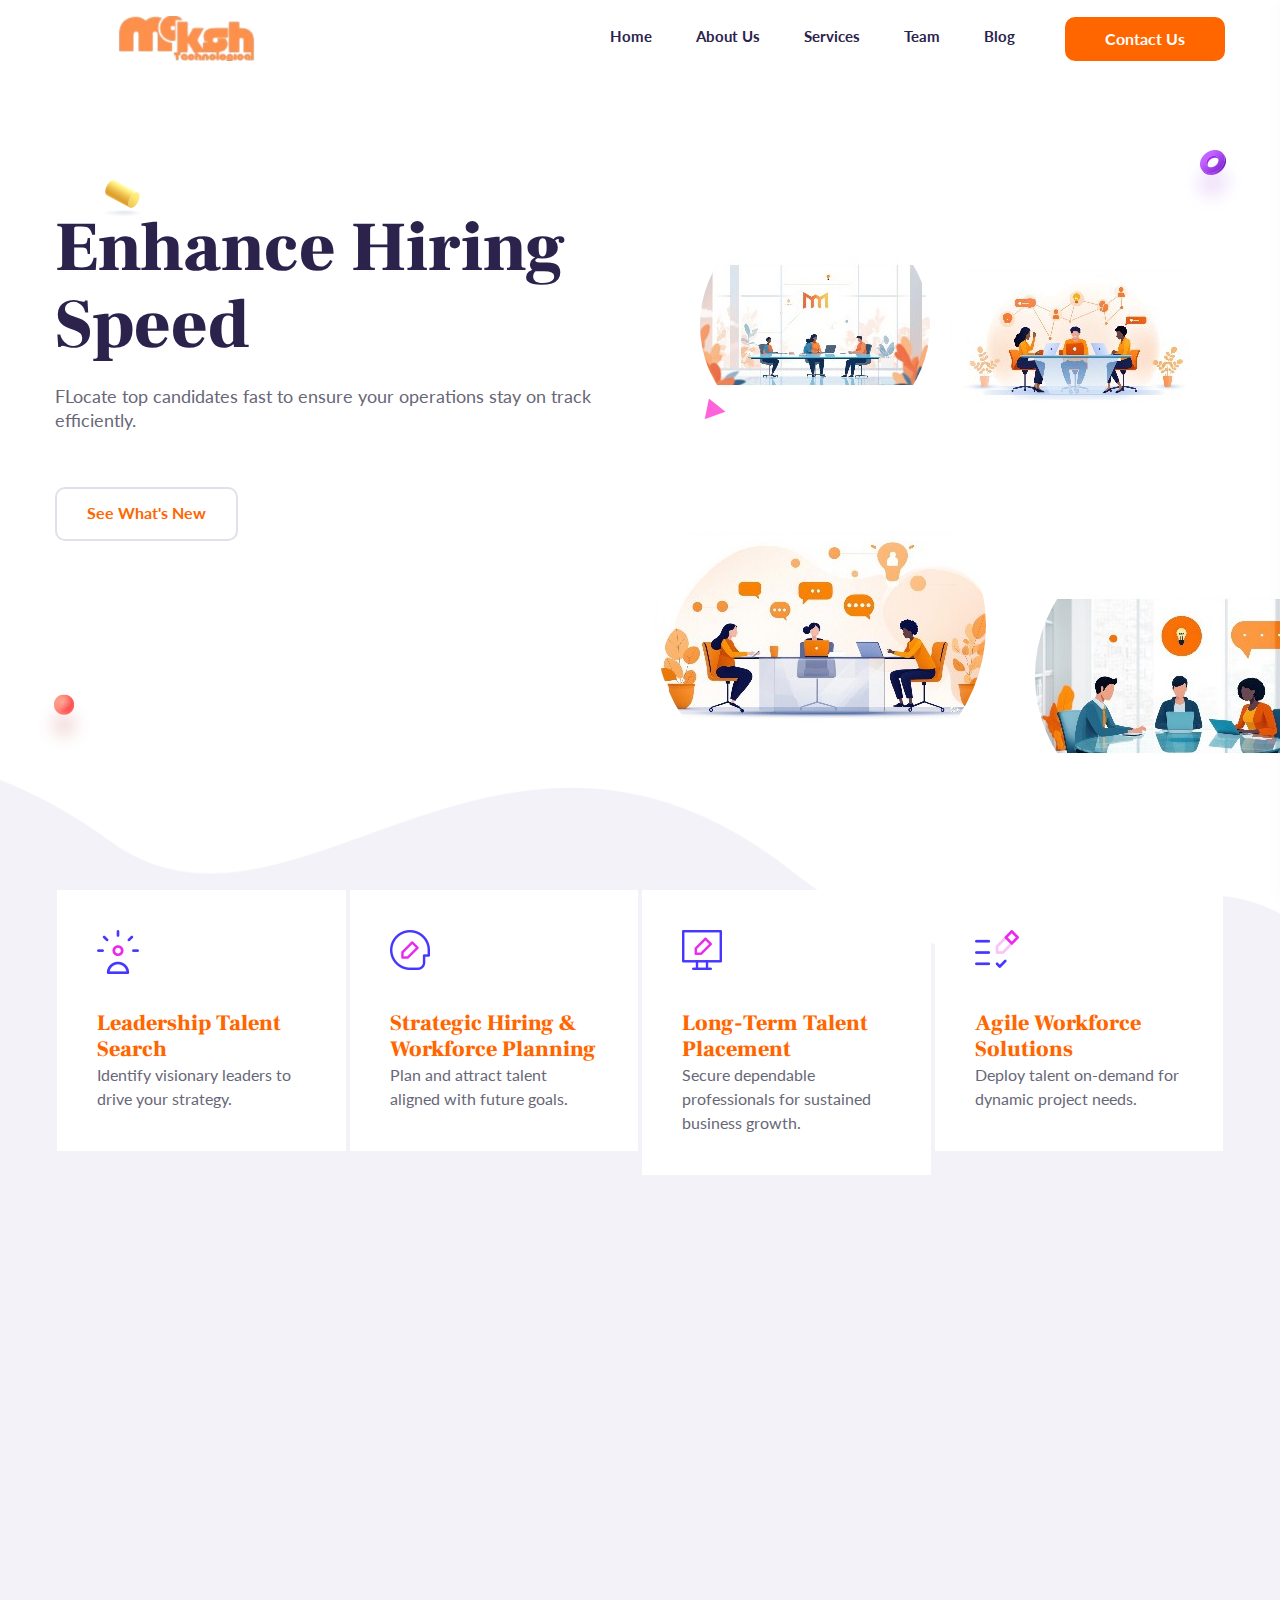
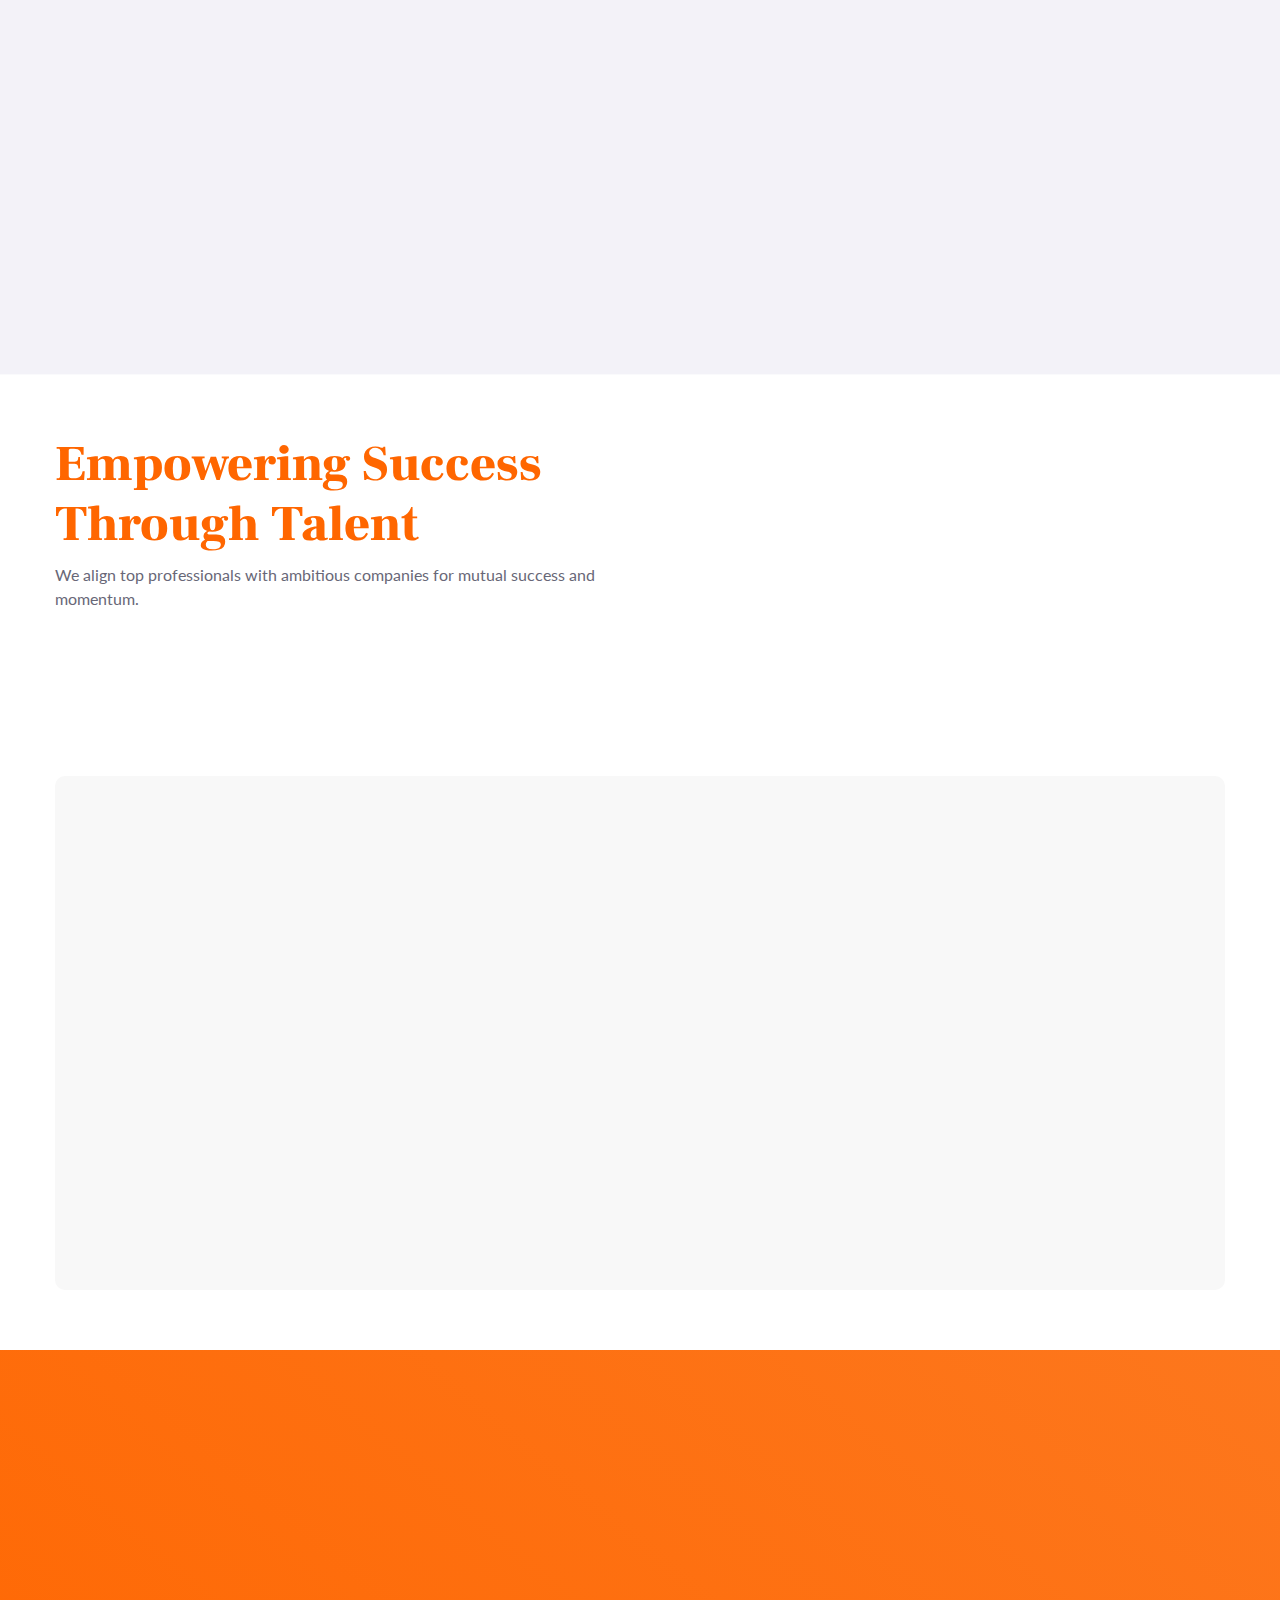
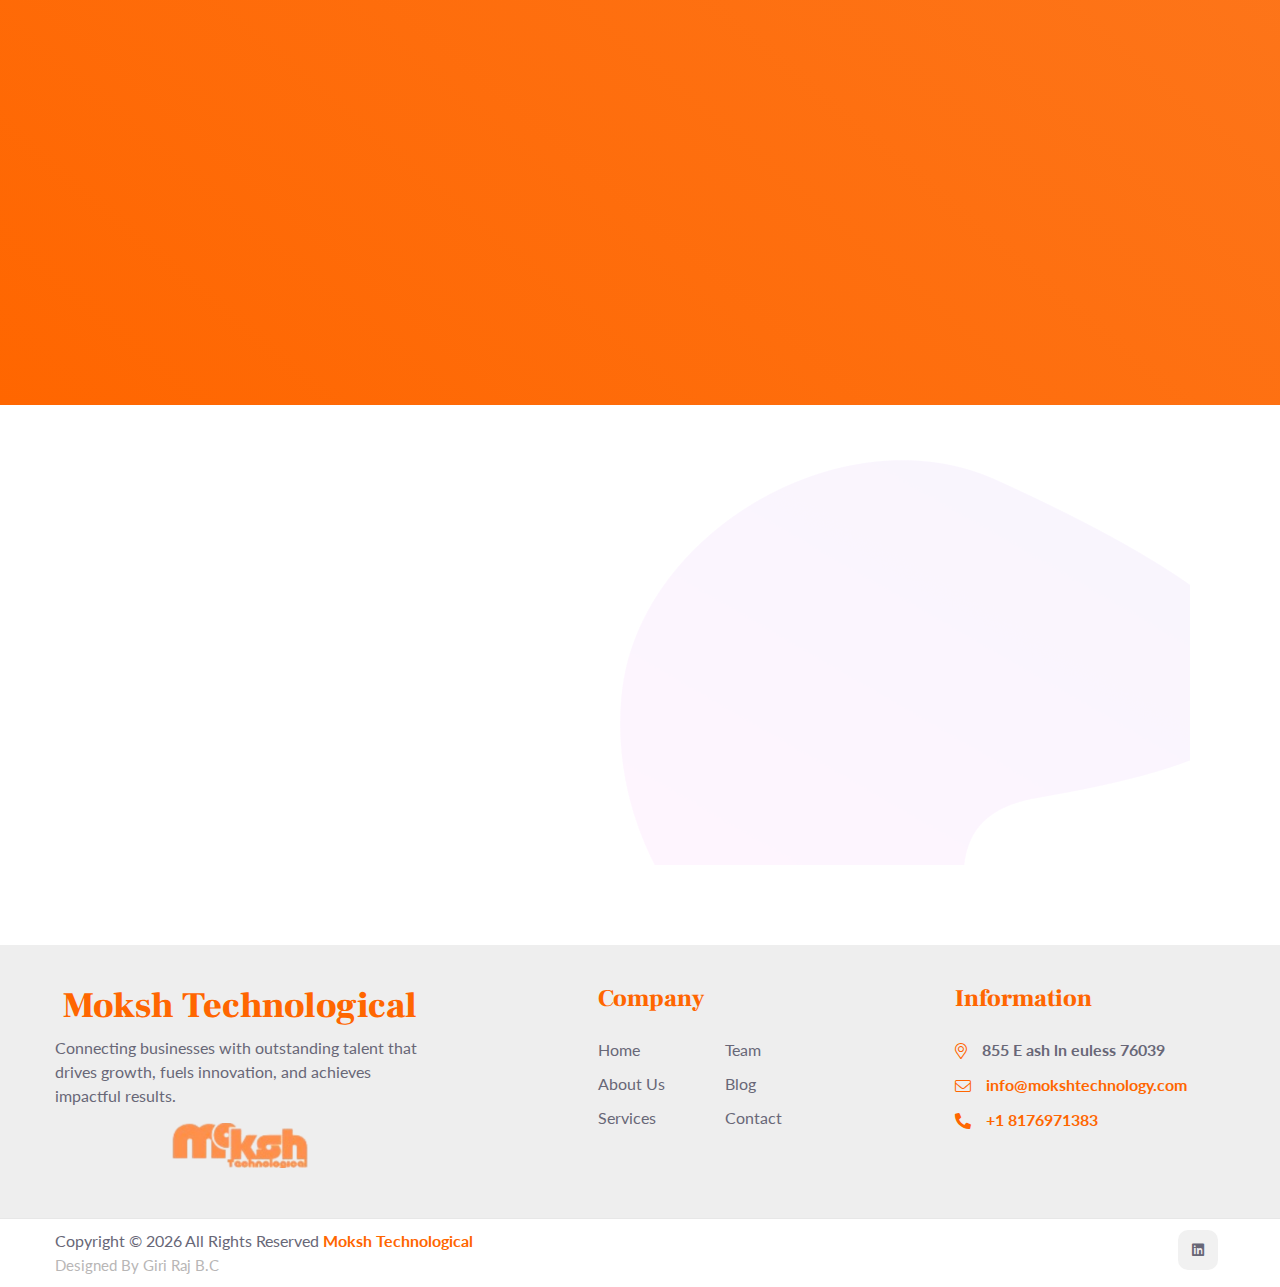
<file: index.html>
<!doctype html>
<html class="no-js" lang="zxx">

<head>
    <meta charset="utf-8">
    <meta http-equiv="x-ua-compatible" content="ie=edge">
    <title>Home - Moksh Technological Inc</title>

    <!-- General Meta Tags -->
    <meta name="description" content="Moksh Technological connects top IT and executive talent with leading companies. Specializing in technical and executive recruitment, we provide tailored staffing solutions to help businesses grow with the right talent.">
    <meta name="viewport" content="width=device-width, initial-scale=1">

    <!-- Open Graph Meta Tags (for LinkedIn, Facebook, WhatsApp, etc.) -->
    <meta property="og:url" content="https://www.mokshtechnology.com/">
    <meta property="og:type" content="website">
    <meta property="og:title" content="Moksh Technological">
    <meta property="og:description" content="Connecting top IT and executive talent with companies. Specialized recruitment to help businesses grow with the right talent.">
    <meta property="og:image" content="#">
    <meta property="og:image:width" content="600">
    <meta property="og:image:height" content="315">
    <meta property="og:site_name" content="Moksh Technological">
    <meta property="og:locale" content="en_US">

    <!-- Twitter Meta Tags -->
    <meta name="twitter:card" content="summary_large_image">
    <meta name="twitter:site" content="@mokshtechnology.com">
    <meta property="twitter:domain" content="mokshtechnology.com">
    <meta property="twitter:url" content="https://www.mokshtechnology.com/">
    <meta name="twitter:title" content="Moksh Technological">
    <meta name="twitter:description" content="Connecting top IT and executive talent with companies. Specialized recruitment to help businesses grow with the right talent.">
    <meta name="twitter:image" content="#">

    <!-- Favicon -->
    <link rel="shortcut icon" type="image/x-icon" href="assets/img/favicon.ico">

    <!-- CSS here -->
    <link rel="stylesheet" href="assets/css/preloader.css">
    <link rel="stylesheet" href="assets/css/bootstrap.min.css">
    <link rel="stylesheet" href="assets/css/slick.css">
    <link rel="stylesheet" href="assets/css/meanmenu.css">
    <link rel="stylesheet" href="assets/css/owl.carousel.min.css">
    <link rel="stylesheet" href="assets/css/animate.min.css">
    <link rel="stylesheet" href="assets/css/jquery.fancybox.min.css">
    <link rel="stylesheet" href="assets/css/fontAwesome5Pro.css">
    <link rel="stylesheet" href="assets/css/elegantFont.css">
    <link rel="stylesheet" href="assets/css/default.css">
    <link rel="stylesheet" href="assets/css/style.css">
</head>




<style>
    .services-grid {
        display: flex;
        flex-wrap: wrap;
        gap: 20px;
        justify-content: center;
    }

    @media (max-width: 576px) {
        .services-grid {
            gap: 5px;
        }

        .services-grid .nav-item {
            flex: 1 1 100%;
            max-width: 100%;
            /* Single column on smaller mobile devices */
        }
    }
</style>

<body>
    <!--[if lte IE 9]>
            <p class="browserupgrade">You are using an <strong>outdated</strong> browser. Please <a href="https://browsehappy.com/">upgrade your browser</a> to improve your experience and security.</p>
        <![endif]-->

    <!-- Add your site or application content here -->

    <!-- preloader area start -->
    <div id="loading">
        <div id="loading-center">
            <div id="loading-center-absolute">
                <div class="object" id="object_one"></div>
                <div class="object" id="object_two"></div>
                <div class="object" id="object_three"></div>
                <div class="object" id="object_four"></div>
                <div class="object" id="object_five"></div>
                <div class="object" id="object_six"></div>
                <div class="object" id="object_seven"></div>
                <div class="object" id="object_eight"></div>
            </div>
        </div>

    </div>
    <!-- preloader area end -->

    <!-- scroll up area start -->
    <div class="scroll-up" id="scroll" style="display: none;">
        <a href="javascript:void(0);"><i class="fas fa-level-up-alt"></i></a>
    </div>
    <!-- scroll up area end -->

    <!-- header section starts -->
    <div id="header"></div>

    <!-- header section starts -->
    <div id="sidebar"></div>



    <main>

        <!-- hero area start -->
        <section class="hero__area p-relative">
            <div class="hero__shape">
                <img class="one" src="assets/img/icon/slider/03/icon-1.png" alt="">
                <img class="two" src="assets/img/icon/slider/03/icon-2.png" alt="">
                <img class="three" src="assets/img/icon/slider/03/icon-3.png" alt="">
                <img class="four" src="assets/img/icon/slider/03/icon-4.png" alt="">
                <img class="five" src="assets/img/icon/slider/03/icon-6.png" alt="">
                <img class="six" src="assets/img/icon/slider/03/icon-7.png" alt="">
            </div>
            <div class="hero__item hero__height d-flex align-items-center ">
                <div class="container">
                    <div class="row">
                        <div class="col-xl-6 col-lg-5 order-last">
                            <div class="hero__thumb-wrapper ml-100 scene ">
                                <div class="hero__thumb one">
                                    <img class="layer" data-depth="0.2" src="assets/img/slider/03/slider-single-3.jpg" alt="">
                                </div>
                                <div class="hero__thumb two d-none d-md-block d-lg-none d-xl-block">
                                    <img class="layer" data-depth="0.3" src="assets/img/slider/03/slider-single-2.jpg" alt="">
                                </div>
                                <div class="hero__thumb three d-none d-sm-block">
                                    <img class="layer" data-depth="0.4" src="assets/img/slider/03/slider-single-1.jpg" alt="">
                                </div>
                                <div class="hero__thumb four d-none d-md-block d-lg-none d-xl-block">
                                    <img class="layer" data-depth="0.5" src="assets/img/slider/03/slider-single-4.jpg" alt="">
                                </div>
                            </div>
                        </div>
                        <div class="col-xl-6 col-lg-7 d-flex align-items-center">
                            <div class="hero__content">
                                <h1 class="wow fadeInUp" data-wow-delay=".4s">Enhance Hiring<br>Speed</h1>
                                <p class="wow fadeInUp" data-wow-delay=".6s">FLocate top candidates fast to ensure your operations stay on track efficiently.
                                </p>
                                <a href="about.html" class="z-btn z-btn-border wow fadeInUp" data-wow-delay=".8s">See
                                    what's New</a>
                            </div>
                        </div>
                    </div>
                </div>
            </div>
        </section>
        <!-- hero area end -->

        <!-- services area start -->
        <section class="services__area-2 mt--130 pt-140 pb-60 " data-background="assets/img/bg/wave-bg-2.png">
            <div class="container">
                <div class="row no-gutters">
                    <div class="col-xl-3 col-lg-3 col-md-6 col-sm-6">
                        <div class="services__item services__item-2 mb-30 transition-3 white-bg wow fadeInUp"
                            data-wow-delay=".2s">
                            <div class="services__icon mb-35">
                                <img src="assets/img/icon/services/services-3.png" alt="services">
                            </div>
                            <div class="services__content services__content-2">
                                <h3><a href="services.html">Leadership Talent Search</a></h3>
                                <p>Identify visionary leaders to drive your strategy.</p>
                            </div>
                        </div>
                    </div>
                    <div class="col-xl-3 col-lg-3 col-md-6 col-sm-6">
                        <div class="services__item services__item-2 mb-30 transition-3 white-bg wow fadeInUp"
                            data-wow-delay=".4s">
                            <div class="services__icon mb-35">
                                <img src="assets/img/icon/services/services-4.png" alt="services">
                            </div>
                            <div class="services__content services__content-2">
                                <h3><a href="services.html">Strategic Hiring & Workforce Planning
                                    </a></h3>
                                <p>Plan and attract talent aligned with future goals.</p>
                            </div>
                        </div>
                    </div>
                    <div class="col-xl-3 col-lg-3 col-md-6 col-sm-6">
                        <div class="services__item services__item-2 mb-30 transition-3 white-bg wow fadeInUp"
                            data-wow-delay=".6s">
                            <div class="services__icon mb-35">
                                <img src="assets/img/icon/services/services-1.png" alt="services">
                            </div>
                            <div class="services__content services__content-2">
                                <h3><a href="services.html">Long-Term Talent Placement
                                    </a></h3>
                                <p>Secure dependable professionals for sustained business growth.</p>
                            </div>
                        </div>
                    </div>
                    <div class="col-xl-3 col-lg-3 col-md-6 col-sm-6">
                        <div class="services__item services__item-2 mb-30 transition-3 white-bg wow fadeInUp"
                            data-wow-delay=".8s">
                            <div class="services__icon mb-35">
                                <img src="assets/img/icon/services/services-2.png" alt="services">
                            </div>
                            <div class="services__content services__content-2">
                                <h3><a href="services.html">Agile Workforce Solutions</a></h3>
                                <p>Deploy talent on-demand for dynamic project needs.</p>
                            </div>
                        </div>
                    </div>
                </div>
                <div class="about__area-2 pt-70">
                    <div class="row">
                        <div class="col-xl-7 col-lg-6">
                            <div class="about__thumb-2 p-relative m-img wow fadeInLeft" data-wow-delay=".2s">
                                <img src="assets/img/about/about-2.png" alt="">
                            </div>
                        </div>
                        <div class="col-xl-5 col-lg-6">
                            <div class="about__content">
                                <div class="section__title section__title-3 mb-25">
                                    <h2 class="wow fadeInUp" data-wow-delay=".4s">Our recruitment life cycle</h2>
                                </div>
                                <p class="wow fadeInUp" data-wow-delay=".6s">A systematic approach to hiring gets the
                                    best results.
                                </p>
                                <div class="about__list wow fadeInUp" data-wow-delay=".8s">
                                    <ul>
                                        <li><span><i class="far fa-check"></i>Preparing the job description</span></li>
                                        <li><span><i class="far fa-check"></i>Marketing the job </span></li>
                                        <li><span><i class="far fa-check"></i>Sourcing the candidate</span></li>
                                        <li><span><i class="far fa-check"></i>Screening and testing</span></li>
                                        <li><span><i class="far fa-check"></i>Interview and selection</span></li>
                                        <li><span><i class="far fa-check"></i>Candidate onboarding</span></li>
                                    </ul>
                                </div>
                                <a href="about.html" class="z-btn wow fadeInUp" data-wow-delay="1s">What we do<i
                                        class="far fa-long-arrow-right"></i></a>
                            </div>
                        </div>
                    </div>
                </div>
            </div>
        </section>
        <!-- services area end -->

        <!-- services area start -->
        <section class="services__area-3 pt-60 pb-60">
            <div class="container">
                <div class="row">
                    <div class="col-xl-6">
                        <div class="section-title section__title-3 mb-40">
                            <h2>Empowering Success <br> Through Talent</h2>
                            <p>We align top professionals with ambitious companies for mutual success and momentum.</p>
                        </div>
                    </div>
                </div>
                <div class="row">
                    <div class="col-xl-12 mb-45">
                        <div class="services__nav wow fadeInUp" data-wow-delay=".4s">
                            <ul class="nav nav-pills services-grid" id="services-tab" role="tablist">
                                <li class="nav-item mb-20">
                                    <a class="nav-link active" id="share-tab" data-toggle="pill" role="tab"
                                        aria-controls="share" aria-selected="true">
                                        <i class="icon_ribbon_alt"></i> Transparency
                                    </a>
                                </li>
                                <li class="nav-item mb-20">
                                    <a class="nav-link" id="customer-tab" data-toggle="pill" role="tab"
                                        aria-controls="customer" aria-selected="true">
                                        <i class="icon_tools"></i> Excellence
                                    </a>
                                </li>
                                <li class="nav-item mb-20">
                                    <a class="nav-link" id="social-tab" data-toggle="pill" role="tab"
                                        aria-controls="social" aria-selected="true">
                                        <i class="icon_heart_alt"></i> Agility
                                    </a>
                                </li>
                                <li class="nav-item mb-20" style="min-width: 250px;">
                                    <a class="nav-link" id="financial-tab" data-toggle="pill" role="tab"
                                        aria-controls="financial" aria-selected="true">
                                        <i class="icon_bag_alt"></i> Client-Centric
                                    </a>
                                </li>
                            </ul>
                        </div>
                    </div>

                    <div class="col-xl-12">
                        <div class="services__tab grey-bg-18">
                            <div class="tab-content wow fadeInUp" data-wow-delay=".6s" id="services-content">
                                <div class="tab-pane fade show active" id="share" role="tabpanel"
                                    aria-labelledby="share-tab">
                                    <div class="services__nav-content pt-90 pb-90">
                                        <div class="row">
                                            <div class="col-xl-5 col-lg-6">
                                                <div class="services__thumb text-lg-right m-img">
                                                    <img src="assets/img/services/services-1.jpg" alt="">
                                                </div>
                                            </div>
                                            <div class="col-xl-7 col-lg-6">
                                                <div class="services__content-3 pl-70 pr-70">
                                                    <h3>Leadership Sourcing</h3>
                                                    <p>We specialize in discovering high-impact executives who align with your 
                                                        vision and lead transformative growth, ensuring your leadership pipeline
                                                        remains strong and future-ready.</p>
                                                    <div class="services__icon-wrapper d-md-flex mb-35">
                                                        <div class="services__icon-item d-flex mr-60 mb-30">
                                                            <div class="icon mr-20">
                                                                <img src="assets/img/icon/services/services-9.png"
                                                                    alt="">
                                                            </div>
                                                            <div class="text">
                                                                <h3>Attract Visionary Leaders</h3>
                                                            </div>
                                                        </div>
                                                        <div class="services__icon-item d-flex mb-30">
                                                            <div class="icon mr-20">
                                                                <img src="assets/img/icon/services/services-10.png"
                                                                    alt="">
                                                            </div>
                                                            <div class="text">
                                                                <h3>Access Strategic Insight</h3>
                                                            </div>
                                                        </div>
                                                    </div>
                                                    <a href="contact.html" class="z-btn">Get Started</a>
                                                </div>
                                            </div>
                                        </div>
                                    </div>
                                </div>
                            </div>
                        </div>
                    </div>
                </div>
            </div>
        </section>
        <!-- services area end -->

        <!-- testimonial area start -->
        <section class="testimoinal__area gradient-bg">
            <div class="container">
                <div class="row">
                    <div class="col-12 text-center">
                        <div class="testimonial__content pt-70 pb-10">
                            <div class="section__title section__title-3 mb-10 d-inline-block">
                                <span class="white-color wow fadeInUp" data-wow-delay=".2s"> Testimonials</span>
                                <h2 class="white-color wow fadeInUp" data-wow-delay=".4s">What Our Partners Are Saying</h2>
                            </div>
                        </div>
                    </div>
                </div>
                <div class="row pt-30">
                    <div class="col-lg-4 col-md-6 mb-4">
                        <div class="testimonial__item wow fadeInUp" data-wow-delay=".3s">
                            <p class="white-color">Partnering with this team transformed our hiring process. 
                                Their attention to detail and deep understanding of the market helped us bring
                                in a leader who is already making a big impact.
                            </p>
                            <div class="testimonial__content d-flex align-items-center">
                                <div class="quote mr-20">
                                    <img src="assets/img/icon/testimonial/quote.png" alt="quote">
                                </div>
                                <div class="testimonial__info d-flex align-items-center">
                                    <div class="client-img mr-3">
                                        <img src="assets/img/testimonial/testimonials-1.jpg" alt="client" class="rounded-circle" width="40" height="40">
                                    </div>
                                    <div>
                                        <h4 class="white-color mb-0">Ananya R.</h4>
                                        <span class="white-color">Director, Elevate Solutions</span>
                                    </div>
                                </div>
                            </div>
                        </div>
                    </div>
                    <div class="col-lg-4 col-md-6 mb-4">
                        <div class="testimonial__item wow fadeInUp" data-wow-delay=".5s">
                            <p class="white-color">We needed someone who could step into a leadership role immediately.
                                This agency delivered beyond expectations—professional, responsive, and truly invested 
                                in our success.
                            </p>
                            <div class="testimonial__content d-flex align-items-center">
                                <div class="quote mr-20">
                                    <img src="assets/img/icon/testimonial/quote.png" alt="quote">
                                </div>
                                <div class="testimonial__info d-flex align-items-center">
                                    <div class="client-img mr-3">
                                        <img src="assets/img/testimonial/testimonials-2.jpg" alt="client" class="rounded-circle" width="40" height="40">
                                    </div>
                                    <div>
                                        <h4 class="white-color mb-0">Rohit B.</h4>
                                        <span class="white-color">COO, NexusEdge Technologies</span>
                                    </div>
                                </div>
                            </div>
                        </div>
                    </div>
                    <div class="col-lg-4 col-md-12 mb-4">
                        <div class="testimonial__item wow fadeInUp" data-wow-delay=".7s">
                            <p class="white-color">Their strategic approach to executive hiring brought us candidates we wouldn't
                                have found otherwise. We've since filled two key roles, and both hires have been excellent fits.
                            </p>
                            <div class="testimonial__content d-flex align-items-center">
                                <div class="quote mr-20">
                                    <img src="assets/img/icon/testimonial/quote.png" alt="quote">
                                </div>
                                <div class="testimonial__info d-flex align-items-center">
                                    <div class="client-img mr-3">
                                        <img src="assets/img/testimonial/testimonials-3.jpg" alt="client" class="rounded-circle" width="40" height="40">
                                    </div>
                                    <div>
                                        <h4 class="white-color mb-0">Simran T.</h4>
                                        <span class="white-color">HR Head, Quantum Core Pvt. Ltd</span>
                                    </div>
                                </div>
                            </div>
                        </div>
                    </div>
                </div>
            </div>
        </section>
        <!-- testimonial area end -->


        <!-- faq area start -->
        <section class="faq__area pb-40 pt-75">
            <div class="container">
                <div class="row">
                    <div class="col-xl-4 col-lg-5 col-md-5">
                        <div class="faq__content">
                            <div class="section-title mb-45">
                                <h2 class="wow fadeInLeft" data-wow-delay=".2s">Got hiring <br>Questions?</h2>
                                <p class="wow fadeInLeft" data-wow-delay=".4s">Let’s clear your doubts and 
                                    streamline your hiring journey with expert answers.</p>
                            </div>
                            <a href="contact.html" class="z-btn z-btn-border wow fadeInLeft" data-wow-delay=".6s">Ask
                                Us Anything</a>
                        </div>
                    </div>
                    <div class="col-xl-6 col-lg-6 col-md-7 offset-xl-2 offset-lg-1">
                        <div class="faq__accordion p-relative">
                            <div id="accordion">
                                <div class="card wow fadeInRight" data-wow-delay=".2s">
                                    <div class="card-header" id="acc_1">
                                        <h5 class="mb-0">
                                            <button class="btn btn-link" data-toggle="collapse"
                                                data-target="#collapse_1" aria-expanded="true"
                                                aria-controls="collapse_1">
                                                How quickly can you fill an open position?
                                            </button>
                                        </h5>
                                    </div>

                                    <div id="collapse_1" class="collapse show" aria-labelledby="acc_1"
                                        data-parent="#accordion">
                                        <div class="card-body">
                                            <p>Depending on the role complexity, we can provide quality candidates
                                                within 3 to 10 business days. Our speed is driven by an established
                                                network and refined sourcing methods.</p>
                                        </div>
                                    </div>
                                </div>
                                <div class="card wow fadeInRight" data-wow-delay=".4s">
                                    <div class="card-header" id="acc_2">
                                        <h5 class="mb-0">
                                            <button class="btn btn-link collapsed" data-toggle="collapse"
                                                data-target="#collapse_2" aria-expanded="true"
                                                aria-controls="collapse_2">
                                                Do you support volume or bulk hiring campaigns?
                                            </button>
                                        </h5>
                                    </div>

                                    <div id="collapse_2" class="collapse" aria-labelledby="acc_2"
                                        data-parent="#accordion">
                                        <div class="card-body">
                                            <p>Yes, we manage high-volume hiring for seasonal needs, expansion phases, or
                                                project-based requirements with tailored processes to ensure consistency and
                                                quality.</p>
                                        </div>
                                    </div>
                                </div>
                                <div class="card wow fadeInRight" data-wow-delay=".6s">
                                    <div class="card-header" id="acc_3">
                                        <h5 class="mb-0">
                                            <button class="btn btn-link collapsed" data-toggle="collapse"
                                                data-target="#collapse_3" aria-expanded="true"
                                                aria-controls="collapse_3">
                                                Can you help with confidential hiring needs?
                                            </button>
                                        </h5>
                                    </div>

                                    <div id="collapse_3" class="collapse" aria-labelledby="acc_3"
                                        data-parent="#accordion">
                                        <div class="card-body">
                                            <p>Absolutely. We specialize in discreet searches for sensitive roles, ensuring confidentiality
                                                while targeting the best-fit leadership and senior professionals.</p>
                                        </div>
                                    </div>
                                </div>
                                <div class="card wow fadeInRight" data-wow-delay=".8s">
                                    <div class="card-header" id="acc_4">
                                        <h5 class="mb-0">
                                            <button class="btn btn-link collapsed" data-toggle="collapse"
                                                data-target="#collapse_4" aria-expanded="true"
                                                aria-controls="collapse_4">
                                                How do you ensure candidates match our company culture?
                                            </button>
                                        </h5>
                                    </div>

                                    <div id="collapse_4" class="collapse" aria-labelledby="acc_4"
                                        data-parent="#accordion">
                                        <div class="card-body">
                                            <p>We go beyond resumes—by understanding your brand values and internal environment, we screen
                                                for personality, adaptability, and cultural alignment to ensure lasting hires.</p>
                                        </div>
                                    </div>
                                </div>
                            </div>
                        </div>
                    </div>
                </div>
            </div>
        </section>
        <!-- faq area end -->


    </main>

    <!-- Include Footer -->
    <div id="footer"></div>



    <script>
        // Function to load the header and footer
        document.addEventListener('DOMContentLoaded', function () {
            fetch('header.html')
                .then(response => response.text())
                .then(data => {
                    document.getElementById('header').innerHTML = data;
                })
                .catch(error => console.error('Error loading header:', error));

            fetch('footer.html')
                .then(response => response.text())
                .then(data => {
                    document.getElementById('footer').innerHTML = data;

                    // Call function to set the year after the footer is loaded
                    setFooterYear();
                })
                .catch(error => console.error('Error loading footer:', error));
        });

        // Function to set the current year in the footer
        function setFooterYear() {
            const currentYear = new Date().getFullYear();
            const yearElement = document.getElementById('currentYear');
            if (yearElement) {
                yearElement.textContent = currentYear;
            } else {
                console.error("Element with ID 'currentYear' not found.");
            }
        }
    </script>

    <!-- JS here -->
    <script src="assets/js/vendor/jquery-3.5.1.min.js"></script>
    <script src="assets/js/vendor/waypoints.min.js"></script>
    <script src="assets/js/bootstrap.bundle.min.js"></script>
    <script src="assets/js/jquery.meanmenu.js"></script>
    <script src="assets/js/slick.min.js"></script>
    <script src="assets/js/jquery.fancybox.min.js"></script>
    <script src="assets/js/jquery.counterup.min.js"></script>
    <script src="assets/js/isotope.pkgd.min.js"></script>
    <script src="assets/js/owl.carousel.min.js"></script>
    <script src="assets/js/parallax.min.js"></script>
    <script src="assets/js/ajax-form.js"></script>
    <script src="assets/js/wow.min.js"></script>
    <script src="assets/js/imagesloaded.pkgd.min.js"></script>
    <script src="assets/js/main.js"></script>




</body>

</html>
</file>
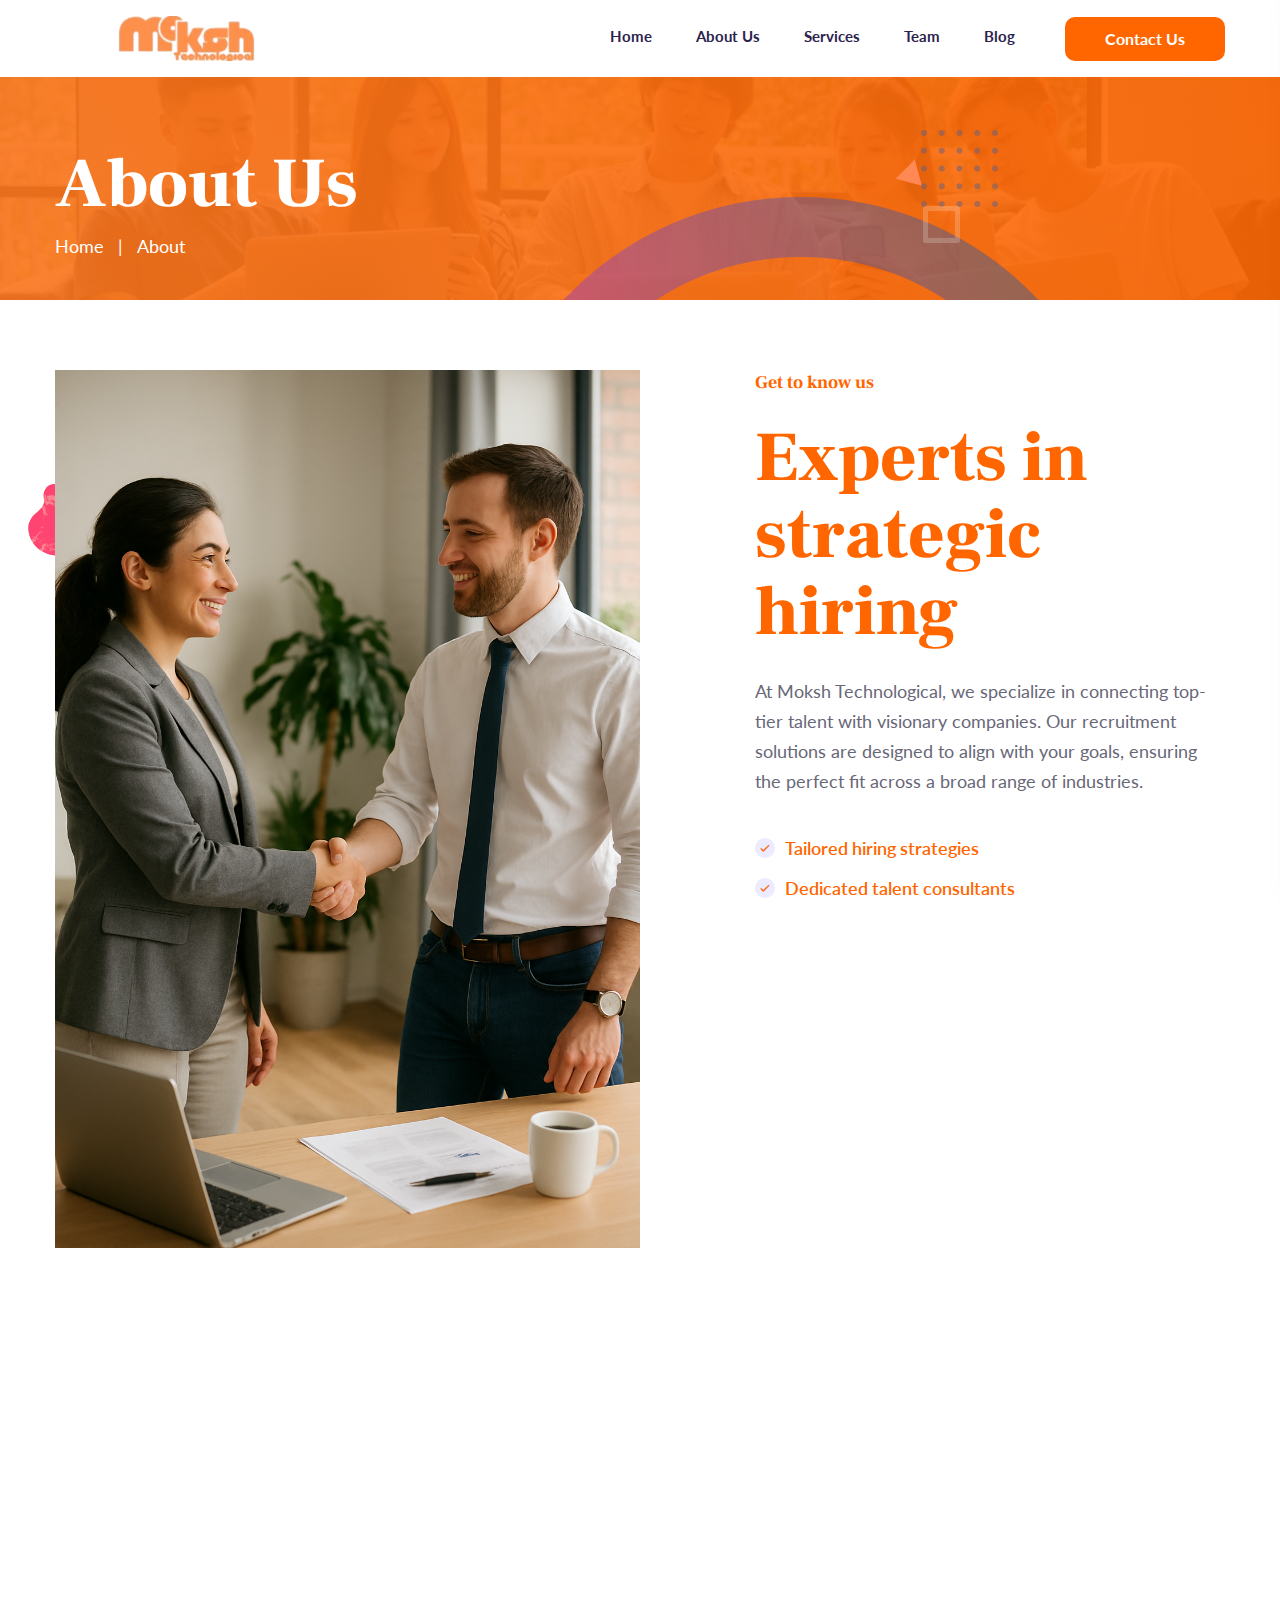
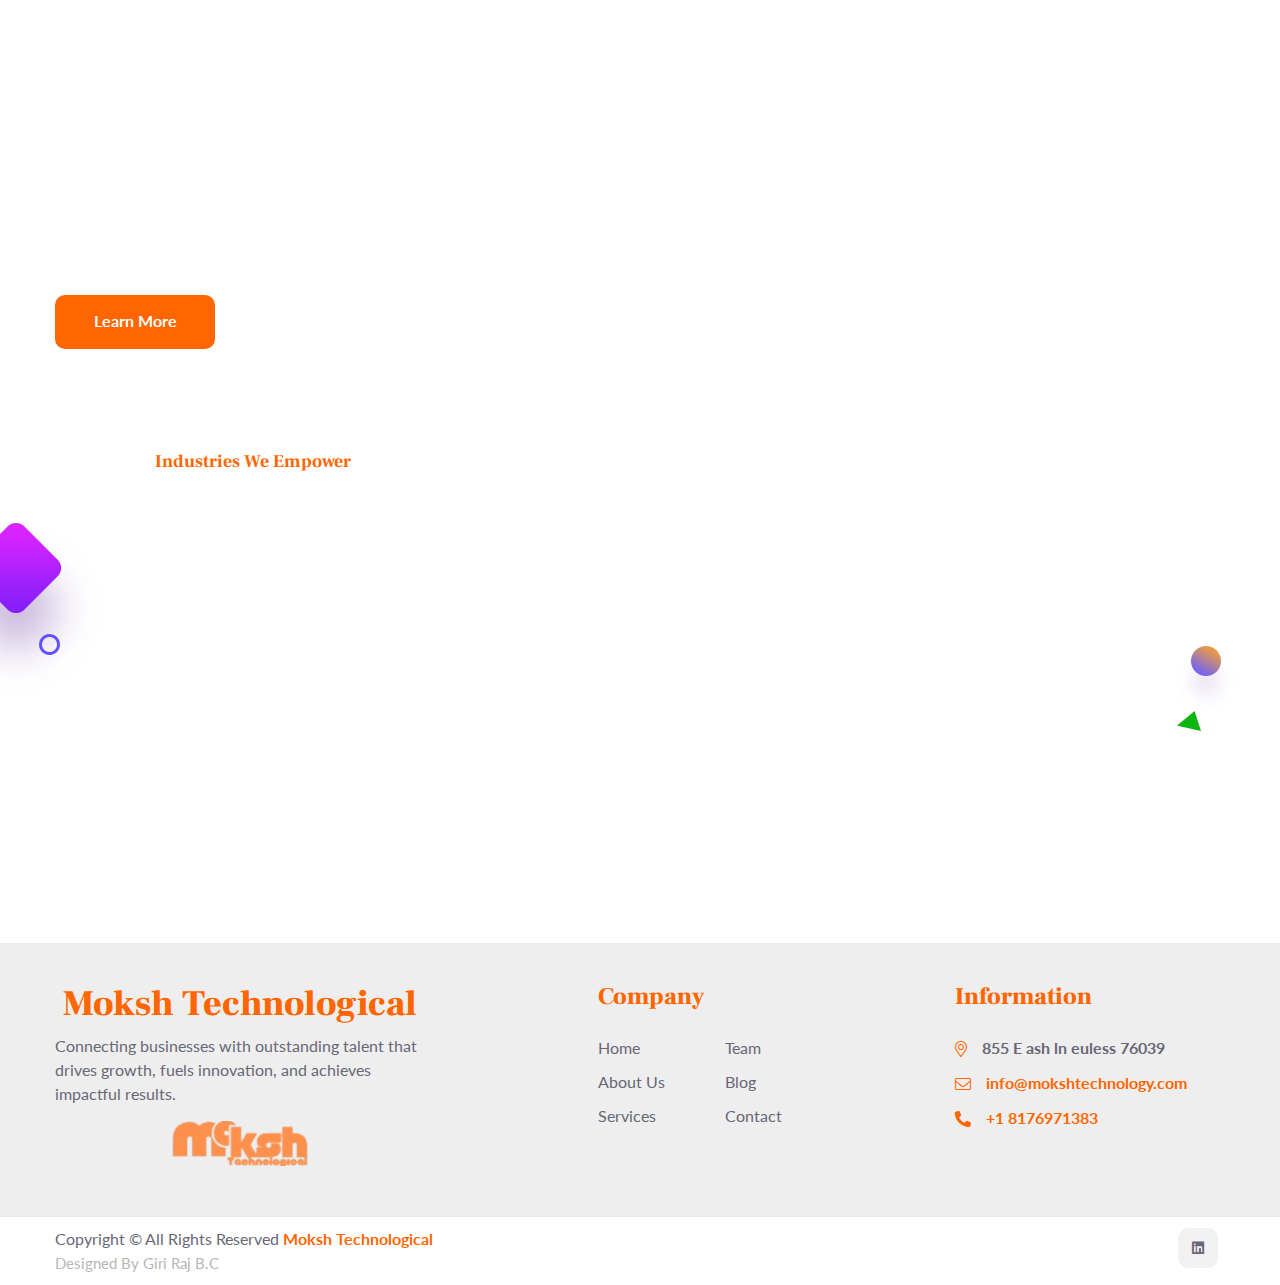
<file: about.html>
<!doctype html>
<html class="no-js" lang="zxx">

<head>
    <meta charset="utf-8">
    <meta http-equiv="x-ua-compatible" content="ie=edge">
    <title>About - Moksh Technological</title>

    <meta name="description" content="Moksh Technological is a premier talent acquisition firm specializing in IT and executive recruitment across Nepal, India, and beyond. Our expert team connects businesses with top talent through high-quality recruitment solutions.">
    <meta name="viewport" content="width=device-width, initial-scale=1">

    <!-- Open Graph Meta Tags (for LinkedIn, Facebook, WhatsApp, etc.) -->
    <meta property="og:url" content="https://www.mokshtechnology.com/">
    <meta property="og:type" content="website">
    <meta property="og:title" content="Moksh Technological">
    <meta property="og:description" content="Moksh Technological specializes in IT and executive recruitment across Nepal, India, and beyond. Our expert team delivers high-quality talent to drive your business forward.">
    <meta property="og:image" content="#">
    <meta property="og:image:width" content="600">
    <meta property="og:image:height" content="315">
    <meta property="og:site_name" content="Moksh Technological">
    <meta property="og:locale" content="en_US">

    <!-- Twitter Meta Tags -->
    <meta name="twitter:card" content="summary_large_image">
    <meta name="twitter:site" content="@mokshtechnology.com">
    <meta property="twitter:domain" content="mokshtechnology.com">
    <meta property="twitter:url" content="https://www.mokshtechnology.com/">
    <meta name="twitter:title" content="Moksh Technological">
    <meta name="twitter:description" content="Moksh Technological specializes in IT and executive recruitment across Nepal, India, and beyond. Our expert team delivers high-quality talent to drive your business forward.">
    <meta name="twitter:image" content="#">

    <!-- Place favicon.ico in the root directory -->
    <link rel="shortcut icon" type="image/x-icon" href="assets/img/favicon.ico">

    <!-- CSS here -->
    <link rel="stylesheet" href="assets/css/preloader.css">
    <link rel="stylesheet" href="assets/css/bootstrap.min.css">
    <link rel="stylesheet" href="assets/css/slick.css">
    <link rel="stylesheet" href="assets/css/meanmenu.css">
    <link rel="stylesheet" href="assets/css/owl.carousel.min.css">
    <link rel="stylesheet" href="assets/css/animate.min.css">
    <link rel="stylesheet" href="assets/css/jquery.fancybox.min.css">
    <link rel="stylesheet" href="assets/css/fontAwesome5Pro.css">
    <link rel="stylesheet" href="assets/css/elegantFont.css">
    <link rel="stylesheet" href="assets/css/default.css">
    <link rel="stylesheet" href="assets/css/style.css">
</head>



<style>
    .page__title {
        min-height: 300px !important;
        /* Adjust this value to decrease the height */
        padding-top: 20px !important;
        /* Adjust these values to reduce space */
        padding-bottom: 20px !important;
    }


    .services-grid {
        display: flex;
        flex-wrap: wrap;
        gap: 20px;
        /* Default gap for larger screens */
        justify-content: center;
        /* Center align the items */
    }


    @media (max-width: 1200px) {
        .indImage {
            height: 80px;
            width: 150px;
        }
    }

    @media (max-width: 992px) {

        .services-grid {
            gap: 10px;
        }

        .indImage {
            height: 35px;
            width: 75px;
        }
    }

    @media (max-width: 768px) {

        .services-grid {
            gap: 20px;
        }

        .indImage {
            height: 35px;
            width: 65px;
        }
    }
</style>



<body>
    <!--[if lte IE 9]>
            <p class="browserupgrade">You are using an <strong>outdated</strong> browser. Please <a href="https://browsehappy.com/">upgrade your browser</a> to improve your experience and security.</p>
        <![endif]-->

    <!-- Add your site or application content here -->

    <!-- preloader area start -->
    <div id="loading">
        <div id="loading-center">
            <div id="loading-center-absolute">
                <div class="object" id="object_one"></div>
                <div class="object" id="object_two"></div>
                <div class="object" id="object_three"></div>
                <div class="object" id="object_four"></div>
                <div class="object" id="object_five"></div>
                <div class="object" id="object_six"></div>
                <div class="object" id="object_seven"></div>
                <div class="object" id="object_eight"></div>
            </div>
        </div>

    </div>
    <!-- preloader area end -->

    <!-- scroll up area start -->
    <div class="scroll-up" id="scroll" style="display: none;">
        <a href="javascript:void(0);"><i class="fas fa-level-up-alt"></i></a>
    </div>
    <!-- scroll up area end -->


    <!-- header section starts -->
    <div id="header"></div>

    <!-- header section starts -->
    <div id="sidebar"></div>

    <main>


        <!-- page title area start -->
        <section class="page__title p-relative d-flex align-items-center fix"
            data-background="assets/img/page-title/page-title-1.jpg">
            <div class="slider__shape">
                <img class="shape triangle" src="assets/img/icon/slider/triangle.png" alt="triangle">
                <img class="shape dotted-square" src="assets/img/icon/slider/dotted-square.png" alt="dotted-square">
                <img class="shape solid-square" src="assets/img/icon/slider/solid-square.png" alt="solid-square">
                <img class="shape circle-2" src="assets/img/icon/slider/circle.png" alt="circle">
            </div>
            <div class="container">
                <div class="row">
                    <div class="col-xl-12">
                        <div class="page__title-content mt-100">
                            <h2>About Us</h2>
                            <nav aria-label="breadcrumb">
                                <ol class="breadcrumb">
                                    <li class="breadcrumb-item"><a href="index.html">Home</a></li>
                                    <li class="breadcrumb-item active" aria-current="page">About</li>
                                </ol>
                            </nav>
                        </div>
                    </div>
                </div>
            </div>
        </section>
        <!-- page title area end -->




        <!-- about area start -->
        <section class="about__area pb-50 pt-70">
            <div class="container">
                <div class="row">
                    <div class="col-xl-6 pr-0 col-lg-6">
                        <div class="about__thumb m-img wow fadeInLeft" data-wow-delay=".2s">
                            <img src="assets/img/about/about-1.png" alt="">
                            <div class="about__shape">
                                <img src="assets/img/about/red-shape.png" alt="">
                            </div>
                        </div>
                    </div>
                    <div class="col-xl-5 offset-xl-1 col-lg-5 offset-lg-1">
                        <div class="about__content wow fadeInRight" data-wow-delay=".4">
                            <div class="section__title mb-25">
                                <span>Get to know us</span>
                                <h2>Experts in strategic hiring</h2>
                            </div>
                            <p>At Moksh Technological, we specialize in connecting top-tier talent with visionary 
                                companies. Our recruitment solutions are designed to align with your goals, 
                                ensuring the perfect fit across a broad range of industries.</p>
                            <div class="about__list">
                                <ul>
                                    <li class="wow fadeInUp" data-wow-delay=".6s"><span><i
                                                class="far fa-check"></i>Tailored hiring strategies</span></li>
                                    <li class="wow fadeInUp" data-wow-delay=".8s"><span><i
                                                class="far fa-check"></i>Dedicated talent consultants</span></li>
                                    <li class="wow fadeInUp" data-wow-delay="1s"><span><i
                                                class="far fa-check"></i>Scalable workforce solutions</span></li>
                                </ul>
                            </div>
                            <a href="services.html" class="z-btn wow fadeInUp" data-wow-delay="1.2s">See How We Hire<i
                                    class="far fa-long-arrow-right"></i></a>
                        </div>
                    </div>
                </div>
            </div>
        </section>
        <!-- about area end -->


        <!-- achievement area start -->
        <section class="achievement__area pt-60 pb-40">
            <div class="container">
                <div class="row">
                    <div class="col-xl-5 col-lg-6 col-md-6">
                        <div class="achievement__content">
                            <div class="section__title section__title-3 mb-20">
                                <span class="wow fadeInUp" data-wow-delay=".2s">What Sets Us Apart</span>
                                <h2 class="wow fadeInUp" data-wow-delay=".4s">Trusted hiring specialists</h2>
                            </div>
                            <p class="wow fadeInUp" data-wow-delay=".6s">Our recruitment team brings proven expertise in 
                                sourcing top-tier talent across the US, India, and Nepal. With localized insights and a 
                                global outlook, we align talent strategies with your business objectives—ensuring every 
                                hire is a perfect match for your culture, mission, and goals.</p>
                            <div class="achievement__wrapper d-flex d-md-block d-lg-flex justify-content-between mb-35 wow fadeInUp"
                                data-wow-delay=".8s">
                                <div class="achievement__item mb-30">
                                    <img src="assets/img/icon/achievement/achievement-1.png" alt="achievement">
                                    <h3>Global hiring specialists </h3>
                                </div>
                                <div class="achievement__item mb-30 wow fadeInUp" data-wow-delay="1s">
                                    <img src="assets/img/icon/achievement/achievement-2.png" alt="achievement">
                                    <h3>Workforce strategy partners</h3>
                                </div>
                            </div>
                            <a href="about.html" class="z-btn">Learn More</a>
                        </div>
                    </div>
                    <div class="col-xl-7 col-lg-6 col-md-6">
                        <div class="row">
                            <div class="col-xl-7 col-sm-6">
                                <div class="achievement__thumb m-img pl-30 text-right wow fadeInRight"
                                    data-wow-delay=".8s">
                                    <img src="assets/img/achievement/achievement-1.png" alt="achievement-1">
                                </div>
                            </div>
                            <div class="col-xl-5 col-sm-6 d-md-none d-lg-none d-xl-block wow fadeInRight"
                                data-wow-delay="1s">
                                <div class="achievement__thumb w-img">
                                    <img src="assets/img/achievement/achievement-2.png" alt="">
                                </div>
                            </div>
                        </div>
                    </div>
                </div>
            </div>
        </section>
        <!-- achievement area end -->

        <!-- brand area start -->
        <section class="brand__area p-relative pt-60 pb-10">
            <div class="brand__shape">
                <img class="square" src="assets/img/icon/brand/square.png" alt="">
                <img class="circle" src="assets/img/icon/brand/circle.png" alt="">
                <img class="circle-2" src="assets/img/icon/brand/circle-2.png" alt="">
                <img class="triangle" src="assets/img/icon/brand/trianlge.png" alt="">
            </div>
            <div class="container">
                <div class="row">
                    <div class="col-xl-4 offset-xl-1 col-lg-4 offset-lg-1">
                        <div class="section__title mb-30">
                            <span>Industries We Empower</span>
                        </div>
                    </div>
                    <div class="col-xl-6 col-lg-7">
                        <div class="section__title section__title-3 wow fadeInUp" data-wow-delay=".2s">
                            <h2>Delivering Talent Across Diverse Sectors</h2>
                        </div>
                        <div class="brand__subtitle mb-90 wow fadeInUp" data-wow-delay=".4s">
                            <p>We start by deeply understanding your goals, values, and workforce needs to deliver 
                                tailored recruitment solutions.</p>
                        </div>
                    </div>
                </div>
                <div class="row">
                    <div class="col-xl-12">
                        <div class="services__nav wow fadeInUp" data-wow-delay=".4s">
                            <ul class="nav nav-pills services-grid" id="services-tab" role="tablist">
                                <div>
                                    <li class="nav-item mb-45">
                                        <a class="nav-link active" id="share-tab" data-toggle="pill" role="tab"
                                            aria-controls="share" aria-selected="true">
                                            <img class="indImage" src="assets/img/brand/brand-2.png" alt="Integrity">
                                        </a>
                                    </li>
                                    <li class="nav-item mb-45">
                                        <a class="nav-link active" id="share-tab" data-toggle="pill" role="tab"
                                            aria-controls="share" aria-selected="true">
                                            <img class="indImage" src="assets/img/brand/brand-8.png" alt="Integrity">
                                        </a>
                                    </li>
                                </div>
                                <div>
                                    <li class="nav-item mb-45">
                                        <a class="nav-link active" id="share-tab" data-toggle="pill" role="tab"
                                            aria-controls="share" aria-selected="true">
                                            <img class="indImage" src="assets/img/brand/brand-3.png" alt="Integrity">
                                        </a>
                                    </li>
                                    <li class="nav-item mb-45">
                                        <a class="nav-link active" id="share-tab" data-toggle="pill" role="tab"
                                            aria-controls="share" aria-selected="true">
                                            <img class="indImage" src="assets/img/brand/brand-5.png" alt="Integrity">
                                        </a>
                                    </li>
                                </div>
                                <div>
                                    <li class="nav-item mb-45">
                                        <a class="nav-link active" id="share-tab" data-toggle="pill" role="tab"
                                            aria-controls="share" aria-selected="true">
                                            <img class="indImage" src="assets/img/brand/brand-6.png" alt="Integrity">
                                        </a>
                                    </li>
                                    <li class="nav-item mb-45">
                                        <a class="nav-link active" id="share-tab" data-toggle="pill" role="tab"
                                            aria-controls="share" aria-selected="true">
                                            <img class="indImage" src="assets/img/brand/brand-7.png" alt="Integrity">
                                        </a>
                                    </li>
                                </div>
                                <div>
                                    <li class="nav-item mb-45">
                                        <a class="nav-link active" id="share-tab" data-toggle="pill" role="tab"
                                            aria-controls="share" aria-selected="true">
                                            <img class="indImage" src="assets/img/brand/brand-4.png" alt="Integrity">
                                        </a>
                                    </li>
                                    <li class="nav-item mb-45">
                                        <a class="nav-link active" id="share-tab" data-toggle="pill" role="tab"
                                            aria-controls="share" aria-selected="true">
                                            <img class="indImage" src="assets/img/brand/brand-1.png" alt="Integrity">
                                        </a>
                                    </li>
                                </div>


                            </ul>
                        </div>
                    </div>


                </div>
            </div>
        </section>
        <!-- brand area end -->

    </main>

    <!-- Include Footer -->
    <div id="footer"></div>



    <script>
        // Function to load the header and footer
        document.addEventListener('DOMContentLoaded', function () {
            fetch('header.html')
                .then(response => response.text())
                .then(data => {
                    document.getElementById('header').innerHTML = data;
                })
                .catch(error => console.error('Error loading header:', error));

            fetch('footer.html')
                .then(response => response.text())
                .then(data => {
                    document.getElementById('footer').innerHTML = data;
                })
                .catch(error => console.error('Error loading footer:', error));
        });
    </script>


    <!-- JS here -->
    <script src="assets/js/vendor/jquery-3.5.1.min.js"></script>
    <script src="assets/js/vendor/waypoints.min.js"></script>
    <script src="assets/js/bootstrap.bundle.min.js"></script>
    <script src="assets/js/jquery.meanmenu.js"></script>
    <script src="assets/js/slick.min.js"></script>
    <script src="assets/js/jquery.fancybox.min.js"></script>
    <script src="assets/js/jquery.counterup.min.js"></script>
    <script src="assets/js/isotope.pkgd.min.js"></script>
    <script src="assets/js/owl.carousel.min.js"></script>
    <script src="assets/js/ajax-form.js"></script>
    <script src="assets/js/wow.min.js"></script>
    <script src="assets/js/imagesloaded.pkgd.min.js"></script>
    <script src="assets/js/main.js"></script>
</body>

</html>
</file>
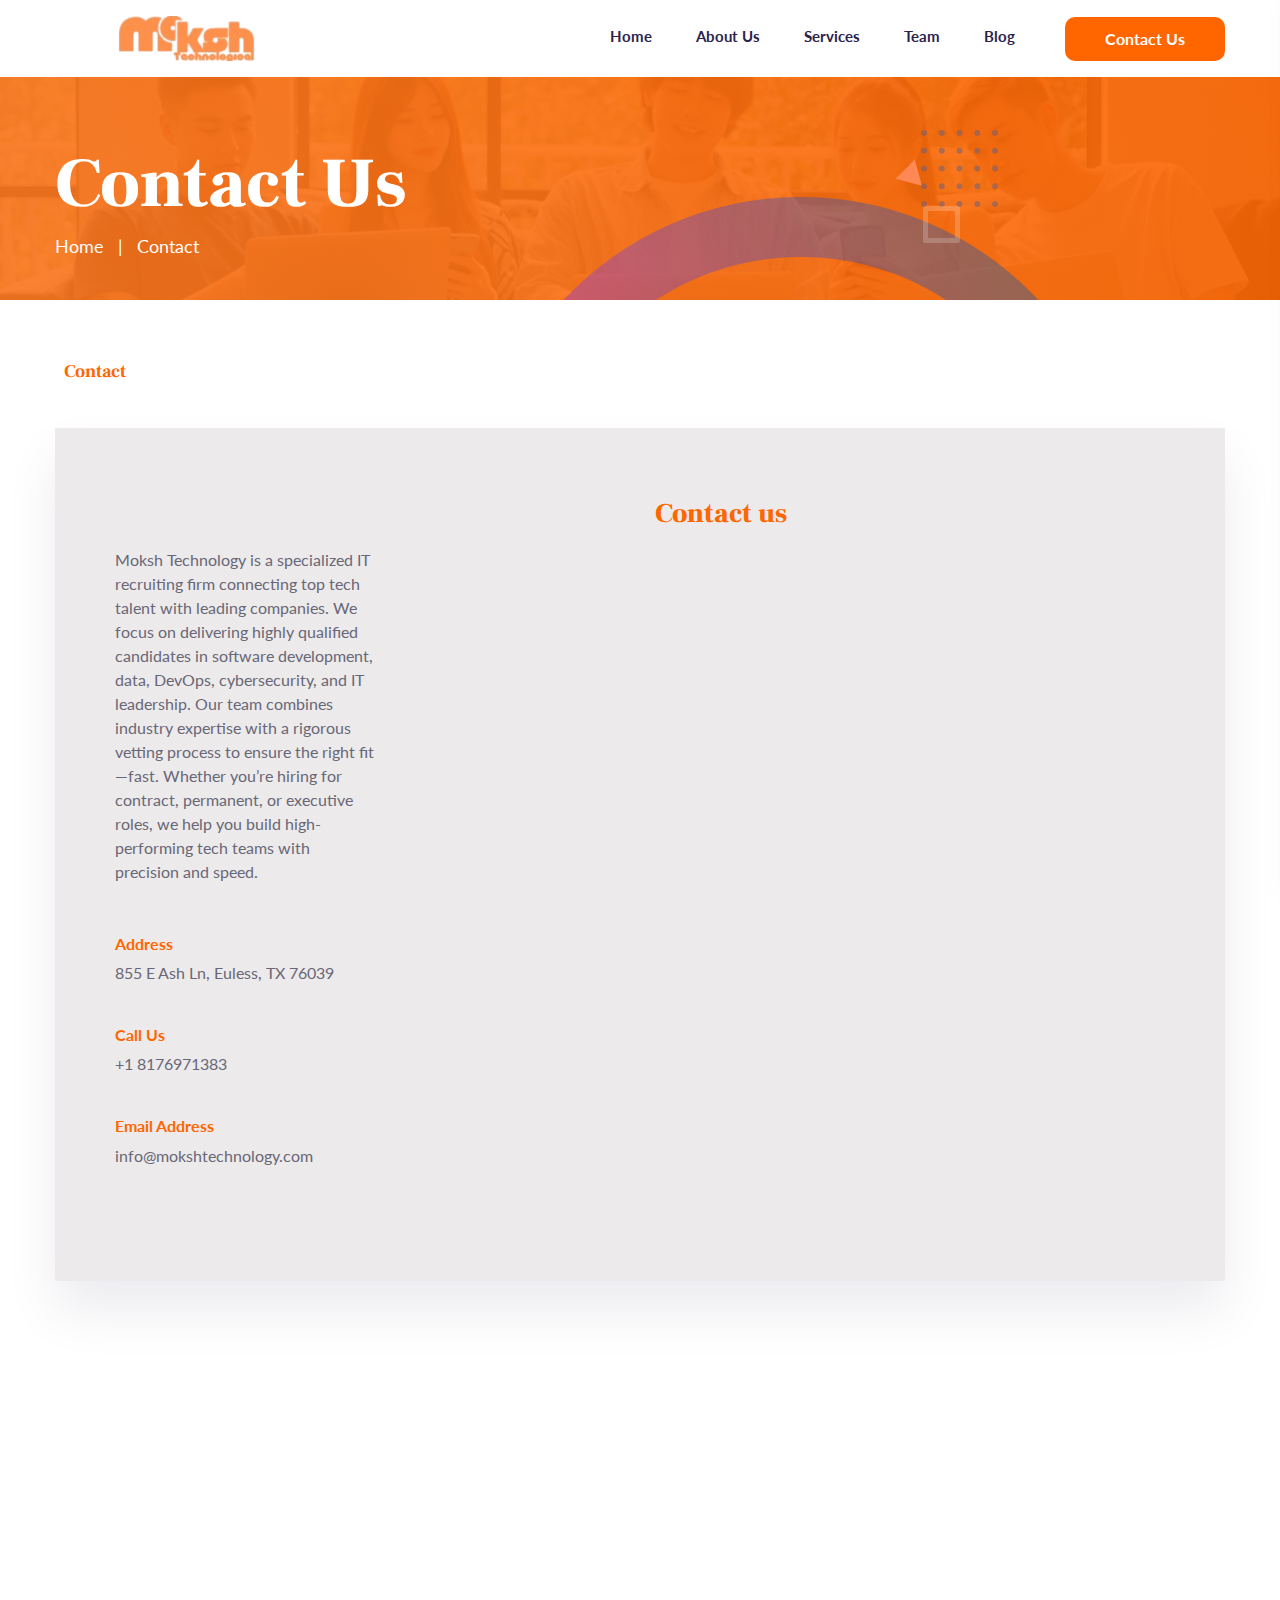
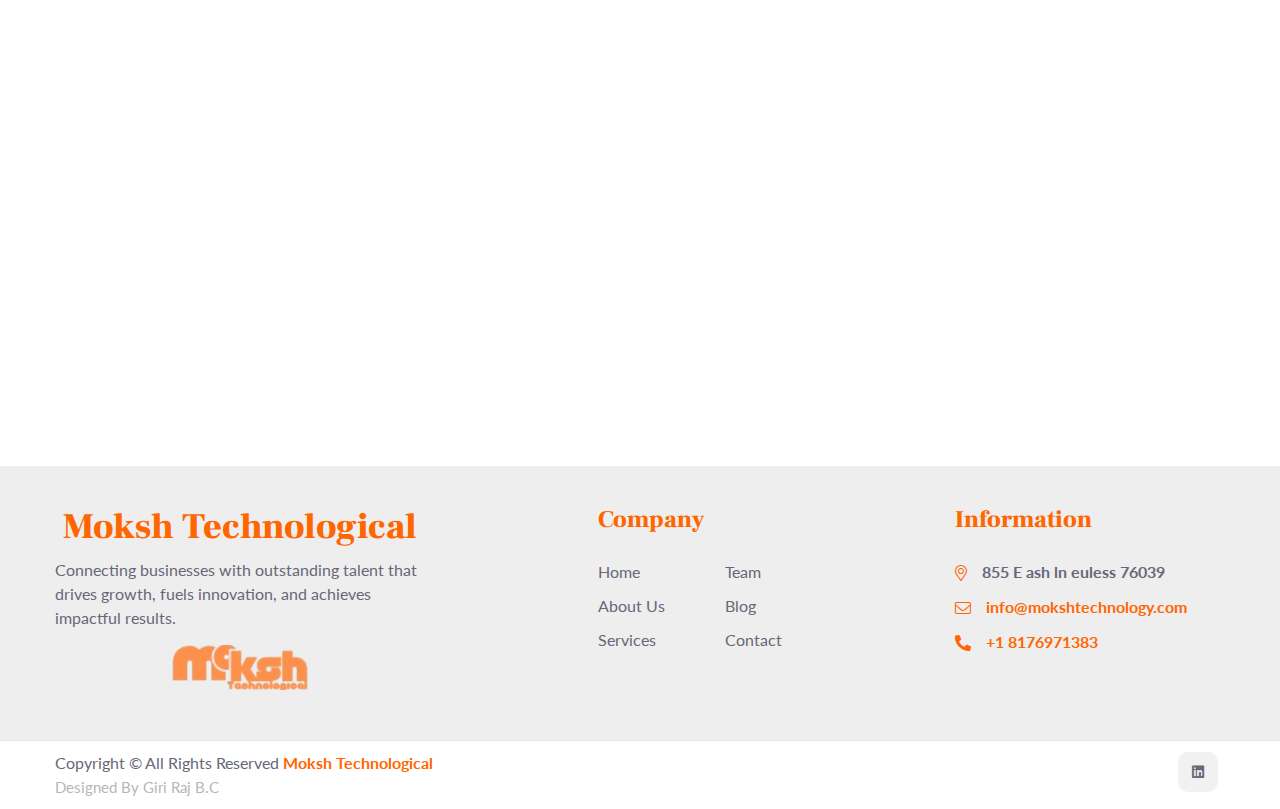
<file: contact.html>
<!doctype html>
<html class="no-js" lang="zxx">

<head>
    <meta charset="utf-8">
    <meta http-equiv="x-ua-compatible" content="ie=edge">
    <title>Contact - Moksh Technological</title>

    <meta name="description" content="Contact Moksh Technological to connect with top IT talent and executive recruitment services. Our team is ready to assist you with staffing solutions .">

    <meta name="viewport" content="width=device-width, initial-scale=1">

   <!-- Open Graph Meta Tags (for LinkedIn, Facebook, WhatsApp, etc.) -->
   <meta property="og:url" content="https://www.mokshtechnology.com/">
   <meta property="og:type" content="website">
   <meta property="og:title" content="Moksh Technological">
   <meta property="og:description" content="Reach out to Moksh Technological for IT talent and executive recruitment solutions. We’re here to assist with staffing needs .">
   <meta property="og:image" content="#">
   <meta property="og:image:width" content="600">
   <meta property="og:image:height" content="315">
   <meta property="og:site_name" content="Moksh Technological">
   <meta property="og:locale" content="en_US">

   <!-- Twitter Meta Tags -->
   <meta name="twitter:card" content="summary_large_image">
   <meta name="twitter:site" content="@mokshtechnology.com">
   <meta property="twitter:domain" content="mokshtechnology.com">
   <meta property="twitter:url" content="https://www.mokshtechnology.com/">
   <meta name="twitter:title" content="Moksh Technological">
   <meta name="twitter:description" content="Reach out to Moksh Technological for IT talent and executive recruitment solutions. We’re here to assist with staffing needs .">
   <meta name="twitter:image" content="#">

    <!-- Place favicon.ico in the root directory -->
    <link rel="shortcut icon" type="image/x-icon" href="assets/img/favicon.ico">

    <!-- CSS here -->
    <link rel="stylesheet" href="assets/css/preloader.css">
    <link rel="stylesheet" href="assets/css/bootstrap.min.css">
    <link rel="stylesheet" href="assets/css/slick.css">
    <link rel="stylesheet" href="assets/css/meanmenu.css">
    <link rel="stylesheet" href="assets/css/owl.carousel.min.css">
    <link rel="stylesheet" href="assets/css/animate.min.css">
    <link rel="stylesheet" href="assets/css/jquery.fancybox.min.css">
    <link rel="stylesheet" href="assets/css/fontAwesome5Pro.css">
    <link rel="stylesheet" href="assets/css/elegantFont.css">
    <link rel="stylesheet" href="assets/css/default.css">
    <link rel="stylesheet" href="assets/css/style.css">

    <!-- Google reCAPTCHA -->
    <script src="https://www.google.com/recaptcha/api.js" async defer></script>
</head>


<style>
    .page__title {
        min-height: 300px !important;
        padding-top: 20px !important;
        padding-bottom: 20px !important;
    }

    .error {
        color: red;
        font-size: 12px;
        padding: 5px 0;
    }

    .toast {
        visibility: hidden;
        max-width: 300px;
        background: linear-gradient(135deg, #3498db, #FF6600);
        color: #ffffff;
        text-align: center;
        border: none;
        border-radius: 8px;
        position: fixed;
        z-index: 1000;
        top: 20px;
        right: 20px;
        font-size: 14px;
        padding: 16px;
        box-shadow: 0 4px 8px rgba(0, 0, 0, 0.3);
        opacity: 0;
        transform: translateY(-20px);
        transition: opacity 0.4s ease, transform 0.4s ease;
    }

    .toast.show {
        visibility: visible;
        opacity: 1;
        transform: translateY(0);
    }

    .contacttext {
        margin-top: 30px;
        margin-bottom: 50px;
    }

    @media (max-width: 500px) {
        .contactDiv {
            display: flex;
            justify-content: center;
        }

        .addressdiv {
            display: flex;
            justify-content: center;
        }

        .contacttext {
            margin-top: 0px;
            padding-bottom: 20px;
        }
    }
</style>

<body>
    <!--[if lte IE 9]>
        <p class="browserupgrade">You are using an <strong>outdated</strong> browser. Please <a href="https://browsehappy.com/">upgrade your browser</a> to improve your experience and security.</p>
    <![endif]-->

    <!-- preloader area start -->
    <div id="loading">
        <div id="loading-center">
            <div id="loading-center-absolute">
                <div class="object" id="object_one"></div>
                <div class="object" id="object_two"></div>
                <div class="object" id="object_three"></div>
                <div class="object" id="object_four"></div>
                <div class="object" id="object_five"></div>
                <div class="object" id="object_six"></div>
                <div class="object" id="object_seven"></div>
                <div class="object" id="object_eight"></div>
            </div>
        </div>
    </div>
    <!-- preloader area end -->

    <!-- scroll up area start -->
    <div class="scroll-up" id="scroll" style="display: none;">
        <a href="javascript:void(0);"><i class="fas fa-level-up-alt"></i></a>
    </div>
    <!-- scroll up area end -->

    <!-- header section starts -->
    <div id="header"></div>
    <!-- header section starts -->
    <div id="sidebar"></div>

    <main>
        <!-- page title area start -->
        <section class="page__title p-relative d-flex align-items-center fix"
            data-background="assets/img/page-title/page-title-1.jpg">
            <div class="slider__shape">
                <img class="shape triangle" src="assets/img/icon/slider/triangle.png" alt="triangle">
                <img class="shape dotted-square" src="assets/img/icon/slider/dotted-square.png" alt="dotted-square">
                <img class="shape solid-square" src="assets/img/icon/slider/solid-square.png" alt="solid-square">
                <img class="shape circle-2" src="assets/img/icon/slider/circle.png" alt="circle">
            </div>
            <div class="container">
                <div class="row">
                    <div class="col-xl-12">
                        <div class="page__title-content mt-100">
                            <h2>Contact Us</h2>
                            <nav aria-label="breadcrumb">
                                <ol class="breadcrumb">
                                    <li class="breadcrumb-item"><a href="index.html">Home</a></li>
                                    <li class="breadcrumb-item active" aria-current="page">Contact</li>
                                </ol>
                            </nav>
                        </div>
                    </div>
                </div>
            </div>
        </section>
        <!-- page title area end -->

        <!-- contact info area start -->
        <section class="contact__help p-relative pt-35 pb-35">
            <div class="container">
                <div class="row">
                    <div class="col-xl-5 offset-xl-0 p-4">
                        <div class="section__title section__title-3 mb-5">
                            <span class="fadeInUp wow" data-wow-delay=".2s">Contact</span>
                        </div>
                    </div>
                </div>

                <div class="contact__wrapper d-md-flex justify-content-between wow fadeInUp" data-wow-delay=".3s">
                    <div class="contact__info" style="margin-top: 25px;">
                        <div class="contactDiv" style="display: flex;">
                            <p class="contacttext col-xl-6" style="padding: 0px;">
                                Moksh Technology is a specialized IT recruiting firm connecting top tech talent with leading
                                companies. We focus on delivering highly qualified candidates in software development, data, 
                                DevOps, cybersecurity, and IT leadership. Our team combines industry expertise with a rigorous 
                                vetting process to ensure the right fit—fast. Whether you’re hiring for contract, permanent, or 
                                executive roles, we help you build high-performing tech teams with precision and speed.
                            </p>
                        </div>

                        <ul>
                            <li>
                                <div class="addressdiv">
                                    <h4>Address</h4>
                                </div>
                                <div class="addressdiv">
                                    <p>855 E Ash Ln, Euless, TX 76039</p>
                                </div>
                            </li>
                            <li>
                                <div class="addressdiv">
                                    <h4>call us</h4>
                                </div>
                                <div class="addressdiv">
                                    <p><a href="tel:(404)-888-123-456">+1 8176971383
                                        </a></p>
                                </div>
                            </li>
                            <li>
                                <div class="addressdiv">
                                    <h4>Email Address</h4>
                                </div>
                                <div class="addressdiv">
                                    <p><a href="mailto:Info@example.com">info@mokshtechnology.com</a></p>
                                </div>
                            </li>
                        </ul>
                    </div>
                    <!-- Right: Google Form Embed -->
                    <div class="contact__form col-md-6">
                        <h3 class="fadeInUp wow" data-wow-delay=".4s" style="margin-bottom:30px;">Contact us</h3>
                        <iframe 
                            src="https://docs.google.com/forms/d/e/1FAIpQLSfcMdD7MpZ7VsedxTIc_rSkLJ_TC1BSVpee8aPLdTuQpRzD4g/viewform?embedded=true" 
                            width="100%" height="650" frameborder="0" marginheight="0" marginwidth="0">
                            Loading…
                        </iframe>
                    </div>
                </div>
            </div>
        </section>
        <!-- contact info area end -->

        <!-- contact area start -->
        <section class="contact__area">
            <div class="container-fluid p-0">
                <div class="row no-gutters">
                    <div class="col-xl-12">
                        <div class="contact__map">
                            <iframe
                                src="https://maps.google.com/maps?hl=en&q=855+E+Ash+Ln,+Euless,+TX+76039&ie=UTF8&t=&z=14&output=embed"
                                width="100%" height="450" style="border:0;" allowfullscreen="" loading="lazy">
                            </iframe>
                        </div>
                    </div>
                </div>
            </div>
        </section>
        <!-- contact area end -->
    </main>

    <!-- footer -->
    <div id="footer"></div>

    <script>
        // Function to load the header and footer
        document.addEventListener('DOMContentLoaded', function () {
            fetch('header.html')
                .then(response => response.text())
                .then(data => {
                    document.getElementById('header').innerHTML = data;
                })
                .catch(error => console.error('Error loading header:', error));

            fetch('footer.html')
                .then(response => response.text())
                .then(data => {
                    document.getElementById('footer').innerHTML = data;
                })
                .catch(error => console.error('Error loading footer:', error));
        });
    </script>    

    <!-- JS here -->
    <script src="assets/js/vendor/jquery-3.5.1.min.js"></script>
    <script src="assets/js/vendor/waypoints.min.js"></script>
    <script src="assets/js/bootstrap.bundle.min.js"></script>
    <script src="assets/js/jquery.meanmenu.js"></script>
    <script src="assets/js/slick.min.js"></script>
    <script src="assets/js/jquery.fancybox.min.js"></script>
    <script src="assets/js/jquery.counterup.min.js"></script>
    <script src="assets/js/isotope.pkgd.min.js"></script>
    <script src="assets/js/owl.carousel.min.js"></script>
    <script src="assets/js/ajax-form.js"></script>
    <script src="assets/js/wow.min.js"></script>
    <script src="assets/js/imagesloaded.pkgd.min.js"></script>
    <script src="assets/js/main.js"></script>
</body>

</html>
</file>
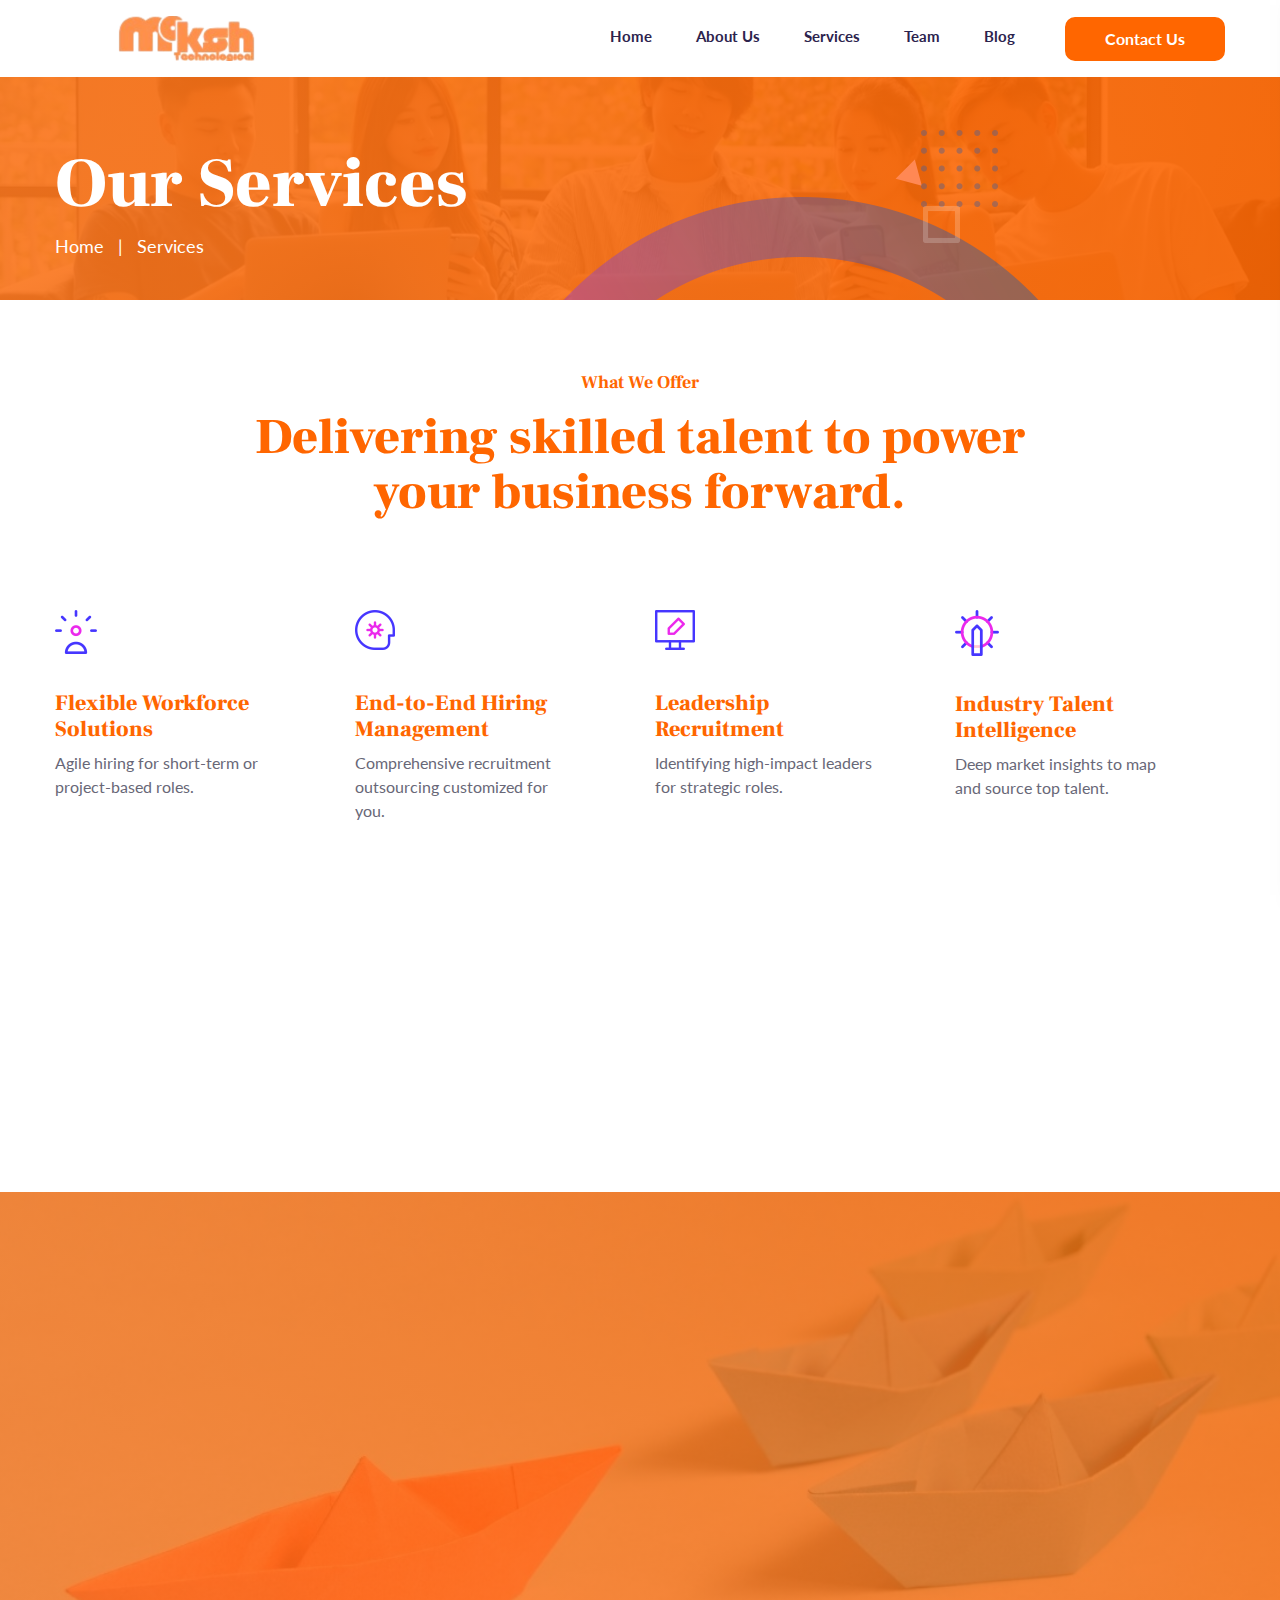
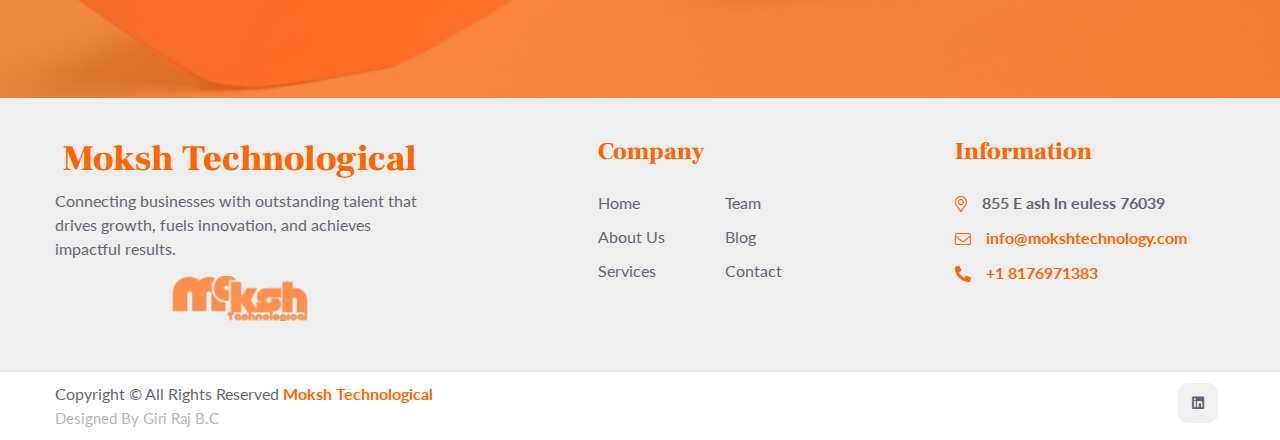
<file: services.html>
<!doctype html>
<html class="no-js" lang="zxx">

<head>
    <meta charset="utf-8">
    <meta http-equiv="x-ua-compatible" content="ie=edge">
    <title>Services - Moksh Technological</title>

    <meta name="description" content="Explore Moksh Technological's recruitment services: executive search, staffing, recruitment process outsourcing, and diversity hiring .">

    <meta name="viewport" content="width=device-width, initial-scale=1">

    <!-- Open Graph Meta Tags (for LinkedIn, Facebook, WhatsApp, etc.) -->
    <meta property="og:url" content="https://www.mokshtechnology.com/">
    <meta property="og:type" content="website">
    <meta property="og:title" content="Moksh Technological">
    <meta property="og:description" content="Moksh Technological offers executive search, contract staffing, RPO, and diversity hiring. Connect with top talent across South Asia with our tailored recruitment solutions.">
    <meta property="og:image" content="#">
    <meta property="og:image:width" content="600">
    <meta property="og:image:height" content="315">
    <meta property="og:site_name" content="Moksh Technological">
    <meta property="og:locale" content="en_US">

    <!-- Twitter Meta Tags -->
    <meta name="twitter:card" content="summary_large_image">
    <meta name="twitter:site" content="@mokshtechnology.com">
    <meta property="twitter:domain" content="mokshtechnology.com">
    <meta property="twitter:url" content="https://www.mokshtechnology.com/">
    <meta name="twitter:title" content="Moksh Technological">
    <meta name="twitter:description" content="Moksh Technological offers executive search, contract staffing, RPO, and diversity hiring. Connect with top talent across South Asia with our tailored recruitment solutions.">
    <meta name="twitter:image" content="#">
    <!-- Place favicon.ico in the root directory -->
    <link rel="shortcut icon" type="image/x-icon" href="assets/img/favicon.ico">

    <!-- CSS here -->
    <link rel="stylesheet" href="assets/css/preloader.css">
    <link rel="stylesheet" href="assets/css/bootstrap.min.css">
    <link rel="stylesheet" href="assets/css/slick.css">
    <link rel="stylesheet" href="assets/css/meanmenu.css">
    <link rel="stylesheet" href="assets/css/owl.carousel.min.css">
    <link rel="stylesheet" href="assets/css/animate.min.css">
    <link rel="stylesheet" href="assets/css/jquery.fancybox.min.css">
    <link rel="stylesheet" href="assets/css/fontAwesome5Pro.css">
    <link rel="stylesheet" href="assets/css/elegantFont.css">
    <link rel="stylesheet" href="assets/css/default.css">
    <link rel="stylesheet" href="assets/css/style.css">
</head>



<style>
    .page__title {
        min-height: 300px !important;
        /* Adjust this value to decrease the height */
        padding-top: 20px !important;
        /* Adjust these values to reduce space */
        padding-bottom: 20px !important;
    }
</style>

<body>
    <!--[if lte IE 9]>
            <p class="browserupgrade">You are using an <strong>outdated</strong> browser. Please <a href="https://browsehappy.com/">upgrade your browser</a> to improve your experience and security.</p>
        <![endif]-->

    <!-- Add your site or application content here -->

    <!-- preloader area start -->
    <div id="loading">
        <div id="loading-center">
            <div id="loading-center-absolute">
                <div class="object" id="object_one"></div>
                <div class="object" id="object_two"></div>
                <div class="object" id="object_three"></div>
                <div class="object" id="object_four"></div>
                <div class="object" id="object_five"></div>
                <div class="object" id="object_six"></div>
                <div class="object" id="object_seven"></div>
                <div class="object" id="object_eight"></div>
            </div>
        </div>

    </div>
    <!-- preloader area end -->

    <!-- scroll up area start -->
    <div class="scroll-up" id="scroll" style="display: none;">
        <a href="javascript:void(0);"><i class="fas fa-level-up-alt"></i></a>
    </div>
    <!-- scroll up area end -->

    <!-- header section starts -->
    <div id="header"></div>

    <!-- header section starts -->
    <div id="sidebar"></div>


    <main>



        <!-- page title area start -->
        <section class="page__title p-relative d-flex align-items-center fix"
            data-background="assets/img/page-title/page-title-1.jpg">
            <div class="slider__shape">
                <img class="shape triangle" src="assets/img/icon/slider/triangle.png" alt="triangle">
                <img class="shape dotted-square" src="assets/img/icon/slider/dotted-square.png" alt="dotted-square">
                <img class="shape solid-square" src="assets/img/icon/slider/solid-square.png" alt="solid-square">
                <img class="shape circle-2" src="assets/img/icon/slider/circle.png" alt="circle">
            </div>
            <div class="container">
                <div class="row">
                    <div class="col-xl-12">
                        <div class="page__title-content mt-100">
                            <h2>Our Services</h2>
                            <nav aria-label="breadcrumb">
                                <ol class="breadcrumb">
                                    <li class="breadcrumb-item"><a href="index.html">Home</a></li>
                                    <li class="breadcrumb-item active" aria-current="page">Services</li>
                                </ol>
                            </nav>
                        </div>
                    </div>
                </div>
            </div>
        </section>
        <!-- page title area end -->

        <!-- services area start -->
        <section class="services__area pt-70 pb-10ss0">
            <div class="container">
                <div class="row">
                    <div class="col-xl-8 offset-xl-2 col-lg-10 offset-lg-1">
                        <div class="section__title section__title-3 text-center mb-90">
                            <span>What We Offer</span>
                            <h2>Delivering skilled talent to power your business forward.</h2>
                        </div>
                    </div>
                </div>
                <div class="row">
                    <div class="col-xl-3 col-lg-3 col-md-6 col-sm-6">
                        <div class="services__item mb-90 wow fadeInUp" data-wow-delay=".2s">
                            <div class="services__icon mb-35">
                                <img src="assets/img/icon/services/services-3.png" alt="services">
                            </div>
                            <div class="services__content">
                                <h3><a href="#">Flexible Workforce Solutions </a></h3>
                                <p>Agile hiring for short-term or project-based roles.</p>
                            </div>
                        </div>
                    </div>
                    <div class="col-xl-3 col-lg-3 col-md-6 col-sm-6">
                        <div class="services__item mb-90 wow fadeInUp" data-wow-delay=".4s">
                            <div class="services__icon mb-35">
                                <img src="assets/img/icon/services/services-5.png" alt="services">
                            </div>
                            <div class="services__content">
                                <h3><a href="#">End-to-End Hiring Management</h3>
                                <p>Comprehensive recruitment outsourcing customized for you.</p>
                            </div>
                        </div>
                    </div>
                    <div class="col-xl-3 col-lg-3 col-md-6 col-sm-6">
                        <div class="services__item mb-90 wow fadeInUp" data-wow-delay=".6s">
                            <div class="services__icon mb-35">
                                <img src="assets/img/icon/services/services-1.png" alt="services">
                            </div>
                            <div class="services__content">
                                <h3><a href="#">Leadership Recruitment</a></h3>
                                <p>Identifying high-impact leaders for strategic roles.</p>
                            </div>
                        </div>
                    </div>
                    <div class="col-xl-3 col-lg-3 col-md-6 col-sm-6">
                        <div class="services__item mb-90 wow fadeInUp" data-wow-delay=".8s">
                            <div class="services__icon mb-35">
                                <img src="assets/img/icon/services/services-6.png" alt="services">
                            </div>
                            <div class="services__content">
                                <h3><a href="#">Industry Talent Intelligence</a></h3>
                                <p>Deep market insights to map and source top talent.</p>
                            </div>
                        </div>
                    </div>
                    <div class="col-xl-3 col-lg-3 col-md-6 col-sm-6">
                        <div class="services__item mb-90 wow fadeInUp" data-wow-delay="1s">
                            <div class="services__icon mb-35">
                                <img src="assets/img/icon/services/services-2.png" alt="services">
                            </div>
                            <div class="services__content">
                                <h3><a href="#">Full-Time Talent Placement </a></h3>
                                <p>Reliable full-time hiring to build lasting teams.</p>
                            </div>
                        </div>
                    </div>
                    <div class="col-xl-3 col-lg-3 col-md-6 col-sm-6">
                        <div class="services__item mb-90 wow fadeInUp" data-wow-delay="1.2s">
                            <div class="services__icon mb-35">
                                <img src="assets/img/icon/services/services-4.png" alt="services">
                            </div>
                            <div class="services__content">
                                <h3><a href="#">Talent Screening & Evaluation
                                    </a></h3>
                                <p>In-depth assessments to ensure top-quality candidates.</p>
                            </div>
                        </div>
                    </div>
                    <div class="col-xl-3 col-lg-3 col-md-6 col-sm-6">
                        <div class="services__item mb-90 wow fadeInUp" data-wow-delay="1.4s">
                            <div class="services__icon mb-35">
                                <img src="assets/img/icon/services/services-8.png" alt="services">
                            </div>
                            <div class="services__content">
                                <h3><a href="#">Inclusive Hiring Programs</a></h3>
                                <p>Strategic sourcing to build diverse, equitable teams.</p>
                            </div>
                        </div>
                    </div>
                    <div class="col-xl-3 col-lg-3 col-md-6 col-sm-6">
                        <div class="services__item mb-90 wow fadeInUp" data-wow-delay="1.6s">
                            <div class="services__icon mb-35">
                                <img src="assets/img/icon/services/services-7.png" alt="services">
                            </div>
                            <div class="services__content">
                                <h3><a href="#">Seamless Onboarding Services</a></h3>
                                <p>Helping new hires integrate and thrive from day one.</p>
                            </div>
                        </div>
                    </div>
                </div>
            </div>
        </section>
        <!-- services area end -->

        <!-- cta area start -->
        <section class="cta__area pt-60 pb-60" data-background="assets/img/cta/cta-bg.jpeg">
            <div class="container">
                <div class="row">
                    <div class="col-xl-10 offset-xl-1">
                        <div class="cta__content text-center">
                            <h1 class="wow fadeInUp" data-wow-delay=".4s">Need assistance? Our team is ready to support you—get in touch today.</h1>
                            <div class="cta__btn wow fadeInUp" data-wow-delay=".6s">
                                <a href="contact.html" class="z-btn z-btn-white mb-30">Contact Us</a>
                                <a href="contact.html" class="z-btn z-btn-transparent mb-30">Start With Us</a>
                            </div>
                        </div>
                    </div>
                </div>
            </div>
        </section>
        <!-- cta area end -->

    </main>

    <!-- Include Footer -->
    <div id="footer"></div>



    <script>
        // Function to load the header and footer
        document.addEventListener('DOMContentLoaded', function () {
            fetch('header.html')
                .then(response => response.text())
                .then(data => {
                    document.getElementById('header').innerHTML = data;
                })
                .catch(error => console.error('Error loading header:', error));

            fetch('footer.html')
                .then(response => response.text())
                .then(data => {
                    document.getElementById('footer').innerHTML = data;
                })
                .catch(error => console.error('Error loading footer:', error));
        });
    </script>

    <!-- JS here -->
    <script src="assets/js/vendor/jquery-3.5.1.min.js"></script>
    <script src="assets/js/vendor/waypoints.min.js"></script>
    <script src="assets/js/bootstrap.bundle.min.js"></script>
    <script src="assets/js/jquery.meanmenu.js"></script>
    <script src="assets/js/slick.min.js"></script>
    <script src="assets/js/jquery.fancybox.min.js"></script>
    <script src="assets/js/jquery.counterup.min.js"></script>
    <script src="assets/js/isotope.pkgd.min.js"></script>
    <script src="assets/js/owl.carousel.min.js"></script>
    <script src="assets/js/ajax-form.js"></script>
    <script src="assets/js/wow.min.js"></script>
    <script src="assets/js/imagesloaded.pkgd.min.js"></script>
    <script src="assets/js/main.js"></script>
</body>

</html>
</file>
<file: assets/css/preloader.css>
#loading{
	background-color: #fff;
	height: 100%;
	width: 100%;
	position: fixed;
	z-index: 999999999;
	margin-top: 0px;
	top: 0px;
}
#loading-center{
	width: 100%;
	height: 100%;
	position: relative;
	}
#loading-center-absolute {
	position: absolute;
	left: 50%;
	top: 50%;
	height: 150px;
	width: 150px;
	margin-top: -75px;
	margin-left: -75px;
    -moz-border-radius: 50% 50% 50% 50%;
	-webkit-border-radius: 50% 50% 50% 50%;
	border-radius: 50% 50% 50% 50%;

}
.object{
	width: 20px;
	height: 20px;
	background-color: #DA7B3C;
	position: absolute;
	-moz-border-radius: 50% 50% 50% 50%;
	-webkit-border-radius: 50% 50% 50% 50%;
	border-radius: 50% 50% 50% 50%;
	-webkit-animation: animate 0.8s infinite;
	animation: animate 0.8s infinite;
	}


#object_one {
	top: 19px;
	left: 19px;	

	}
#object_two {
	top: 0px;
	left: 65px; 
	-webkit-animation-delay: 0.1s; 
    animation-delay: 0.1s;

	}
#object_three {
	top: 19px;
	left: 111px; 	
	-webkit-animation-delay: 0.2s; 
    animation-delay: 0.2s; 

	}
#object_four {
	top: 65px;
	left: 130px; 
	-webkit-animation-delay: 0.3s; 
    animation-delay: 0.3s; 
}
#object_five {
	top: 111px;
	left: 111px; 
	-webkit-animation-delay: 0.4s; 
    animation-delay: 0.4s; 
}
#object_six {
	top: 130px;
	left: 65px;
	-webkit-animation-delay: 0.5s; 
    animation-delay: 0.5s; 
}
#object_seven {
	top: 111px;
	left: 19px;
	-webkit-animation-delay: 0.6s; 
    animation-delay: 0.6s; 
}
#object_eight {
	top: 65px;
	left: 0px;
	 -webkit-animation-delay: 0.7s; 
    animation-delay: 0.7s; 
}




@-webkit-keyframes animate {
 
  25% {
	-ms-transform: scale(1.5); 
   	-webkit-transform: scale(1.5);   
    transform: scale(1.5);  
	  }


  75% {
	-ms-transform: scale(0); 
   	-webkit-transform: scale(0);  
    transform: scale(0);  
	  }


}

@keyframes animate {
  50% {
	-ms-transform: scale(1.5,1.5); 
   	-webkit-transform: scale(1.5,1.5); 
    transform: scale(1.5,1.5); 
	  }
 
  100% {
	-ms-transform: scale(1,1); 
   	-webkit-transform: scale(1,1); 
    transform: scale(1,1); 
	  }
  
}
</file>
<file: assets/css/elegantFont.css>
@font-face {
	font-family: 'ElegantIcons';
	src:url('../fonts/ElegantIcons.eot');
	src:url('../fonts/ElegantIcons.eot?#iefix') format('embedded-opentype'),
		url('../fonts/ElegantIcons.woff') format('woff'),
		url('../fonts/ElegantIcons.ttf') format('truetype'),
		url('../fonts/ElegantIcons.svg#ElegantIcons') format('svg');
	font-weight: normal;
	font-style: normal;
}

/* Use the following CSS code if you want to use data attributes for inserting your icons */
[data-icon]:before {
	font-family: 'ElegantIcons';
	content: attr(data-icon);
	speak: none;
	font-weight: normal;
	font-variant: normal;
	text-transform: none;
	line-height: 1;
	-webkit-font-smoothing: antialiased;
	-moz-osx-font-smoothing: grayscale;
}

/* Use the following CSS code if you want to have a class per icon */
/*
Instead of a list of all class selectors,
you can use the generic selector below, but it's slower:
[class*="your-class-prefix"] {
*/
.arrow_up, .arrow_down, .arrow_left, .arrow_right, .arrow_left-up, .arrow_right-up, .arrow_right-down, .arrow_left-down, .arrow-up-down, .arrow_up-down_alt, .arrow_left-right_alt, .arrow_left-right, .arrow_expand_alt2, .arrow_expand_alt, .arrow_condense, .arrow_expand, .arrow_move, .arrow_carrot-up, .arrow_carrot-down, .arrow_carrot-left, .arrow_carrot-right, .arrow_carrot-2up, .arrow_carrot-2down, .arrow_carrot-2left, .arrow_carrot-2right, .arrow_carrot-up_alt2, .arrow_carrot-down_alt2, .arrow_carrot-left_alt2, .arrow_carrot-right_alt2, .arrow_carrot-2up_alt2, .arrow_carrot-2down_alt2, .arrow_carrot-2left_alt2, .arrow_carrot-2right_alt2, .arrow_triangle-up, .arrow_triangle-down, .arrow_triangle-left, .arrow_triangle-right, .arrow_triangle-up_alt2, .arrow_triangle-down_alt2, .arrow_triangle-left_alt2, .arrow_triangle-right_alt2, .arrow_back, .icon_minus-06, .icon_plus, .icon_close, .icon_check, .icon_minus_alt2, .icon_plus_alt2, .icon_close_alt2, .icon_check_alt2, .icon_zoom-out_alt, .icon_zoom-in_alt, .icon_search, .icon_box-empty, .icon_box-selected, .icon_minus-box, .icon_plus-box, .icon_box-checked, .icon_circle-empty, .icon_circle-slelected, .icon_stop_alt2, .icon_stop, .icon_pause_alt2, .icon_pause, .icon_menu, .icon_menu-square_alt2, .icon_menu-circle_alt2, .icon_ul, .icon_ol, .icon_adjust-horiz, .icon_adjust-vert, .icon_document_alt, .icon_documents_alt, .icon_pencil, .icon_pencil-edit_alt, .icon_pencil-edit, .icon_folder-alt, .icon_folder-open_alt, .icon_folder-add_alt, .icon_info_alt, .icon_error-oct_alt, .icon_error-circle_alt, .icon_error-triangle_alt, .icon_question_alt2, .icon_question, .icon_comment_alt, .icon_chat_alt, .icon_vol-mute_alt, .icon_volume-low_alt, .icon_volume-high_alt, .icon_quotations, .icon_quotations_alt2, .icon_clock_alt, .icon_lock_alt, .icon_lock-open_alt, .icon_key_alt, .icon_cloud_alt, .icon_cloud-upload_alt, .icon_cloud-download_alt, .icon_image, .icon_images, .icon_lightbulb_alt, .icon_gift_alt, .icon_house_alt, .icon_genius, .icon_mobile, .icon_tablet, .icon_laptop, .icon_desktop, .icon_camera_alt, .icon_mail_alt, .icon_cone_alt, .icon_ribbon_alt, .icon_bag_alt, .icon_creditcard, .icon_cart_alt, .icon_paperclip, .icon_tag_alt, .icon_tags_alt, .icon_trash_alt, .icon_cursor_alt, .icon_mic_alt, .icon_compass_alt, .icon_pin_alt, .icon_pushpin_alt, .icon_map_alt, .icon_drawer_alt, .icon_toolbox_alt, .icon_book_alt, .icon_calendar, .icon_film, .icon_table, .icon_contacts_alt, .icon_headphones, .icon_lifesaver, .icon_piechart, .icon_refresh, .icon_link_alt, .icon_link, .icon_loading, .icon_blocked, .icon_archive_alt, .icon_heart_alt, .icon_star_alt, .icon_star-half_alt, .icon_star, .icon_star-half, .icon_tools, .icon_tool, .icon_cog, .icon_cogs, .arrow_up_alt, .arrow_down_alt, .arrow_left_alt, .arrow_right_alt, .arrow_left-up_alt, .arrow_right-up_alt, .arrow_right-down_alt, .arrow_left-down_alt, .arrow_condense_alt, .arrow_expand_alt3, .arrow_carrot_up_alt, .arrow_carrot-down_alt, .arrow_carrot-left_alt, .arrow_carrot-right_alt, .arrow_carrot-2up_alt, .arrow_carrot-2dwnn_alt, .arrow_carrot-2left_alt, .arrow_carrot-2right_alt, .arrow_triangle-up_alt, .arrow_triangle-down_alt, .arrow_triangle-left_alt, .arrow_triangle-right_alt, .icon_minus_alt, .icon_plus_alt, .icon_close_alt, .icon_check_alt, .icon_zoom-out, .icon_zoom-in, .icon_stop_alt, .icon_menu-square_alt, .icon_menu-circle_alt, .icon_document, .icon_documents, .icon_pencil_alt, .icon_folder, .icon_folder-open, .icon_folder-add, .icon_folder_upload, .icon_folder_download, .icon_info, .icon_error-circle, .icon_error-oct, .icon_error-triangle, .icon_question_alt, .icon_comment, .icon_chat, .icon_vol-mute, .icon_volume-low, .icon_volume-high, .icon_quotations_alt, .icon_clock, .icon_lock, .icon_lock-open, .icon_key, .icon_cloud, .icon_cloud-upload, .icon_cloud-download, .icon_lightbulb, .icon_gift, .icon_house, .icon_camera, .icon_mail, .icon_cone, .icon_ribbon, .icon_bag, .icon_cart, .icon_tag, .icon_tags, .icon_trash, .icon_cursor, .icon_mic, .icon_compass, .icon_pin, .icon_pushpin, .icon_map, .icon_drawer, .icon_toolbox, .icon_book, .icon_contacts, .icon_archive, .icon_heart, .icon_profile, .icon_group, .icon_grid-2x2, .icon_grid-3x3, .icon_music, .icon_pause_alt, .icon_phone, .icon_upload, .icon_download, .social_facebook, .social_twitter, .social_pinterest, .social_googleplus, .social_tumblr, .social_tumbleupon, .social_wordpress, .social_instagram, .social_dribbble, .social_vimeo, .social_linkedin, .social_rss, .social_deviantart, .social_share, .social_myspace, .social_skype, .social_youtube, .social_picassa, .social_googledrive, .social_flickr, .social_blogger, .social_spotify, .social_delicious, .social_facebook_circle, .social_twitter_circle, .social_pinterest_circle, .social_googleplus_circle, .social_tumblr_circle, .social_stumbleupon_circle, .social_wordpress_circle, .social_instagram_circle, .social_dribbble_circle, .social_vimeo_circle, .social_linkedin_circle, .social_rss_circle, .social_deviantart_circle, .social_share_circle, .social_myspace_circle, .social_skype_circle, .social_youtube_circle, .social_picassa_circle, .social_googledrive_alt2, .social_flickr_circle, .social_blogger_circle, .social_spotify_circle, .social_delicious_circle, .social_facebook_square, .social_twitter_square, .social_pinterest_square, .social_googleplus_square, .social_tumblr_square, .social_stumbleupon_square, .social_wordpress_square, .social_instagram_square, .social_dribbble_square, .social_vimeo_square, .social_linkedin_square, .social_rss_square, .social_deviantart_square, .social_share_square, .social_myspace_square, .social_skype_square, .social_youtube_square, .social_picassa_square, .social_googledrive_square, .social_flickr_square, .social_blogger_square, .social_spotify_square, .social_delicious_square, .icon_printer, .icon_calulator, .icon_building, .icon_floppy, .icon_drive, .icon_search-2, .icon_id, .icon_id-2, .icon_puzzle, .icon_like, .icon_dislike, .icon_mug, .icon_currency, .icon_wallet, .icon_pens, .icon_easel, .icon_flowchart, .icon_datareport, .icon_briefcase, .icon_shield, .icon_percent, .icon_globe, .icon_globe-2, .icon_target, .icon_hourglass, .icon_balance, .icon_rook, .icon_printer-alt, .icon_calculator_alt, .icon_building_alt, .icon_floppy_alt, .icon_drive_alt, .icon_search_alt, .icon_id_alt, .icon_id-2_alt, .icon_puzzle_alt, .icon_like_alt, .icon_dislike_alt, .icon_mug_alt, .icon_currency_alt, .icon_wallet_alt, .icon_pens_alt, .icon_easel_alt, .icon_flowchart_alt, .icon_datareport_alt, .icon_briefcase_alt, .icon_shield_alt, .icon_percent_alt, .icon_globe_alt, .icon_clipboard {
	font-family: 'ElegantIcons';
	speak: none;
	font-style: normal;
	font-weight: normal;
	font-variant: normal;
	text-transform: none;
	line-height: 1;
	-webkit-font-smoothing: antialiased;
}
.arrow_up:before {
	content: "\21";
}
.arrow_down:before {
	content: "\22";
}
.arrow_left:before {
	content: "\23";
}
.arrow_right:before {
	content: "\24";
}
.arrow_left-up:before {
	content: "\25";
}
.arrow_right-up:before {
	content: "\26";
}
.arrow_right-down:before {
	content: "\27";
}
.arrow_left-down:before {
	content: "\28";
}
.arrow-up-down:before {
	content: "\29";
}
.arrow_up-down_alt:before {
	content: "\2a";
}
.arrow_left-right_alt:before {
	content: "\2b";
}
.arrow_left-right:before {
	content: "\2c";
}
.arrow_expand_alt2:before {
	content: "\2d";
}
.arrow_expand_alt:before {
	content: "\2e";
}
.arrow_condense:before {
	content: "\2f";
}
.arrow_expand:before {
	content: "\30";
}
.arrow_move:before {
	content: "\31";
}
.arrow_carrot-up:before {
	content: "\32";
}
.arrow_carrot-down:before {
	content: "\33";
}
.arrow_carrot-left:before {
	content: "\34";
}
.arrow_carrot-right:before {
	content: "\35";
}
.arrow_carrot-2up:before {
	content: "\36";
}
.arrow_carrot-2down:before {
	content: "\37";
}
.arrow_carrot-2left:before {
	content: "\38";
}
.arrow_carrot-2right:before {
	content: "\39";
}
.arrow_carrot-up_alt2:before {
	content: "\3a";
}
.arrow_carrot-down_alt2:before {
	content: "\3b";
}
.arrow_carrot-left_alt2:before {
	content: "\3c";
}
.arrow_carrot-right_alt2:before {
	content: "\3d";
}
.arrow_carrot-2up_alt2:before {
	content: "\3e";
}
.arrow_carrot-2down_alt2:before {
	content: "\3f";
}
.arrow_carrot-2left_alt2:before {
	content: "\40";
}
.arrow_carrot-2right_alt2:before {
	content: "\41";
}
.arrow_triangle-up:before {
	content: "\42";
}
.arrow_triangle-down:before {
	content: "\43";
}
.arrow_triangle-left:before {
	content: "\44";
}
.arrow_triangle-right:before {
	content: "\45";
}
.arrow_triangle-up_alt2:before {
	content: "\46";
}
.arrow_triangle-down_alt2:before {
	content: "\47";
}
.arrow_triangle-left_alt2:before {
	content: "\48";
}
.arrow_triangle-right_alt2:before {
	content: "\49";
}
.arrow_back:before {
	content: "\4a";
}
.icon_minus-06:before {
	content: "\4b";
}
.icon_plus:before {
	content: "\4c";
}
.icon_close:before {
	content: "\4d";
}
.icon_check:before {
	content: "\4e";
}
.icon_minus_alt2:before {
	content: "\4f";
}
.icon_plus_alt2:before {
	content: "\50";
}
.icon_close_alt2:before {
	content: "\51";
}
.icon_check_alt2:before {
	content: "\52";
}
.icon_zoom-out_alt:before {
	content: "\53";
}
.icon_zoom-in_alt:before {
	content: "\54";
}
.icon_search:before {
	content: "\55";
}
.icon_box-empty:before {
	content: "\56";
}
.icon_box-selected:before {
	content: "\57";
}
.icon_minus-box:before {
	content: "\58";
}
.icon_plus-box:before {
	content: "\59";
}
.icon_box-checked:before {
	content: "\5a";
}
.icon_circle-empty:before {
	content: "\5b";
}
.icon_circle-slelected:before {
	content: "\5c";
}
.icon_stop_alt2:before {
	content: "\5d";
}
.icon_stop:before {
	content: "\5e";
}
.icon_pause_alt2:before {
	content: "\5f";
}
.icon_pause:before {
	content: "\60";
}
.icon_menu:before {
	content: "\61";
}
.icon_menu-square_alt2:before {
	content: "\62";
}
.icon_menu-circle_alt2:before {
	content: "\63";
}
.icon_ul:before {
	content: "\64";
}
.icon_ol:before {
	content: "\65";
}
.icon_adjust-horiz:before {
	content: "\66";
}
.icon_adjust-vert:before {
	content: "\67";
}
.icon_document_alt:before {
	content: "\68";
}
.icon_documents_alt:before {
	content: "\69";
}
.icon_pencil:before {
	content: "\6a";
}
.icon_pencil-edit_alt:before {
	content: "\6b";
}
.icon_pencil-edit:before {
	content: "\6c";
}
.icon_folder-alt:before {
	content: "\6d";
}
.icon_folder-open_alt:before {
	content: "\6e";
}
.icon_folder-add_alt:before {
	content: "\6f";
}
.icon_info_alt:before {
	content: "\70";
}
.icon_error-oct_alt:before {
	content: "\71";
}
.icon_error-circle_alt:before {
	content: "\72";
}
.icon_error-triangle_alt:before {
	content: "\73";
}
.icon_question_alt2:before {
	content: "\74";
}
.icon_question:before {
	content: "\75";
}
.icon_comment_alt:before {
	content: "\76";
}
.icon_chat_alt:before {
	content: "\77";
}
.icon_vol-mute_alt:before {
	content: "\78";
}
.icon_volume-low_alt:before {
	content: "\79";
}
.icon_volume-high_alt:before {
	content: "\7a";
}
.icon_quotations:before {
	content: "\7b";
}
.icon_quotations_alt2:before {
	content: "\7c";
}
.icon_clock_alt:before {
	content: "\7d";
}
.icon_lock_alt:before {
	content: "\7e";
}
.icon_lock-open_alt:before {
	content: "\e000";
}
.icon_key_alt:before {
	content: "\e001";
}
.icon_cloud_alt:before {
	content: "\e002";
}
.icon_cloud-upload_alt:before {
	content: "\e003";
}
.icon_cloud-download_alt:before {
	content: "\e004";
}
.icon_image:before {
	content: "\e005";
}
.icon_images:before {
	content: "\e006";
}
.icon_lightbulb_alt:before {
	content: "\e007";
}
.icon_gift_alt:before {
	content: "\e008";
}
.icon_house_alt:before {
	content: "\e009";
}
.icon_genius:before {
	content: "\e00a";
}
.icon_mobile:before {
	content: "\e00b";
}
.icon_tablet:before {
	content: "\e00c";
}
.icon_laptop:before {
	content: "\e00d";
}
.icon_desktop:before {
	content: "\e00e";
}
.icon_camera_alt:before {
	content: "\e00f";
}
.icon_mail_alt:before {
	content: "\e010";
}
.icon_cone_alt:before {
	content: "\e011";
}
.icon_ribbon_alt:before {
	content: "\e012";
}
.icon_bag_alt:before {
	content: "\e013";
}
.icon_creditcard:before {
	content: "\e014";
}
.icon_cart_alt:before {
	content: "\e015";
}
.icon_paperclip:before {
	content: "\e016";
}
.icon_tag_alt:before {
	content: "\e017";
}
.icon_tags_alt:before {
	content: "\e018";
}
.icon_trash_alt:before {
	content: "\e019";
}
.icon_cursor_alt:before {
	content: "\e01a";
}
.icon_mic_alt:before {
	content: "\e01b";
}
.icon_compass_alt:before {
	content: "\e01c";
}
.icon_pin_alt:before {
	content: "\e01d";
}
.icon_pushpin_alt:before {
	content: "\e01e";
}
.icon_map_alt:before {
	content: "\e01f";
}
.icon_drawer_alt:before {
	content: "\e020";
}
.icon_toolbox_alt:before {
	content: "\e021";
}
.icon_book_alt:before {
	content: "\e022";
}
.icon_calendar:before {
	content: "\e023";
}
.icon_film:before {
	content: "\e024";
}
.icon_table:before {
	content: "\e025";
}
.icon_contacts_alt:before {
	content: "\e026";
}
.icon_headphones:before {
	content: "\e027";
}
.icon_lifesaver:before {
	content: "\e028";
}
.icon_piechart:before {
	content: "\e029";
}
.icon_refresh:before {
	content: "\e02a";
}
.icon_link_alt:before {
	content: "\e02b";
}
.icon_link:before {
	content: "\e02c";
}
.icon_loading:before {
	content: "\e02d";
}
.icon_blocked:before {
	content: "\e02e";
}
.icon_archive_alt:before {
	content: "\e02f";
}
.icon_heart_alt:before {
	content: "\e030";
}
.icon_star_alt:before {
	content: "\e031";
}
.icon_star-half_alt:before {
	content: "\e032";
}
.icon_star:before {
	content: "\e033";
}
.icon_star-half:before {
	content: "\e034";
}
.icon_tools:before {
	content: "\e035";
}
.icon_tool:before {
	content: "\e036";
}
.icon_cog:before {
	content: "\e037";
}
.icon_cogs:before {
	content: "\e038";
}
.arrow_up_alt:before {
	content: "\e039";
}
.arrow_down_alt:before {
	content: "\e03a";
}
.arrow_left_alt:before {
	content: "\e03b";
}
.arrow_right_alt:before {
	content: "\e03c";
}
.arrow_left-up_alt:before {
	content: "\e03d";
}
.arrow_right-up_alt:before {
	content: "\e03e";
}
.arrow_right-down_alt:before {
	content: "\e03f";
}
.arrow_left-down_alt:before {
	content: "\e040";
}
.arrow_condense_alt:before {
	content: "\e041";
}
.arrow_expand_alt3:before {
	content: "\e042";
}
.arrow_carrot_up_alt:before {
	content: "\e043";
}
.arrow_carrot-down_alt:before {
	content: "\e044";
}
.arrow_carrot-left_alt:before {
	content: "\e045";
}
.arrow_carrot-right_alt:before {
	content: "\e046";
}
.arrow_carrot-2up_alt:before {
	content: "\e047";
}
.arrow_carrot-2dwnn_alt:before {
	content: "\e048";
}
.arrow_carrot-2left_alt:before {
	content: "\e049";
}
.arrow_carrot-2right_alt:before {
	content: "\e04a";
}
.arrow_triangle-up_alt:before {
	content: "\e04b";
}
.arrow_triangle-down_alt:before {
	content: "\e04c";
}
.arrow_triangle-left_alt:before {
	content: "\e04d";
}
.arrow_triangle-right_alt:before {
	content: "\e04e";
}
.icon_minus_alt:before {
	content: "\e04f";
}
.icon_plus_alt:before {
	content: "\e050";
}
.icon_close_alt:before {
	content: "\e051";
}
.icon_check_alt:before {
	content: "\e052";
}
.icon_zoom-out:before {
	content: "\e053";
}
.icon_zoom-in:before {
	content: "\e054";
}
.icon_stop_alt:before {
	content: "\e055";
}
.icon_menu-square_alt:before {
	content: "\e056";
}
.icon_menu-circle_alt:before {
	content: "\e057";
}
.icon_document:before {
	content: "\e058";
}
.icon_documents:before {
	content: "\e059";
}
.icon_pencil_alt:before {
	content: "\e05a";
}
.icon_folder:before {
	content: "\e05b";
}
.icon_folder-open:before {
	content: "\e05c";
}
.icon_folder-add:before {
	content: "\e05d";
}
.icon_folder_upload:before {
	content: "\e05e";
}
.icon_folder_download:before {
	content: "\e05f";
}
.icon_info:before {
	content: "\e060";
}
.icon_error-circle:before {
	content: "\e061";
}
.icon_error-oct:before {
	content: "\e062";
}
.icon_error-triangle:before {
	content: "\e063";
}
.icon_question_alt:before {
	content: "\e064";
}
.icon_comment:before {
	content: "\e065";
}
.icon_chat:before {
	content: "\e066";
}
.icon_vol-mute:before {
	content: "\e067";
}
.icon_volume-low:before {
	content: "\e068";
}
.icon_volume-high:before {
	content: "\e069";
}
.icon_quotations_alt:before {
	content: "\e06a";
}
.icon_clock:before {
	content: "\e06b";
}
.icon_lock:before {
	content: "\e06c";
}
.icon_lock-open:before {
	content: "\e06d";
}
.icon_key:before {
	content: "\e06e";
}
.icon_cloud:before {
	content: "\e06f";
}
.icon_cloud-upload:before {
	content: "\e070";
}
.icon_cloud-download:before {
	content: "\e071";
}
.icon_lightbulb:before {
	content: "\e072";
}
.icon_gift:before {
	content: "\e073";
}
.icon_house:before {
	content: "\e074";
}
.icon_camera:before {
	content: "\e075";
}
.icon_mail:before {
	content: "\e076";
}
.icon_cone:before {
	content: "\e077";
}
.icon_ribbon:before {
	content: "\e078";
}
.icon_bag:before {
	content: "\e079";
}
.icon_cart:before {
	content: "\e07a";
}
.icon_tag:before {
	content: "\e07b";
}
.icon_tags:before {
	content: "\e07c";
}
.icon_trash:before {
	content: "\e07d";
}
.icon_cursor:before {
	content: "\e07e";
}
.icon_mic:before {
	content: "\e07f";
}
.icon_compass:before {
	content: "\e080";
}
.icon_pin:before {
	content: "\e081";
}
.icon_pushpin:before {
	content: "\e082";
}
.icon_map:before {
	content: "\e083";
}
.icon_drawer:before {
	content: "\e084";
}
.icon_toolbox:before {
	content: "\e085";
}
.icon_book:before {
	content: "\e086";
}
.icon_contacts:before {
	content: "\e087";
}
.icon_archive:before {
	content: "\e088";
}
.icon_heart:before {
	content: "\e089";
}
.icon_profile:before {
	content: "\e08a";
}
.icon_group:before {
	content: "\e08b";
}
.icon_grid-2x2:before {
	content: "\e08c";
}
.icon_grid-3x3:before {
	content: "\e08d";
}
.icon_music:before {
	content: "\e08e";
}
.icon_pause_alt:before {
	content: "\e08f";
}
.icon_phone:before {
	content: "\e090";
}
.icon_upload:before {
	content: "\e091";
}
.icon_download:before {
	content: "\e092";
}
.social_facebook:before {
	content: "\e093";
}
.social_twitter:before {
	content: "\e094";
}
.social_pinterest:before {
	content: "\e095";
}
.social_googleplus:before {
	content: "\e096";
}
.social_tumblr:before {
	content: "\e097";
}
.social_tumbleupon:before {
	content: "\e098";
}
.social_wordpress:before {
	content: "\e099";
}
.social_instagram:before {
	content: "\e09a";
}
.social_dribbble:before {
	content: "\e09b";
}
.social_vimeo:before {
	content: "\e09c";
}
.social_linkedin:before {
	content: "\e09d";
}
.social_rss:before {
	content: "\e09e";
}
.social_deviantart:before {
	content: "\e09f";
}
.social_share:before {
	content: "\e0a0";
}
.social_myspace:before {
	content: "\e0a1";
}
.social_skype:before {
	content: "\e0a2";
}
.social_youtube:before {
	content: "\e0a3";
}
.social_picassa:before {
	content: "\e0a4";
}
.social_googledrive:before {
	content: "\e0a5";
}
.social_flickr:before {
	content: "\e0a6";
}
.social_blogger:before {
	content: "\e0a7";
}
.social_spotify:before {
	content: "\e0a8";
}
.social_delicious:before {
	content: "\e0a9";
}
.social_facebook_circle:before {
	content: "\e0aa";
}
.social_twitter_circle:before {
	content: "\e0ab";
}
.social_pinterest_circle:before {
	content: "\e0ac";
}
.social_googleplus_circle:before {
	content: "\e0ad";
}
.social_tumblr_circle:before {
	content: "\e0ae";
}
.social_stumbleupon_circle:before {
	content: "\e0af";
}
.social_wordpress_circle:before {
	content: "\e0b0";
}
.social_instagram_circle:before {
	content: "\e0b1";
}
.social_dribbble_circle:before {
	content: "\e0b2";
}
.social_vimeo_circle:before {
	content: "\e0b3";
}
.social_linkedin_circle:before {
	content: "\e0b4";
}
.social_rss_circle:before {
	content: "\e0b5";
}
.social_deviantart_circle:before {
	content: "\e0b6";
}
.social_share_circle:before {
	content: "\e0b7";
}
.social_myspace_circle:before {
	content: "\e0b8";
}
.social_skype_circle:before {
	content: "\e0b9";
}
.social_youtube_circle:before {
	content: "\e0ba";
}
.social_picassa_circle:before {
	content: "\e0bb";
}
.social_googledrive_alt2:before {
	content: "\e0bc";
}
.social_flickr_circle:before {
	content: "\e0bd";
}
.social_blogger_circle:before {
	content: "\e0be";
}
.social_spotify_circle:before {
	content: "\e0bf";
}
.social_delicious_circle:before {
	content: "\e0c0";
}
.social_facebook_square:before {
	content: "\e0c1";
}
.social_twitter_square:before {
	content: "\e0c2";
}
.social_pinterest_square:before {
	content: "\e0c3";
}
.social_googleplus_square:before {
	content: "\e0c4";
}
.social_tumblr_square:before {
	content: "\e0c5";
}
.social_stumbleupon_square:before {
	content: "\e0c6";
}
.social_wordpress_square:before {
	content: "\e0c7";
}
.social_instagram_square:before {
	content: "\e0c8";
}
.social_dribbble_square:before {
	content: "\e0c9";
}
.social_vimeo_square:before {
	content: "\e0ca";
}
.social_linkedin_square:before {
	content: "\e0cb";
}
.social_rss_square:before {
	content: "\e0cc";
}
.social_deviantart_square:before {
	content: "\e0cd";
}
.social_share_square:before {
	content: "\e0ce";
}
.social_myspace_square:before {
	content: "\e0cf";
}
.social_skype_square:before {
	content: "\e0d0";
}
.social_youtube_square:before {
	content: "\e0d1";
}
.social_picassa_square:before {
	content: "\e0d2";
}
.social_googledrive_square:before {
	content: "\e0d3";
}
.social_flickr_square:before {
	content: "\e0d4";
}
.social_blogger_square:before {
	content: "\e0d5";
}
.social_spotify_square:before {
	content: "\e0d6";
}
.social_delicious_square:before {
	content: "\e0d7";
}
.icon_printer:before {
	content: "\e103";
}
.icon_calulator:before {
	content: "\e0ee";
}
.icon_building:before {
	content: "\e0ef";
}
.icon_floppy:before {
	content: "\e0e8";
}
.icon_drive:before {
	content: "\e0ea";
}
.icon_search-2:before {
	content: "\e101";
}
.icon_id:before {
	content: "\e107";
}
.icon_id-2:before {
	content: "\e108";
}
.icon_puzzle:before {
	content: "\e102";
}
.icon_like:before {
	content: "\e106";
}
.icon_dislike:before {
	content: "\e0eb";
}
.icon_mug:before {
	content: "\e105";
}
.icon_currency:before {
	content: "\e0ed";
}
.icon_wallet:before {
	content: "\e100";
}
.icon_pens:before {
	content: "\e104";
}
.icon_easel:before {
	content: "\e0e9";
}
.icon_flowchart:before {
	content: "\e109";
}
.icon_datareport:before {
	content: "\e0ec";
}
.icon_briefcase:before {
	content: "\e0fe";
}
.icon_shield:before {
	content: "\e0f6";
}
.icon_percent:before {
	content: "\e0fb";
}
.icon_globe:before {
	content: "\e0e2";
}
.icon_globe-2:before {
	content: "\e0e3";
}
.icon_target:before {
	content: "\e0f5";
}
.icon_hourglass:before {
	content: "\e0e1";
}
.icon_balance:before {
	content: "\e0ff";
}
.icon_rook:before {
	content: "\e0f8";
}
.icon_printer-alt:before {
	content: "\e0fa";
}
.icon_calculator_alt:before {
	content: "\e0e7";
}
.icon_building_alt:before {
	content: "\e0fd";
}
.icon_floppy_alt:before {
	content: "\e0e4";
}
.icon_drive_alt:before {
	content: "\e0e5";
}
.icon_search_alt:before {
	content: "\e0f7";
}
.icon_id_alt:before {
	content: "\e0e0";
}
.icon_id-2_alt:before {
	content: "\e0fc";
}
.icon_puzzle_alt:before {
	content: "\e0f9";
}
.icon_like_alt:before {
	content: "\e0dd";
}
.icon_dislike_alt:before {
	content: "\e0f1";
}
.icon_mug_alt:before {
	content: "\e0dc";
}
.icon_currency_alt:before {
	content: "\e0f3";
}
.icon_wallet_alt:before {
	content: "\e0d8";
}
.icon_pens_alt:before {
	content: "\e0db";
}
.icon_easel_alt:before {
	content: "\e0f0";
}
.icon_flowchart_alt:before {
	content: "\e0df";
}
.icon_datareport_alt:before {
	content: "\e0f2";
}
.icon_briefcase_alt:before {
	content: "\e0f4";
}
.icon_shield_alt:before {
	content: "\e0d9";
}
.icon_percent_alt:before {
	content: "\e0da";
}
.icon_globe_alt:before {
	content: "\e0de";
}
.icon_clipboard:before {
	content: "\e0e6";
}


	.glyph {
		float: left;
		text-align: center;
		padding: .75em;
		margin: .4em 1.5em .75em 0;
		width: 6em;
text-shadow: none;
	}
        .glyph_big {
        font-size: 128px;
        color: #59c5dc;
        float: left;
        margin-right: 20px;
        }

        .glyph div { padding-bottom: 10px;}

	.glyph input {
		font-family: consolas, monospace;
		font-size: 12px;
		width: 100%;
		text-align: center;
		border: 0;
		box-shadow: 0 0 0 1px #ccc;
		padding: .2em;
                -moz-border-radius: 5px;
                -webkit-border-radius: 5px;
	}
	.centered {
		margin-left: auto;
		margin-right: auto;
	}
	.glyph .fs1 {
		font-size: 2em;
	}
</file>
<file: assets/css/default.css>
.mt-5{margin-top:5px !important}.mt-10{margin-top:10px}.mt-15{margin-top:15px}.mt-20{margin-top:20px}.mt-25{margin-top:25px}.mt-30{margin-top:30px}.mt-35{margin-top:35px}.mt-40{margin-top:40px}.mt-45{margin-top:45px}.mt-50{margin-top:50px}.mt-55{margin-top:55px}.mt-60{margin-top:60px}.mt-65{margin-top:65px}.mt-70{margin-top:70px}.mt-75{margin-top:75px}.mt-80{margin-top:80px}.mt-85{margin-top:85px}.mt-90{margin-top:90px}.mt-95{margin-top:95px}.mt-100{margin-top:100px}.mt-105{margin-top:105px}.mt-110{margin-top:110px}.mt-115{margin-top:115px}.mt-120{margin-top:120px}.mt-125{margin-top:125px}.mt-130{margin-top:130px}.mt-135{margin-top:135px}.mt-140{margin-top:140px}.mt-145{margin-top:145px}.mt-150{margin-top:150px}.mt-155{margin-top:155px}.mt-160{margin-top:160px}.mt-165{margin-top:165px}.mt-170{margin-top:170px}.mt-175{margin-top:175px}.mt-180{margin-top:180px}.mt-185{margin-top:185px}.mt-190{margin-top:190px}.mt-195{margin-top:195px}.mt-200{margin-top:200px}.mb-5{margin-bottom:5px !important}.mb-10{margin-bottom:10px}.mb-15{margin-bottom:15px}.mb-20{margin-bottom:20px}.mb-25{margin-bottom:25px}.mb-30{margin-bottom:30px}.mb-35{margin-bottom:35px}.mb-40{margin-bottom:40px}.mb-45{margin-bottom:45px}.mb-50{margin-bottom:50px}.mb-55{margin-bottom:55px}.mb-60{margin-bottom:60px}.mb-65{margin-bottom:65px}.mb-70{margin-bottom:70px}.mb-75{margin-bottom:75px}.mb-80{margin-bottom:80px}.mb-85{margin-bottom:85px}.mb-90{margin-bottom:90px}.mb-95{margin-bottom:95px}.mb-100{margin-bottom:100px}.mb-105{margin-bottom:105px}.mb-110{margin-bottom:110px}.mb-115{margin-bottom:115px}.mb-120{margin-bottom:120px}.mb-125{margin-bottom:125px}.mb-130{margin-bottom:130px}.mb-135{margin-bottom:135px}.mb-140{margin-bottom:140px}.mb-145{margin-bottom:145px}.mb-150{margin-bottom:150px}.mb-155{margin-bottom:155px}.mb-160{margin-bottom:160px}.mb-165{margin-bottom:165px}.mb-170{margin-bottom:170px}.mb-175{margin-bottom:175px}.mb-180{margin-bottom:180px}.mb-185{margin-bottom:185px}.mb-190{margin-bottom:190px}.mb-195{margin-bottom:195px}.mb-200{margin-bottom:200px}.ml-5{margin-left:5px}.ml-10{margin-left:10px}.ml-15{margin-left:15px}.ml-20{margin-left:20px}.ml-25{margin-left:25px}.ml-30{margin-left:30px}.ml-35{margin-left:35px}.ml-40{margin-left:40px}.ml-45{margin-left:45px}.ml-50{margin-left:50px}.ml-55{margin-left:55px}.ml-60{margin-left:60px}.ml-65{margin-left:65px}.ml-70{margin-left:70px}.ml-75{margin-left:75px}.ml-80{margin-left:80px}.ml-85{margin-left:85px}.ml-90{margin-left:90px}.ml-95{margin-left:95px}.ml-100{margin-left:100px}.ml-105{margin-left:105px}.ml-110{margin-left:110px}.ml-115{margin-left:115px}.ml-120{margin-left:120px}.ml-125{margin-left:125px}.ml-130{margin-left:130px}.ml-135{margin-left:135px}.ml-140{margin-left:140px}.ml-145{margin-left:145px}.ml-150{margin-left:150px}.ml-155{margin-left:155px}.ml-160{margin-left:160px}.ml-165{margin-left:165px}.ml-170{margin-left:170px}.ml-175{margin-left:175px}.ml-180{margin-left:180px}.ml-185{margin-left:185px}.ml-190{margin-left:190px}.ml-195{margin-left:195px}.ml-200{margin-left:200px}.mr-5{margin-right:5px}.mr-10{margin-right:10px}.mr-15{margin-right:15px}.mr-20{margin-right:20px}.mr-25{margin-right:25px}.mr-30{margin-right:30px}.mr-35{margin-right:35px}.mr-40{margin-right:40px}.mr-45{margin-right:45px}.mr-50{margin-right:50px}.mr-55{margin-right:55px}.mr-60{margin-right:60px}.mr-65{margin-right:65px}.mr-70{margin-right:70px}.mr-75{margin-right:75px}.mr-80{margin-right:80px}.mr-85{margin-right:85px}.mr-90{margin-right:90px}.mr-95{margin-right:95px}.mr-100{margin-right:100px}.mr-105{margin-right:105px}.mr-110{margin-right:110px}.mr-115{margin-right:115px}.mr-120{margin-right:120px}.mr-125{margin-right:125px}.mr-130{margin-right:130px}.mr-135{margin-right:135px}.mr-140{margin-right:140px}.mr-145{margin-right:145px}.mr-150{margin-right:150px}.mr-155{margin-right:155px}.mr-160{margin-right:160px}.mr-165{margin-right:165px}.mr-170{margin-right:170px}.mr-175{margin-right:175px}.mr-180{margin-right:180px}.mr-185{margin-right:185px}.mr-190{margin-right:190px}.mr-195{margin-right:195px}.mr-200{margin-right:200px}.pt-5{padding-top:5px}.pt-10{padding-top:10px}.pt-15{padding-top:15px}.pt-20{padding-top:20px}.pt-25{padding-top:25px}.pt-30{padding-top:30px}.pt-35{padding-top:35px}.pt-40{padding-top:40px}.pt-45{padding-top:45px}.pt-50{padding-top:50px}.pt-55{padding-top:55px}.pt-60{padding-top:60px}.pt-65{padding-top:65px}.pt-70{padding-top:70px}.pt-75{padding-top:75px}.pt-80{padding-top:80px}.pt-85{padding-top:85px}.pt-90{padding-top:90px}.pt-95{padding-top:95px}.pt-100{padding-top:100px}.pt-105{padding-top:105px}.pt-110{padding-top:110px}.pt-115{padding-top:115px}.pt-120{padding-top:120px}.pt-125{padding-top:125px}.pt-130{padding-top:130px}.pt-135{padding-top:135px}.pt-140{padding-top:140px}.pt-145{padding-top:145px}.pt-150{padding-top:150px}.pt-155{padding-top:155px}.pt-160{padding-top:160px}.pt-165{padding-top:165px}.pt-170{padding-top:170px}.pt-175{padding-top:175px}.pt-180{padding-top:180px}.pt-185{padding-top:185px}.pt-190{padding-top:190px}.pt-195{padding-top:195px}.pt-200{padding-top:200px}.pb-5{padding-bottom:5px}.pb-10{padding-bottom:10px}.pb-15{padding-bottom:15px}.pb-20{padding-bottom:20px}.pb-25{padding-bottom:25px}.pb-30{padding-bottom:30px}.pb-35{padding-bottom:35px}.pb-40{padding-bottom:40px}.pb-45{padding-bottom:45px}.pb-50{padding-bottom:50px}.pb-55{padding-bottom:55px}.pb-60{padding-bottom:60px}.pb-65{padding-bottom:65px}.pb-70{padding-bottom:70px}.pb-75{padding-bottom:75px}.pb-80{padding-bottom:80px}.pb-85{padding-bottom:85px}.pb-90{padding-bottom:90px}.pb-95{padding-bottom:95px}.pb-100{padding-bottom:100px}.pb-105{padding-bottom:105px}.pb-110{padding-bottom:110px}.pb-115{padding-bottom:115px}.pb-120{padding-bottom:120px}.pb-125{padding-bottom:125px}.pb-130{padding-bottom:130px}.pb-135{padding-bottom:135px}.pb-140{padding-bottom:140px}.pb-145{padding-bottom:145px}.pb-150{padding-bottom:150px}.pb-155{padding-bottom:155px}.pb-160{padding-bottom:160px}.pb-165{padding-bottom:165px}.pb-170{padding-bottom:170px}.pb-175{padding-bottom:175px}.pb-180{padding-bottom:180px}.pb-185{padding-bottom:185px}.pb-190{padding-bottom:190px}.pb-195{padding-bottom:195px}.pb-200{padding-bottom:200px}.pl-5{padding-left:5px}.pl-10{padding-left:10px}.pl-15{padding-left:15px}.pl-20{padding-left:20px}.pl-25{padding-left:25px}.pl-30{padding-left:30px}.pl-35{padding-left:35px}.pl-40{padding-left:40px}.pl-45{padding-left:45px}.pl-50{padding-left:50px}.pl-55{padding-left:55px}.pl-60{padding-left:60px}.pl-65{padding-left:65px}.pl-70{padding-left:70px}.pl-75{padding-left:75px}.pl-80{padding-left:80px}.pl-85{padding-left:85px}.pl-90{padding-left:90px}.pl-95{padding-left:95px}.pl-100{padding-left:100px}.pl-105{padding-left:105px}.pl-110{padding-left:110px}.pl-115{padding-left:115px}.pl-120{padding-left:120px}.pl-125{padding-left:125px}.pl-130{padding-left:130px}.pl-135{padding-left:135px}.pl-140{padding-left:140px}.pl-145{padding-left:145px}.pl-150{padding-left:150px}.pl-155{padding-left:155px}.pl-160{padding-left:160px}.pl-165{padding-left:165px}.pl-170{padding-left:170px}.pl-175{padding-left:175px}.pl-180{padding-left:180px}.pl-185{padding-left:185px}.pl-190{padding-left:190px}.pl-195{padding-left:195px}.pl-200{padding-left:200px}.pr-5{padding-right:5px}.pr-10{padding-right:10px}.pr-15{padding-right:15px}.pr-20{padding-right:20px}.pr-25{padding-right:25px}.pr-30{padding-right:30px}.pr-35{padding-right:35px}.pr-40{padding-right:40px}.pr-45{padding-right:45px}.pr-50{padding-right:50px}.pr-55{padding-right:55px}.pr-60{padding-right:60px}.pr-65{padding-right:65px}.pr-70{padding-right:70px}.pr-75{padding-right:75px}.pr-80{padding-right:80px}.pr-85{padding-right:85px}.pr-90{padding-right:90px}.pr-95{padding-right:95px}.pr-100{padding-right:100px}.pr-105{padding-right:105px}.pr-110{padding-right:110px}.pr-115{padding-right:115px}.pr-120{padding-right:120px}.pr-125{padding-right:125px}.pr-130{padding-right:130px}.pr-135{padding-right:135px}.pr-140{padding-right:140px}.pr-145{padding-right:145px}.pr-150{padding-right:150px}.pr-155{padding-right:155px}.pr-160{padding-right:160px}.pr-165{padding-right:165px}.pr-170{padding-right:170px}.pr-175{padding-right:175px}.pr-180{padding-right:180px}.pr-185{padding-right:185px}.pr-190{padding-right:190px}.pr-195{padding-right:195px}.pr-200{padding-right:200px}
</file>
<file: assets/css/style.css>
@charset "UTF-8";
/*-----------------------------------------------------------------------------------

    Theme Name: Zibber - Business Consulting HTML5 Template
    Author: Basic Theme
    Support: mdsalim400@gmail.com
    Description:  Zibber is a business multi-Purpose HTML5 Template 
    Version: 1.0

-----------------------------------------------------------------------------------

    CSS INDEX
    ===================

    01. Theme default CSS	
    02. Header CSS	
    03. Slider CSS	
    04. Features CSS	
    05. Services CSS	
    06. Counter CSS	
    07. Team CSS	
    08. Cta CSS	
    09. Price CSS	
    10. Brand CSS	
    11. Contact CSS	
    12. Faq CSS	
    13. Achievement CSS	
    14. Expart CSS	
    15. Testimonial CSS	
    16. Case CSS	
    17. Blog CSS	
    18. Hero CSS	
    19. Project CSS	
    20. Page Title CSS	
    21. Portfolio CSS	
    22. Footer CSS	


-----------------------------------------------------------------------------------*/
/*----------------------------------------*/
/*  01. Theme default CSS
/*----------------------------------------*/
/* 1. Theme default css */
@import url("https://fonts.googleapis.com/css2?family=Frank+Ruhl+Libre:wght@300;400;500;700;900&family=Lato:wght@300;400;700&display=swap");
* {
  margin: 0;
  padding: 0;
  box-sizing: border-box;
}

body {
  font-family: "Lato", sans-serif;
  font-size: 16px;
  font-weight: normal;
  color: #686777;
  line-height: 24px;
}

.w-img img {
  width: 100%;
}

.m-img img {
  max-width: 100%;
}

a,
.btn,
button,
span,
p,
i,
input,
select,
textarea,
li,
img,
*::after,
*::before,
.transition-3,
h1,
h2,
h3,
h4,
h5,
h6 {
  -webkit-transition: all 0.3s ease-out 0s;
  -moz-transition: all 0.3s ease-out 0s;
  -ms-transition: all 0.3s ease-out 0s;
  -o-transition: all 0.3s ease-out 0s;
  transition: all 0.3s ease-out 0s;
}

a:focus,
.button:focus {
  text-decoration: none;
  outline: none;
}

a:focus,
a:hover {
  color: inherit;
  text-decoration: none;
}

a,
button {
  color: inherit;
  outline: none;
  border: none;
}

button:hover {
  cursor: pointer;
}

button:focus {
  outline: 0;
  border: 0;
}

.uppercase {
  text-transform: uppercase;
}

.capitalize {
  text-transform: capitalize;
}

h1,
h2,
h3,
h4,
h5,
h6 {
  font-family: "Frank Ruhl Libre", serif;
  color: #FF6600;
  margin-top: 0px;
  font-weight: 900;
  line-height: 1.2;
  -webkit-transition: all 0.3s ease-out 0s;
  -moz-transition: all 0.3s ease-out 0s;
  -ms-transition: all 0.3s ease-out 0s;
  -o-transition: all 0.3s ease-out 0s;
  transition: all 0.3s ease-out 0s;
}

h1 {
  font-size: 40px;
}

h2 {
  font-size: 36px;
}

h3 {
  font-size: 27px;
}

h4 {
  font-size: 20px;
}

h5 {
  font-size: 16px;
}

h6 {
  font-size: 14px;
}

ul {
  margin: 0px;
  padding: 0px;
}

li {
  list-style: none;
}

p {
  font-family: "Lato", sans-serif;
  font-size: 16px;
  font-weight: normal;
  color: #686777;
  margin-bottom: 15px;
  line-height: 24px;
}

*::-moz-selection {
  background: #FF6600;
  color: #ffffff;
  text-shadow: none;
}

::-moz-selection {
  background: #FF6600;
  color: #ffffff;
  text-shadow: none;
}

::selection {
  background: #FF6600;
  color: #ffffff;
  text-shadow: none;
}

/*--
    - Input Placeholder
-----------------------------------------*/
*::-moz-placeholder {
  color: #FF6600;
  font-size: 14px;
  opacity: 1;
}

*::placeholder {
  color: #FF6600;
  font-size: 14px;
  opacity: 1;
}

/*--
    - Common Classes
-----------------------------------------*/
.fix {
  overflow: hidden;
}

.clear {
  clear: both;
}

.f-left {
  float: left;
}

.f-right {
  float: right;
}

.p-relative {
  position: relative;
}

.p-absolute {
  position: absolute;
}

/*--
    - Background color
-----------------------------------------*/
.grey-bg {
  background: #fafafa;
}

.grey-bg-12 {
  background: #f8f7fd;
}

.grey-bg-15 {
  background: #f3f1fa;
}

.grey-bg-16 {
  background: #f3f2f8;
}

.grey-bg-18 {
  background: #f8f8f8;
}

.grey-bg-19 {
  background: #f9f9f9;
}

.theme-bg {
  background: #FF6600;
}

.white-bg {
  background: #ffffff;
}

.black-bg {
  background: #FF6600;
}

.black-bg-2 {
  background: #FF6600;
}

.gradient-bg {
  background-image: -moz-linear-gradient(40deg, #FF6600 0%, #FD771D 100%);
  background-image: -webkit-linear-gradient(40deg, #FF6600 0%, #FD771D 100%);
  background-image: -ms-linear-gradient(40deg, #FF6600 0%, #FD771D 100%);
  background-image: linear-gradient(40deg, #FF6600 0%, #FD771D 100%);
}

/*--
    - color
-----------------------------------------*/
.text-white h1,
.text-white h2,
.text-white h3,
.text-white h4,
.text-white h5,
.text-white h6,
.text-white p,
.text-white span,
.text-white li,
.text-white a {
  color: #ffffff !important;
}

.theme-color h1,
.theme-color h2,
.theme-color h3,
.theme-color h4,
.theme-color h5,
.theme-color h6,
.theme-color p,
.theme-color span,
.theme-color li,
.theme-color a {
  color: #FF6600 !important;
}

.white-color {
  color: #ffffff !important;
}

.black-color {
  color: #FF6600;
}

.blue-2-color {
  color: #FD771D;
}

.pink-color {
  color: #ff49ec;
}

.green-4-color {
  color: #28ba85;
}

.orange-color {
  color: #fd914f;
}

/* custom col */
.custom-col-2 {
  -ms-flex: 0 0 20%;
  flex: 0 0 20%;
  max-width: 20%;
}

/* spacing */
.mt--100 {
  margin-top: -100px;
}
@media (max-width: 575px) {
  .mt--100 {
    margin-top: 0;
  }
}

.mt--120 {
  margin-top: -120px;
}

.pt-270 {
  padding-top: 270px;
}

/* btn */
.z-btn {
  display: inline-block;
  height: 54px;
  line-height: 48px;
  border: 2px solid #FF6600;
  background: #FF6600;
  color: #ffffff;
  padding: 0 30px;
  -webkit-border-radius: 10px;
  -moz-border-radius: 10px;
  border-radius: 10px;
  font-weight: 700;
  text-transform: capitalize;
  min-width: 160px;
  text-align: center;
}
.z-btn i {
  margin-left: 8px;
}
.z-btn:hover {
  background: #ffffff;
  color: #FF6600;
}
.z-btn-white {
  background: #ffffff;
  border-color: #ffffff;
  color: #FF6600;
}
.z-btn-white:hover {
  background: #FF6600;
  border-color: #FF6600;
  color: #ffffff;
}
.z-btn-white-2 {
  font-size: 15px;
  height: 44px;
  line-height: 40px;
}
.z-btn-white-3:hover {
  background: #FF6600;
  border-color: #FF6600;
}
.z-btn-transparent {
  background: transparent;
  border-color: rgba(255, 255, 255, 0.2);
}
.z-btn-transparent:hover {
  background: #ffffff;
  color: #FF6600;
  border-color: #ffffff;
}
.z-btn-transparent-2 {
  border-color: rgba(255, 255, 255, 0.2);
}
.z-btn-border {
  border-color: #e2e0eb;
  color: #FF6600;
  background: transparent;
}
.z-btn-border:hover {
  background: #FF6600;
  color: #ffffff;
  border-color: #FF6600;
}
.z-btn-3 {
  height: 44px;
  line-height: 40px;
}

/* link btn */
.link-btn {
  position: relative;
  font-size: 30px;
  font-weight: 500;
  color: #FF6600;
  text-transform: uppercase;
  padding-right: 25px;
}
.link-btn i {
  position: absolute;
  top: 50%;
  -webkit-transform: translateY(-50%);
  -moz-transform: translateY(-50%);
  -ms-transform: translateY(-50%);
  transform: translateY(-50%);
  transition: all ease 0.2s;
  -webkit-transition: all ease 0.2s;
  -moz-transition: all ease 0.2s;
  -ms-transition: all ease 0.2s;
  -o-transition: all ease 0.2s;
}
.link-btn i:first-child {
  left: -100%;
  visibility: hidden;
  opacity: 0;
}
.link-btn i:last-child {
  right: 0;
}
.link-btn:hover {
  color: #ffffff;
}
.link-btn:hover i:first-child {
  left: 0;
  visibility: visible;
  opacity: 1;
}
.link-btn:hover i:last-child {
  right: -100%;
  visibility: hidden;
  opacity: 0;
}

.link-btn-2 {
  position: relative;
  font-size: 15px;
  color: #646374;
  font-weight: 700;
  padding-right: 24px;
  display: inline-block;
}
.link-btn-2 i {
  position: absolute;
  top: 55%;
  -webkit-transform: translateY(-50%);
  -moz-transform: translateY(-50%);
  -ms-transform: translateY(-50%);
  transform: translateY(-50%);
  transition: all ease 0.2s;
  -webkit-transition: all ease 0.2s;
  -moz-transition: all ease 0.2s;
  -ms-transition: all ease 0.2s;
  -o-transition: all ease 0.2s;
  font-size: 18px;
}
.link-btn-2 i:first-child {
  right: 10%;
  visibility: hidden;
  opacity: 0;
}
.link-btn-2 i:last-child {
  right: 0;
}
.link-btn-2:hover {
  color: #FF6600;
}
.link-btn-2:hover i:first-child {
  right: 0;
  visibility: visible;
  opacity: 1;
}
.link-btn-2:hover i:last-child {
  right: -10%;
  visibility: hidden;
  opacity: 0;
}
.link-btn-2.link-btn-3 {
  padding-right: 0;
  padding-left: 24px;
  color: #FF6600;
}
.link-btn-2.link-btn-3 i:first-child {
  left: 10%;
  right: auto;
}
.link-btn-2.link-btn-3 i:last-child {
  left: 0;
  right: auto;
}
.link-btn-2.link-btn-3:hover {
  color: #FF6600;
}
.link-btn-2.link-btn-3:hover i:first-child {
  left: 0;
}
.link-btn-2.link-btn-3:hover i:last-child {
  left: -10%;
}

/* section title */
.section__title span {
  font-size: 18px;
  color: #FF6600;
  display: inline-block;
  font-weight: 700;
  font-family: "Frank Ruhl Libre", serif;
  margin-bottom: 25px;
}
.section__title h2 {
  font-size: 70px;
  font-weight: 900;
  line-height: 1.1;
}
@media only screen and (min-width: 576px) and (max-width: 767px) {
  .section__title h2 {
    font-size: 50px;
  }
}
@media (max-width: 575px) {
  .section__title h2 {
    font-size: 50px;
  }
}
.section__title-2 h2 {
  font-size: 60px;
}
@media only screen and (min-width: 576px) and (max-width: 767px) {
  .section__title-2 h2 {
    font-size: 50px;
  }
}
@media (max-width: 575px) {
  .section__title-2 h2 {
    font-size: 50px;
  }
}
.section__title-3 span {
  margin-bottom: 15px;
}
.section__title-3 h2 {
  font-size: 50px;
}
@media only screen and (min-width: 768px) and (max-width: 991px) {
  .section__title-3 h2 {
    font-size: 40px;
  }
}
@media only screen and (min-width: 576px) and (max-width: 767px) {
  .section__title-3 h2 {
    font-size: 40px;
  }
}
@media (max-width: 575px) {
  .section__title-3 h2 {
    font-size: 35px;
  }
}
.section__title-h2 span {
  margin-bottom: 20px;
}

/* scroll to top */
#scroll a {
  position: fixed;
  right: 30px;
  bottom: 30px;
  width: 40px;
  height: 40px;
  line-height: 40px;
  text-align: center;
  font-size: 15px;
  color: #ffffff;
  list-style-type: none;
  background: #FF6600;
  margin-right: 20px;
  border: 1px solid #FF6600;
  z-index: 999;
}

/* theme social */
.theme-social ul li a {
  position: relative;
  overflow: hidden;
}
.theme-social ul li a:hover i:first-child {
  left: -120%;
}
.theme-social ul li a:hover i:last-child {
  left: 50%;
}
.theme-social ul li a i {
  position: absolute;
  top: 50%;
  left: 50%;
  -webkit-transform: translate(-50%, -50%);
  -moz-transform: translate(-50%, -50%);
  -ms-transform: translate(-50%, -50%);
  transform: translate(-50%, -50%);
  -webkit-transition: all 0.2s ease-out 0s;
  -moz-transition: all 0.2s ease-out 0s;
  -ms-transition: all 0.2s ease-out 0s;
  -o-transition: all 0.2s ease-out 0s;
  transition: all 0.2s ease-out 0s;
}
.theme-social ul li a i:last-child {
  left: 120%;
}

/* basic pagination */
.basic-pagination ul li {
  display: inline-block;
  margin-right: 10px;
}
.basic-pagination ul li.active a {
  color: #ffffff;
  background: #FF6600;
}
.basic-pagination ul li a {
  position: relative;
  overflow: hidden;
  background: #f1f1f1;
  color: #FF6600;
  font-size: 20px;
  display: inline-block;
  width: 44px;
  height: 44px;
  line-height: 44px;
  text-align: center;
  -webkit-border-radius: 10px;
  -moz-border-radius: 10px;
  border-radius: 10px;
}
.basic-pagination ul li a:hover {
  background: #FF6600;
  color: #ffffff;
}
.basic-pagination ul li a:hover i:first-child, .basic-pagination ul li a:hover span:first-child {
  left: -130%;
}
.basic-pagination ul li a:hover i:last-child, .basic-pagination ul li a:hover span:last-child {
  left: 50%;
}
.basic-pagination ul li a i, .basic-pagination ul li a span {
  position: absolute;
  top: 50%;
  left: 50%;
  -webkit-transform: translate(-50%, -50%);
  -moz-transform: translate(-50%, -50%);
  -ms-transform: translate(-50%, -50%);
  transform: translate(-50%, -50%);
  -webkit-transition: all 0.2s ease-out 0s;
  -moz-transition: all 0.2s ease-out 0s;
  -ms-transition: all 0.2s ease-out 0s;
  -o-transition: all 0.2s ease-out 0s;
  transition: all 0.2s ease-out 0s;
}
.basic-pagination ul li a i:last-child, .basic-pagination ul li a span:last-child {
  left: 130%;
}

/*----------------------------------------*/
/*  02. HEADER CSS START
/*----------------------------------------*/
.logo-gradient {
  display: none;
}

.header__search-wrapper {
  position: absolute;
  top: 100%;
  left: 0;
  right: auto;
  width: 0%;
  height: 100px;
  background: #FF6600;
  color: #ffffff;
  border: none;
  outline: none;
  padding: 15px;
  -webkit-transition: all 0.3s ease-out 0s;
  -moz-transition: all 0.3s ease-out 0s;
  -ms-transition: all 0.3s ease-out 0s;
  -o-transition: all 0.3s ease-out 0s;
  transition: all 0.3s ease-out 0s;
  visibility: hidden;
  opacity: 0;
  z-index: 11;
}
.header__search-wrapper.opened {
  width: 100%;
  left: auto;
  right: 0;
  visibility: visible;
  opacity: 1;
}
.header__search-wrapper input {
  width: 100%;
  padding: 0px;
  padding-right: 30px;
  border: none;
  height: 70px;
  color: #ffffff;
  font-size: 24px;
  font-weight: 400;
  background-color: transparent;
}
.header__search-wrapper input::placeholder {
  color: #bbb;
  text-transform: capitalize;
  font-size: 20px;
}
.header__search-wrapper input:focus {
  border: none;
  outline: none;
}
.header__search-wrapper input:focus::placeholder {
  opacity: 0;
}
.header__search-wrapper button {
  position: absolute;
  top: 50%;
  right: 0;
  -webkit-transform: translateY(-50%);
  -moz-transform: translateY(-50%);
  -ms-transform: translateY(-50%);
  transform: translateY(-50%);
  background: transparent;
  font-size: 24px;
}
.header__transparent {
  position: absolute;
  top: 0;
  left: 0;
  right: 0;
  width: 100%;
  z-index: 11;
}
.header__top {
  border-bottom: 1px solid #FD771D;
}
.header__top-4 {
  border-bottom: 1px solid #f0f0f1;
}
.header__social ul li {
  display: inline-block;
  border-right: 1px solid #FD771D;
  margin-left: -3px;
}
.header__social ul li:last-child {
  border-right: 0;
}
.header__social ul li a {
  display: inline-block;
  width: 50px;
  height: 40px;
  line-height: 40px;
  text-align: center;
  color: #ffffff;
  font-size: 14px;
}
.header__social ul li a:hover {
  background: rgba(255, 255, 255, 0.4);
}
.header__info ul li {
  display: inline-block;
  margin-left: 30px;
  padding-left: 20px;
  border-left: 1px solid #FD771D;
}
@media only screen and (min-width: 768px) and (max-width: 991px) {
  .header__info ul li {
    margin-left: 15px;
  }
}
.header__info ul li:first-child {
  border-left: 0;
}
.header__info ul li a {
  display: inline-block;
  font-size: 14px;
  color: #ffffff;
  height: 40px;
  line-height: 40px;
}
.header__info ul li a.search-toggle {
  width: 40px;
}
.header__info ul li a i {
  margin-right: 5px;
}
@media only screen and (min-width: 768px) and (max-width: 991px) {
  .header__bottom {
    padding: 20px 0;
  }
}
@media only screen and (min-width: 576px) and (max-width: 767px) {
  .header__bottom {
    padding: 20px 0;
  }
}
@media (max-width: 575px) {
  .header__bottom {
    padding: 20px 0;
  }
}
.header__bottom.sticky {
  left: 0;
  margin: auto;
  position: fixed !important;
  top: 0;
  width: 100%;
  box-shadow: 0 0 60px 0 rgba(0, 0, 0, 0.07);
  z-index: 9999;
  -webkit-animation: 300ms ease-in-out 0s normal none 1 running fadeInDown;
  animation: 300ms ease-in-out 0s normal none 1 running fadeInDown;
  -webkit-box-shadow: 0 10px 15px rgba(25, 25, 25, 0.1);
  background: #ffffff;
}
.header__bottom.sticky .logo-gradient {
  display: block;
}
.header__bottom.sticky .logo {
  display: none;
}
.header__bottom.sticky .main-menu ul li a {
  color: #FF6600;
}
.header__bottom.sticky .main-menu ul li:hover > a {
  color: #FF6600;
}
.header__bottom.sticky .header__btn a {
  background: #FF6600;
  border-color: #FF6600;
  color: #ffffff;
}
.header__bottom.sticky .header__btn a:hover {
  background: #ffffff;
  color: #FF6600;
}
.header__bottom.sticky .sidebar-toggle-btn .line {
  background: #FF6600;
}
.header__bottom-2 {
  padding: 4px 0;
}
@media only screen and (min-width: 768px) and (max-width: 991px) {
  .header__bottom-2 {
    padding: 15px 0;
  }
}
@media only screen and (min-width: 576px) and (max-width: 767px) {
  .header__bottom-2 {
    padding: 15px 0;
  }
}
@media (max-width: 575px) {
  .header__bottom-2 {
    padding: 15px 0;
  }
}
.header__shape {
  top: 0;
  left: 65px;
  z-index: 1;
}
@media only screen and (min-width: 1200px) and (max-width: 1600px) {
  .header__shape {
    left: 12%;
  }
}

/* header style */
.header__style-4 .main-menu ul li a {
  color: #646175;
}
.header__style-4 .header__btn a {
  color: #646175;
}
.header__style-4 .header__btn a:hover {
  color: #ffffff;
}

.header__style-5 .header__btn a {
  color: #ffffff;
}
.header__style-5 .header__btn a:hover {
  color: #FF6600;
}

.header__style-6 .header__top-4 {
  border-bottom: 1px solid #f0f0f1;
}
.header__style-6 .header__social ul li {
  border-right: 1px solid #f0f0f1;
}
.header__style-6 .header__social ul li a {
  color: #686777;
}
.header__style-6 .header__social ul li a:hover {
  background: #FF6600;
  color: #ffffff;
}
.header__style-6 .header__info ul li {
  border-left: 1px solid #f0f0f1;
}
.header__style-6 .header__info ul li a {
  color: #686777;
}
.header__style-6 .header__info ul li a:hover {
  color: #FF6600;
}

/* MAIN MENU CSS START */
.main-menu ul li {
  display: inline-block;
  margin-right: 40px;
  position: relative;
  /* submenu css start */
}
@media only screen and (min-width: 992px) and (max-width: 1199px) {
  .main-menu ul li {
    margin-right: 25px;
  }
}
.main-menu ul li:last-child {
  margin-right: 0;
}
.main-menu ul li a {
  font-size: 15px;
  font-weight: 700;
  text-transform: capitalize;
  color: #ffffff;
  display: inline-block;
  padding: 20px 0;
  padding-bottom: 25px;
}
.main-menu ul li:hover > a {
  color: #ffffff;
}
.main-menu ul li:hover ul.submenu {
  top: 100%;
  visibility: visible;
  opacity: 1;
}
.main-menu ul li ul.submenu {
  position: absolute;
  top: 110%;
  left: 0;
  min-width: 200px;
  padding: 15px 0;
  background: #ffffff;
  border-top: 4px solid #FF6600;
  z-index: 11;
  visibility: hidden;
  opacity: 0;
  -webkit-transition: all 0.3s ease-out 0s;
  -moz-transition: all 0.3s ease-out 0s;
  -ms-transition: all 0.3s ease-out 0s;
  -o-transition: all 0.3s ease-out 0s;
  transition: all 0.3s ease-out 0s;
  box-shadow: 0 0 60px 0 rgba(0, 0, 0, 0.07);
}
.main-menu ul li ul.submenu li {
  display: block;
  margin-right: 0;
  padding: 6px 25px 6px 25px;
}
.main-menu ul li ul.submenu li a {
  font-size: 14px;
  display: inline-block;
  padding: 0;
  color: #FF6600;
  position: relative;
}
.main-menu ul li ul.submenu li a::before {
  content: "";
  width: 0;
  height: 1px;
  bottom: 0;
  position: absolute;
  left: auto;
  right: 0;
  z-index: -1;
  transition: width 0.6s cubic-bezier(0.25, 0.8, 0.25, 1) 0s;
  background: #FF6600;
}
.main-menu ul li ul.submenu li:hover > a {
  color: #FF6600;
}
.main-menu ul li ul.submenu li:hover > a::before {
  width: 100%;
  left: 0;
  right: auto;
}
.main-menu ul li ul.submenu li:hover > ul.submenu {
  top: 0;
  visibility: visible;
  opacity: 1;
}
.main-menu ul li ul.submenu li ul.submenu {
  top: 10%;
  left: 100%;
  visibility: hidden;
  opacity: 0;
}
.main-menu.header__style-1-menu ul li a {
  padding: 23px 0;
  padding-bottom: 28px;
}
.main-menu.header__style-4-menu ul li a {
  color: #686777;
}
.main-menu.header__style-4-menu ul li a:hover {
  color: #FF6600;
}

.main-menu-3 ul li a {
  color: #2c234d;
}
.main-menu-3 ul li:hover > a {
  color: #FF6600;
}

/* sidebar css start */
@media only screen and (min-width: 768px) and (max-width: 991px) {
  .sidebar-toggle-btn {
    margin-left: 50px;
  }
}
@media only screen and (min-width: 576px) and (max-width: 767px) {
  .sidebar-toggle-btn {
    margin-left: 50px;
  }
}
@media (max-width: 575px) {
  .sidebar-toggle-btn {
    margin-left: 50px;
  }
}
.sidebar-toggle-btn .line {
  width: 30px;
  height: 3px;
  background-color: #ffffff;
  display: block;
  margin: 6px auto;
  -webkit-transition: all 0.3s ease-in-out;
  -o-transition: all 0.3s ease-in-out;
  transition: all 0.3s ease-in-out;
}
.sidebar-toggle-btn:hover {
  cursor: pointer;
}
.sidebar-toggle-btn:hover .line {
  -webkit-transform: rotate(-30deg);
  -ms-transform: rotate(-30deg);
  -o-transform: rotate(-30deg);
  -moz-transform: rotate(-30deg);
  transform: rotate(-30deg);
}
.sidebar-toggle-btn:hover .line:nth-child(1) {
  width: 10px;
}
.sidebar-toggle-btn:hover .line:nth-child(2) {
  width: 20px;
}
.sidebar-toggle-btn-3 .line {
  background-color: #FF6600;
}

.sidebar__area {
  position: fixed;
  right: -340px;
  top: 0;
  width: 320px;
  height: 100%;
  background: #FF6600 none repeat scroll 0 0;
  overflow-y: scroll;
  -webkit-box-shadow: -5px 0 20px -5px rgba(0, 0, 0, 0.5);
  -moz-box-shadow: -5px 0 20px -5px rgba(0, 0, 0, 0.5);
  box-shadow: -5px 0 20px -5px rgba(0, 0, 0, 0.5);
  -webkit-transition: all 0.3s cubic-bezier(0.785, 0.135, 0.15, 0.86);
  -moz-transition: all 0.3s cubic-bezier(0.785, 0.135, 0.15, 0.86);
  transition: all 0.3s cubic-bezier(0.785, 0.135, 0.15, 0.86);
  z-index: 9999;
}
.sidebar__area.sidebar-opened {
  right: 0px;
}
.sidebar__wrapper {
  position: relative;
  padding: 30px;
}
.sidebar__tab {
  position: absolute;
  top: 0;
  left: 0;
  width: 100%;
}
.sidebar__tab .nav-tabs {
  background: #FF6600;
  border-bottom: 0;
}
.sidebar__tab .nav-tabs .nav-item {
  text-align: center;
  width: 50%;
}
.sidebar__tab .nav-tabs .nav-item .nav-link {
  color: #ffffff;
  background-color: transparent;
  border: none;
  font-size: 16px;
  font-weight: 700;
  text-transform: uppercase;
  -webkit-border-radius: 0;
  -moz-border-radius: 0;
  border-radius: 0;
  border-bottom: 2px solid transparent;
}
.sidebar__tab .nav-tabs .nav-item .nav-link.active {
  background: #FF6600;
}
.sidebar__tab .nav-tabs .nav-item .nav-link:hover {
  background: #ffffff;
  color: #FF6600;
}
.sidebar__content {
  margin-top: 40px;
}
.sidebar__close {
  position: absolute;
  top: 70px;
  right: 80px;
}
.sidebar__close-btn {
  transition: all 450ms cubic-bezier(0.4, 0.25, 0.3, 1.3);
  width: 40px;
  height: 40px;
  position: absolute;
  text-align: center;
  top: 0;
  left: 50%;
  transform: translateX(-50%);
  display: flex;
  justify-content: center;
  align-items: center;
  color: #ffffff;
  border: 1px solid #FD771D;
  border-radius: 50%;
  cursor: pointer;
  overflow: hidden;
  background: transparent;
  z-index: 99;
}
.sidebar__close-btn:focus {
  border: 1px solid #FD771D;
}
.sidebar__close-btn span {
  transition: all 400ms cubic-bezier(0.4, 0.25, 0.3, 1.3) 100ms;
  position: absolute;
  top: 50%;
  left: 50%;
  font-size: 14px;
  font-weight: 900;
  line-height: 40px;
  vertical-align: middle;
}
.sidebar__close-btn span:first-of-type {
  transform: translate(-50%, -50%);
  -webkit-transform: translate(-50%, -50%);
  -moz-transform: translate(-50%, -50%);
  -ms-transform: translate(-50%, -50%);
  -o-transform: translate(-50%, -50%);
}
.sidebar__close-btn span:last-of-type {
  text-transform: uppercase;
  transform: translate(-50%, 50%);
  -webkit-transform: translate(-50%, 50%);
  -moz-transform: translate(-50%, 50%);
  -ms-transform: translate(-50%, 50%);
  -o-transform: translate(-50%, 50%);
}
.sidebar__close-btn:hover {
  width: 100px;
  border-radius: 0;
}
.sidebar__close-btn:hover span:first-of-type {
  transform: translate(-50%, -150%);
  -webkit-transform: translate(-50%, -150%);
  -moz-transform: translate(-50%, -150%);
  -ms-transform: translate(-50%, -150%);
  -o-transform: translate(-50%, -150%);
}
.sidebar__close-btn:hover span:last-of-type {
  transform: translate(-50%, -50%);
  -webkit-transform: translate(-50%, -50%);
  -moz-transform: translate(-50%, -50%);
  -ms-transform: translate(-50%, -50%);
  -o-transform: translate(-50%, -50%);
}
.sidebar__info p {
  color: #bbb;
  margin-bottom: 30px;
  line-height: 28px;
  font-size: 14px;
}
.sidebar__contact ul li {
  margin-bottom: 8px;
  display: flex;
}
.sidebar__contact ul li .icon i {
  line-height: 27px;
  color: #bbb;
  margin-right: 15px;
}
.sidebar__contact ul li .text span {
  color: #bbb;
  font-weight: 700;
}
.sidebar__contact ul li .text span a {
  color: #bbb;
}
.sidebar__contact ul li:hover i, .sidebar__contact ul li:hover span {
  color: #ffffff;
}
.sidebar__contact ul li:hover i a, .sidebar__contact ul li:hover span a {
  color: #ffffff;
}
.sidebar__search {
  margin-top: 30px;
  position: relative;
}
.sidebar__search input {
  width: 100%;
  height: 50px;
  line-height: 50px;
  -webkit-border-radius: 10px;
  -moz-border-radius: 10px;
  border-radius: 10px;
  border: none;
  outline: none;
  padding: 0 15px;
  background: #FD771D;
  color: #bbb;
}
.sidebar__search input::placeholder {
  color: #bbb;
}
.sidebar__search button {
  position: absolute;
  top: 0;
  right: 0;
  height: 50px;
  width: 50px;
  line-height: 50px;
  color: #bbb;
  background: transparent;
}

.body-overlay {
  background-color: rgba(0, 0, 0, 0.5);
  height: 100%;
  width: 100%;
  position: fixed;
  top: 0;
  z-index: 999;
  left: 0;
  opacity: 0;
  visibility: hidden;
  -webkit-transition: all 0.3s ease-out 0s;
  -moz-transition: all 0.3s ease-out 0s;
  -ms-transition: all 0.3s ease-out 0s;
  -o-transition: all 0.3s ease-out 0s;
  transition: all 0.3s ease-out 0s;
}

.body-overlay-2 {
  background-color: rgba(0, 0, 0, 0.5);
  width: 100%;
  position: fixed;
  bottom: 0;
  height: calc(100% - 115px);
  z-index: 1;
  left: 0;
  opacity: 0;
  visibility: hidden;
  -webkit-transition: all 0.3s ease-out 0s;
  -moz-transition: all 0.3s ease-out 0s;
  -ms-transition: all 0.3s ease-out 0s;
  -o-transition: all 0.3s ease-out 0s;
  transition: all 0.3s ease-out 0s;
}
.body-overlay-2.overlay-none {
  visibility: hidden;
  opacity: 0;
}

.body-overlay.opened,
.body-overlay-2.opened {
  opacity: 1;
  visibility: visible;
}

/* mean menu customize */
.mean-container a.meanmenu-reveal {
  display: none;
}

.mean-container .mean-nav {
  background: none;
  margin-top: 0;
}

.mean-container .mean-bar {
  padding: 0;
  min-height: auto;
  background: none;
}

.mean-container .mean-nav > ul {
  padding: 0;
  margin: 0;
  width: 100%;
  list-style-type: none;
  display: block !important;
}

.mean-container a.meanmenu-reveal {
  display: none !important;
}

.mean-container .mean-nav ul li a {
  width: 100%;
  padding: 10px 0;
  color: #fff;
  border-top: 1px solid #FD771D;
  font-size: 13px;
}

.mean-container .mean-nav ul li a.mean-expand {
  margin-top: 0px;
  height: 15px;
  line-height: 14px;
  border-bottom: none;
  padding: 0;
  display: inline-block;
  width: 40px;
  height: 44px;
  line-height: 44px;
}

.mean-container .mean-nav ul li a.mean-expand:hover {
  background: #ffffff;
  color: #FF6600;
}

.mean-container .mean-nav > ul > li:first-child > a {
  border-top: 0;
}

.mean-container .mean-nav ul li a.mean-expand.mean-clicked {
  background: #ffffff;
  color: #FF6600;
}

.mean-container .mean-nav ul li a.mean-expand.mean-clicked i {
  transform: rotate(45deg);
  -webkit-transform: rotate(45deg);
  -moz-transform: rotate(45deg);
  -ms-transform: rotate(45deg);
  -o-transform: rotate(45deg);
  color: #FF6600;
}

/*----------------------------------------*/
/*  03. SLIDER CSS START
/*----------------------------------------*/
.single-slider {
  position: relative;
  background-position: center;
  background-repeat: no-repeat;
  background-size: cover;
}
.single-slider::before {
  position: absolute;
  content: "";
  top: 0;
  left: 0;
  width: 100%;
  height: 100%;
  background-image: -moz-linear-gradient(60deg, #FD771D 0%, #FF6600 100%);
  background-image: -ms-linear-gradient(60deg, #FD771D 0%, #FF6600 100%);
  background-image: -webkit-linear-gradient(60deg, #FD771D 0%, #FF6600 100%);
  background-image: linear-gradient(60deg, #FD771D 0%, #FF6600 100%);
  opacity: 0.9;
}
.single-slider-2::before {
  display: none;
}
.single-slider-2.slick-active .slider__content-2::before {
  width: 250px;
}
@media (max-width: 575px) {
  .single-slider-2.slick-active .slider__content-2::before {
    width: 200px;
  }
}

.slider__area {
  position: relative;
}
.slider__area .slick-dots {
  display: none;
}
.slider__area-2 .slick-dots {
  display: inline-block !important;
  position: absolute;
  bottom: 30px;
  left: 140px;
}
.slider__area-2 .slick-dots li {
  display: inline-block;
}
.slider__area-2 .slick-dots li.slick-active button {
  background: #ffffff;
}
.slider__area-2 .slick-dots li button {
  font-size: 0;
  width: 14px;
  height: 14px;
  background: transparent;
  border: 2px solid rgba(255, 255, 255, 0.3);
  display: inline-block;
  -webkit-border-radius: 50%;
  -moz-border-radius: 50%;
  border-radius: 50%;
  margin-right: 10px;
}
.slider__height {
  min-height: 950px;
}
@media only screen and (min-width: 576px) and (max-width: 767px) {
  .slider__height {
    min-height: 700px;
  }
}
@media (max-width: 575px) {
  .slider__height {
    min-height: 600px;
  }
}
@media only screen and (min-width: 768px) and (max-width: 991px) {
  .slider__height-2 {
    min-height: 800px;
  }
}
.slider__content {
  position: relative;
  z-index: 1;
}
.slider__content > span {
  color: #d4d3eb;
  font-size: 20px;
  display: inline-block;
  margin-bottom: 17px;
}
.slider__content h1 {
  font-size: 70px;
  color: #ffffff;
  font-weight: 900;
  margin-bottom: 38px;
}
@media only screen and (min-width: 768px) and (max-width: 991px) {
  .slider__content h1 {
    font-size: 50px;
  }
}
@media only screen and (min-width: 576px) and (max-width: 767px) {
  .slider__content h1 {
    font-size: 40px;
  }
}
@media (max-width: 575px) {
  .slider__content h1 {
    font-size: 30px;
  }
}
.slider__content-2 {
  position: relative;
}
.slider__content-2 > span {
  padding: 4px 10px;
  color: #e6e6e6;
  background: rgba(255, 255, 255, 0.1);
  -webkit-border-radius: 6px;
  -moz-border-radius: 6px;
  border-radius: 6px;
  display: inline-block;
  margin-bottom: 10px;
  font-size: 16px;
}
.slider__content-2 h1 {
  margin-bottom: 15px;
}
@media only screen and (min-width: 1200px) and (max-width: 1600px) {
  .slider__content-2 h1 {
    font-size: 60px;
  }
}
@media only screen and (min-width: 992px) and (max-width: 1199px) {
  .slider__content-2 h1 {
    font-size: 60px;
  }
}
.slider__content-2 p {
  color: #e6e6e6;
  margin-bottom: 45px;
}
.slider__content-2::before {
  position: absolute;
  content: "";
  left: -100px;
  top: -115px;
  width: 0;
  height: 600px;
  background-image: -moz-linear-gradient(-120deg, #ff24f7 0%, #FD771D 100%);
  background-image: -webkit-linear-gradient(-120deg, #ff24f7 0%, #FD771D 100%);
  background-image: -ms-linear-gradient(-120deg, #ff24f7 0%, #FD771D 100%);
  background-image: linear-gradient(-120deg, #ff24f7 0%, #FD771D 100%);
  opacity: 0.8;
  z-index: -1;
  border-top-left-radius: 100px;
}
@media only screen and (min-width: 992px) and (max-width: 1199px) {
  .slider__content-2::before {
    top: -90px;
    height: 500px;
  }
}
@media only screen and (min-width: 768px) and (max-width: 991px) {
  .slider__content-2::before {
    top: -90px;
    height: 500px;
  }
}
@media only screen and (min-width: 576px) and (max-width: 767px) {
  .slider__content-2::before {
    top: -55px;
    height: 400px;
  }
}
@media (max-width: 575px) {
  .slider__content-2::before {
    top: -65px;
    height: 400px;
    left: auto;
    right: 0px;
    -webkit-transform: scaleX(-1);
    transform: scaleX(-1);
    -moz-transform: scaleX(-1);
    -ms-transform: scaleX(-1);
    -o-transform: scaleX(-1);
  }
}
.slider__content-3::before {
  display: none;
}
.slider__content-3 p {
  display: inline-block;
  margin-bottom: 40px;
}
.slider__content-4 {
  padding-right: 65px;
}
.slider__content-4 p {
  margin-bottom: 55px;
}
@media (max-width: 575px) {
  .slider__play {
    margin-top: 30px;
  }
}
.slider__play-btn {
  display: inline-block;
  width: 90px;
  height: 90px;
  line-height: 86px;
  text-align: center;
  font-size: 25px;
  color: #ffffff;
  border: 2px solid rgba(255, 255, 255, 0.2);
  -webkit-border-radius: 50%;
  -moz-border-radius: 50%;
  border-radius: 50%;
  animation: pulse 2s infinite;
}
.slider__play-btn:hover {
  background: #ffffff;
  color: #FF6600;
  border-color: #ffffff;
}
.slider__shape img {
  position: absolute;
}
.slider__shape img.triangle {
  right: 28%;
  bottom: 38%;
  animation: triangle 5s linear 0s infinite alternate;
  -webkit-animation: triangle 5s linear 0s infinite alternate;
}
.slider__shape img.dotted-square {
  right: 22%;
  bottom: 31%;
  animation: dottedSquare 8s linear 0s infinite alternate;
  -webkit-animation: dottedSquare 8s linear 0s infinite alternate;
}
.slider__shape img.solid-square {
  bottom: 19%;
  right: 25%;
  z-index: 1;
  animation: solidsquare 5s linear 0s infinite alternate;
  -webkit-animation: solidsquare 5s linear 0s infinite alternate;
}
.slider__shape img.circle {
  right: 10%;
  bottom: -47%;
  animation: sliderCircle 7s linear 0s infinite alternate;
  -webkit-animation: sliderCircle 7s linear 0s infinite alternate;
}
.slider__shape img.circle-2 {
  right: 12%;
  top: 65%;
  animation: sliderCircle 7s linear 0s infinite alternate;
  -webkit-animation: sliderCircle 7s linear 0s infinite alternate;
}
.slider__shape-1 {
  top: -120px;
  left: -100px;
  z-index: -1;
}

/* slider shapw keyframe */
@keyframes triangle {
  0% {
    transform: translateY(-100px);
    -webkit-transform: translateY(-100px);
    -moz-transform: translateY(-100px);
    -ms-transform: translateY(-100px);
    -o-transform: translateY(-100px);
  }
  100% {
    transform: translateY(0px);
    -webkit-transform: translateY(0px);
    -moz-transform: translateY(0px);
    -ms-transform: translateY(0px);
    -o-transform: translateY(0px);
  }
}
@keyframes dottedSquare {
  0% {
    transform: rotate(0deg);
    -webkit-transform: rotate(0deg);
    -moz-transform: rotate(0deg);
    -ms-transform: rotate(0deg);
    -o-transform: rotate(0deg);
  }
  100% {
    transform: rotate(360deg);
    -webkit-transform: rotate(360deg);
    -moz-transform: rotate(360deg);
    -ms-transform: rotate(360deg);
    -o-transform: rotate(360deg);
  }
}
@keyframes solidsquare {
  0% {
    transform: translateY(0px);
    -webkit-transform: translateY(0px);
    -moz-transform: translateY(0px);
    -ms-transform: translateY(0px);
    -o-transform: translateY(0px);
  }
  25% {
    transform: translateX(50px);
    -webkit-transform: translateX(50px);
    -moz-transform: translateX(50px);
    -ms-transform: translateX(50px);
    -o-transform: translateX(50px);
  }
  100% {
    transform: translateY(100px);
    -webkit-transform: translateY(100px);
    -moz-transform: translateY(100px);
    -ms-transform: translateY(100px);
    -o-transform: translateY(100px);
  }
}
@keyframes sliderCircle {
  0% {
    transform: rotate(0);
    -webkit-transform: rotate(0);
    -moz-transform: rotate(0);
    -ms-transform: rotate(0);
    -o-transform: rotate(0);
  }
  100% {
    transform: rotate(360deg);
    -webkit-transform: rotate(360deg);
    -moz-transform: rotate(360deg);
    -ms-transform: rotate(360deg);
    -o-transform: rotate(360deg);
  }
}
/* pulse btn */
@-webkit-keyframes pulse {
  0% {
    -webkit-box-shadow: 0 0 0 0 rgba(255, 255, 255, 0.4);
  }
  70% {
    -webkit-box-shadow: 0 0 0 45px rgba(255, 255, 255, 0);
  }
  100% {
    -webkit-box-shadow: 0 0 0 0 rgba(255, 255, 255, 0);
  }
}
@keyframes pulse {
  0% {
    -moz-box-shadow: 0 0 0 0 rgba(255, 255, 255, 0.4);
    box-shadow: 0 0 0 0 rgba(255, 255, 255, 0.4);
  }
  70% {
    -moz-box-shadow: 0 0 0 45px rgba(255, 255, 255, 0);
    box-shadow: 0 0 0 45px rgba(255, 255, 255, 0);
  }
  100% {
    -moz-box-shadow: 0 0 0 0 rgba(255, 255, 255, 0);
    box-shadow: 0 0 0 0 rgba(255, 255, 255, 0);
  }
}
/*----------------------------------------*/
/*  04. FEATURES CSS START
/*----------------------------------------*/
.features__inner {
  -webkit-box-shadow: 0px 50px 70px 0px rgba(66, 5, 135, 0.3);
  -moz-box-shadow: 0px 50px 70px 0px rgba(66, 5, 135, 0.3);
  box-shadow: 0px 50px 70px 0px rgba(66, 5, 135, 0.3);
  -webkit-border-radius: 10px;
  -moz-border-radius: 10px;
  border-radius: 10px;
}
@media (max-width: 575px) {
  .features__inner {
    margin-top: 100px;
  }
}
.features__item {
  position: relative;
  border-right: 1px solid #DA7B3C;
  z-index: 1;
  min-height: 300px;
}
.features__item:hover .features__content {
  top: 40%;
}
.features__item:hover .features__btn {
  opacity: 0;
  visibility: visible;
  opacity: 1;
}
.features__item:hover .features__thumb::after {
  opacity: 0;
}
.features__item-2 {
  position: relative;
  -webkit-border-radius: 10px;
  -moz-border-radius: 10px;
  border-radius: 10px;
  padding: 45px 40px;
  border-right: none;
  -webkit-box-shadow: 0px 20px 50px 0px rgba(2, 0, 40, 0.1);
  -moz-box-shadow: 0px 20px 50px 0px rgba(2, 0, 40, 0.1);
  box-shadow: 0px 20px 50px 0px rgba(2, 0, 40, 0.1);
}
.features__item-2:hover .features__thumb-2 {
  opacity: 1;
}
.features__item-2:hover .features__content-2 h3 {
  color: #ffffff;
}
.features__item-2:hover .features__content-2 p {
  color: #ffffff;
}
.features__item-2:hover .features__icon i {
  color: #ffffff;
}
.features__item-2:hover .link-btn {
  color: #ffffff;
}
.features__thumb {
  position: absolute;
  top: 0;
  left: 0;
  width: 100%;
  height: 100%;
  background-position: center;
  background-repeat: no-repeat;
  background-size: cover;
}
.features__thumb::after {
  position: absolute;
  content: "";
  top: 0;
  left: 0;
  width: 100%;
  height: 100%;
  background-image: -moz-linear-gradient(-180deg, #dd24ff 0%, #FD771D 100%);
  background-image: -webkit-linear-gradient(-180deg, #dd24ff 0%, #FD771D 100%);
  background-image: -ms-linear-gradient(-180deg, #dd24ff 0%, #FD771D 100%);
  background-image: linear-gradient(-180deg, #dd24ff 0%, #FD771D 100%);
}
.features__thumb::before {
  position: absolute;
  content: "";
  top: 0;
  left: 0;
  width: 100%;
  height: 100%;
  background: #FF6600;
  opacity: 0.8;
}
.features__thumb-2 {
  position: absolute;
  top: 0;
  left: 0;
  width: 100%;
  height: 100%;
  background-position: center;
  background-repeat: no-repeat;
  background-size: cover;
  -webkit-transition: all 0.3s ease-out 0s;
  -moz-transition: all 0.3s ease-out 0s;
  -ms-transition: all 0.3s ease-out 0s;
  -o-transition: all 0.3s ease-out 0s;
  transition: all 0.3s ease-out 0s;
  opacity: 0;
}
.features__thumb-2::after {
  position: absolute;
  content: "";
  top: 0;
  left: 0;
  width: 100%;
  height: 100%;
  background-image: -moz-linear-gradient(60deg, #ff24f7 0%, #FD771D 100%);
  background-image: -webkit-linear-gradient(60deg, #ff24f7 0%, #FD771D 100%);
  background-image: -ms-linear-gradient(60deg, #ff24f7 0%, #FD771D 100%);
  background-image: -linear-gradient(60deg, #ff24f7 0%, #FD771D 100%);
  opacity: 0.8;
}
.features__icon {
  margin-bottom: 20px;
}
.features__icon i {
  font-size: 30px;
  color: #ffffff;
  height: 40px;
  width: 40px;
  line-height: 40px;
  text-align: center;
  display: inline-block;
}
.features__icon-2 {
  margin-bottom: 30px;
}
.features__icon-2 i {
  font-size: 34px;
  color: #FF6600;
}
.features__content {
  position: absolute;
  top: 55%;
  left: 50%;
  -webkit-transform: translate(-50%, -50%);
  -moz-transform: translate(-50%, -50%);
  -ms-transform: translate(-50%, -50%);
  transform: translate(-50%, -50%);
  width: 100%;
  -webkit-transition: all 0.3s ease-out 0s;
  -moz-transition: all 0.3s ease-out 0s;
  -ms-transition: all 0.3s ease-out 0s;
  -o-transition: all 0.3s ease-out 0s;
  transition: all 0.3s ease-out 0s;
  padding: 0 15px;
}
.features__content h3 {
  font-size: 16px;
  color: #ffffff;
  margin-bottom: 15px;
}
.features__content-left p {
  margin-bottom: 65px;
  line-height: 30px;
}
@media only screen and (min-width: 768px) and (max-width: 991px) {
  .features__content-right {
    margin-top: 50px;
  }
}
@media only screen and (min-width: 576px) and (max-width: 767px) {
  .features__content-right {
    margin-top: 50px;
  }
}
@media (max-width: 575px) {
  .features__content-right {
    margin-top: 50px;
  }
}
.features__content-2 {
  position: relative;
  z-index: 1;
}
.features__content-2 h3 {
  font-size: 22px;
  font-weight: 900;
}
.features__content-2 p {
  margin-bottom: 25px;
}
.features__btn {
  visibility: hidden;
  opacity: 0;
  -webkit-transition: all 0.3s ease-out 0s;
  -moz-transition: all 0.3s ease-out 0s;
  -ms-transition: all 0.3s ease-out 0s;
  -o-transition: all 0.3s ease-out 0s;
  transition: all 0.3s ease-out 0s;
}
.features__btn a {
  color: #ffffff;
}

/*----------------------------------------*/
/*  05. ABOUT CSS START
/*----------------------------------------*/
.about__thumb {
  position: relative;
}
.about__thumb::after {
  position: absolute;
  bottom: 20px;
  right: 0;
  content: "";
  width: 100%;
  height: 320px;
  -webkit-border-radius: 20px;
  -moz-border-radius: 20px;
  border-radius: 20px;
  background: #8aa29a;
  z-index: -1;
}
@media only screen and (min-width: 992px) and (max-width: 1199px) {
  .about__thumb::after {
    right: -45px;
  }
}
.about__thumb-2 {
  z-index: 1;
}
.about__thumb-2::before {
  position: absolute;
  content: "";
  left: 0;
  top: 0;
  width: 400px;
  height: 400px;
  -webkit-border-radius: 50%;
  -moz-border-radius: 50%;
  border-radius: 50%;
  background: #f1edf8;
  z-index: -1;
}
@media (max-width: 575px) {
  .about__thumb-2::before {
    width: 280px;
    height: 280px;
  }
}
.about__shape {
  position: absolute;
  top: 100px;
  left: -27px;
  z-index: -1;
}
.about__content {
  position: relative;
  z-index: 1;
}
@media only screen and (min-width: 768px) and (max-width: 991px) {
  .about__content {
    margin-top: 50px;
  }
}
@media only screen and (min-width: 576px) and (max-width: 767px) {
  .about__content {
    margin-top: 50px;
  }
}
@media (max-width: 575px) {
  .about__content {
    margin-top: 50px;
  }
}
.about__content p {
  font-size: 18px;
  line-height: 30px;
  margin-bottom: 40px;
}
.about__list {
  margin-bottom: 55px;
}
.about__list ul li {
  margin-bottom: 15px;
}
.about__list ul li:hover span {
  color: #FF6600;
}
.about__list ul li:hover span i {
  background: #FF6600;
  color: #ffffff;
}
.about__list ul li span {
  font-size: 18px;
  font-weight: 600;
  color: #FF6600;
  position: relative;
  padding-left: 30px;
}
.about__list ul li span i {
  position: absolute;
  top: 50%;
  left: 0;
  -webkit-transform: translateY(-50%);
  -moz-transform: translateY(-50%);
  -ms-transform: translateY(-50%);
  transform: translateY(-50%);
  display: inline-block;
  width: 20px;
  height: 20px;
  font-size: 10px;
  line-height: 20px;
  text-align: center;
  color: #FF6600;
  -webkit-border-radius: 50%;
  -moz-border-radius: 50%;
  border-radius: 50%;
  background: #ecebff;
  margin-right: 8px;
}

/*----------------------------------------*/
/*  06. CAPABILITIES CSS START
/*----------------------------------------*/
.capabilities__thumb {
  right: 0;
  top: 0;
  width: 50%;
  height: 100%;
  background-position: center;
  background-repeat: no-repeat;
  background-size: cover;
}
.capabilities__shape {
  left: 0;
  top: -165px;
}
.capabilities__list ol li {
  list-style: inherit;
  margin-left: 22px;
  margin-bottom: 25px;
  font-size: 22px;
  color: #777689;
  font-family: "Frank Ruhl Libre", serif;
}
.capabilities__list ol li:hover {
  color: #ffffff;
}

/*----------------------------------------*/
/*  05. SERVICES CSS START
/*----------------------------------------*/
.services__area-2 {
  background-size: cover;
  background-repeat: no-repeat;
  background-position: bottom;
}
@media only screen and (min-width: 768px) and (max-width: 991px) {
  .services__area-2 {
    margin-top: 350px;
  }
}
@media only screen and (min-width: 576px) and (max-width: 767px) {
  .services__area-2 {
    margin-top: 350px;
  }
}
@media (max-width: 575px) {
  .services__area-2 {
    margin-top: 350px;
  }
}
.services__item {
  padding-right: 45px;
}
@media only screen and (min-width: 992px) and (max-width: 1199px) {
  .services__item {
    padding-right: 15px;
  }
}
.services__item:hover .services__icon img {
  -webkit-transform: translate3d(0, -10px, 0);
  -moz-transform: translate3d(0, -10px, 0);
  -ms-transform: translate3d(0, -10px, 0);
  -o-transform: translate3d(0, -10px, 0);
  transform: translate3d(0, -10px, 0);
}
.services__item-2 {
  padding: 40px;
  margin-left: 2px;
  margin-right: 2px;
}
@media only screen and (min-width: 992px) and (max-width: 1199px) {
  .services__item-2 {
    padding: 30px;
  }
}
@media only screen and (min-width: 576px) and (max-width: 767px) {
  .services__item-2 {
    padding: 30px;
  }
}
.services__item-2:hover {
  -webkit-box-shadow: 0px 20px 20px 0px rgba(3, 0, 53, 0.06);
  -moz-box-shadow: 0px 20px 20px 0px rgba(3, 0, 53, 0.06);
  box-shadow: 0px 20px 20px 0px rgba(3, 0, 53, 0.06);
}
.services__icon {
  min-height: 45px;
}
.services__icon img {
  backface-visibility: hidden;
  -webkit-transform: translate3d(0, 0, 0);
  -moz-transform: translate3d(0, 0, 0);
  -ms-transform: translate3d(0, 0, 0);
  -o-transform: translate3d(0, 0, 0);
  transform: translate3d(0, 0, 0);
  -webkit-transition: transform 0.3s cubic-bezier(0.21, 0.6, 0.44, 2.18);
  -moz-transition: transform 0.3s cubic-bezier(0.21, 0.6, 0.44, 2.18);
  -ms-transition: transform 0.3s cubic-bezier(0.21, 0.6, 0.44, 2.18);
  -o-transition: transform 0.3s cubic-bezier(0.21, 0.6, 0.44, 2.18);
  transition: transform 0.3s cubic-bezier(0.21, 0.6, 0.44, 2.18);
}
@media only screen and (min-width: 992px) and (max-width: 1199px) {
  .services__icon-item {
    margin-right: 40px;
  }
}
@media (max-width: 575px) {
  .services__icon-item {
    margin-right: 0px;
  }
}
.services__icon-item .text h3 {
  font-size: 18px;
  margin-bottom: 15px;
}
.services__content h3 {
  font-size: 22px;
  font-weight: 900;
}
.services__content h3:hover a {
  color: #FF6600;
}
.services__content-2 h3 {
  margin-bottom: 0;
}
@media only screen and (min-width: 992px) and (max-width: 1199px) {
  .services__content-2 h3 {
    font-size: 20px;
  }
}
.services__content-2 p {
  margin-bottom: 0;
}
@media only screen and (min-width: 992px) and (max-width: 1199px) {
  .services__content-3 {
    padding-left: 15px;
  }
}
@media only screen and (min-width: 768px) and (max-width: 991px) {
  .services__content-3 {
    margin-top: 50px;
  }
}
@media only screen and (min-width: 576px) and (max-width: 767px) {
  .services__content-3 {
    margin-top: 50px;
    padding-left: 30px;
    padding-right: 30px;
  }
}
@media (max-width: 575px) {
  .services__content-3 {
    margin-top: 50px;
    padding-left: 15px;
    padding-right: 15px;
  }
}
.services__content-3 h3 {
  font-size: 30px;
}
.services__content-3 p {
  margin-bottom: 40px;
}
.services__nav .nav-item {
  margin-right: 80px;
}
@media only screen and (min-width: 992px) and (max-width: 1199px) {
  .services__nav .nav-item {
    margin-right: 30px;
  }
}
@media only screen and (min-width: 576px) and (max-width: 767px) {
  .services__nav .nav-item {
    margin-right: 30px;
  }
}
@media (max-width: 575px) {
  .services__nav .nav-item {
    margin-right: 0px;
  }
}
.services__nav .nav-link {
  padding: 0;
  border: 0;
  -webkit-border-radius: 0;
  -moz-border-radius: 0;
  border-radius: 0;
  background: transparent;
  font-size: 18px;
  color: #FF6600;
  font-weight: 500;
}
.services__nav .nav-link i {
  display: inline-block;
  width: 60px;
  height: 60px;
  text-align: center;
  line-height: 60px;
  color: #FF6600;
  margin-right: 18px;
  background: #ffffff;
  -webkit-box-shadow: 0px 10px 30px 0px rgba(8, 2, 46, 0.1);
  -moz-box-shadow: 0px 10px 30px 0px rgba(8, 2, 46, 0.1);
  box-shadow: 0px 10px 30px 0px rgba(8, 2, 46, 0.1);
  -webkit-border-radius: 50%;
  -moz-border-radius: 50%;
  border-radius: 50%;
}
.services__nav .nav-link.active {
  background: transparent;
  color: #DA7B3C;
}
.services__tab {
  -webkit-border-radius: 10px;
  -moz-border-radius: 10px;
  border-radius: 10px;
}
@media only screen and (min-width: 768px) and (max-width: 991px) {
  .services__thumb {
    padding-left: 70px;
  }
}
@media only screen and (min-width: 576px) and (max-width: 767px) {
  .services__thumb {
    padding-left: 30px;
  }
}
@media (max-width: 575px) {
  .services__thumb {
    padding-left: 15px;
  }
}
.services__text h3 {
  font-size: 30px;
  margin-bottom: 15px;
}
.services__text p {
  margin-bottom: 45px;
}
.services__text p span {
  color: #FF6600;
  position: relative;
}
.services__text p span::after {
  position: absolute;
  content: "";
  left: 0;
  bottom: -2px;
  width: 100%;
  height: 2px;
  background: #FF6600;
}
.services__text h4 {
  font-size: 18px;
  font-family: "Lato", sans-serif;
  font-weight: 600;
  margin-bottom: 20px;
  line-height: 1.5;
}
.services__list ul li {
  font-size: 16px;
  position: relative;
  padding-left: 30px;
  margin-bottom: 15px;
}
.services__list ul li::after {
  position: absolute;
  content: "";
  left: 0;
  top: 3px;
  font-family: "Font Awesome 5 Pro";
  font-size: 16px;
  color: #FF6600;
}
.services__widget {
  padding: 43px 40px;
  padding-bottom: 45px;
}
@media only screen and (min-width: 992px) and (max-width: 1199px) {
  .services__widget {
    padding-left: 25px;
    padding-right: 25px;
  }
}
@media (max-width: 575px) {
  .services__widget {
    padding-left: 25px;
    padding-right: 25px;
  }
}
.services__widget-title h4 {
  font-size: 24px;
  margin-bottom: 20px;
}
.services__link ul li {
  margin-bottom: 15px;
}
.services__link ul li:last-child {
  margin-bottom: 0;
}
.services__link ul li a {
  padding-left: 20px;
  position: relative;
}
.services__link ul li a::after {
  position: absolute;
  content: "";
  left: 0;
  top: 0;
  font-family: "Font Awesome 5 Pro";
  font-size: 16px;
  color: #FF6600;
}
.services__link ul li a:hover {
  color: #FF6600;
}
.services__link ul li a:hover::after {
  left: 5px;
}
.services__form input {
  width: 100%;
  height: 50px;
  border: 2px solid transparent;
  background: #ffffff;
  -webkit-border-radius: 10px;
  -moz-border-radius: 10px;
  border-radius: 10px;
  padding: 0 20px;
  margin-bottom: 20px;
}
.services__form input::placeholder {
  color: #9b9aa4;
}
.services__form input:focus {
  border-color: #FF6600;
  outline: none;
}
.services__form input:focus::placeholder {
  opacity: 0;
}
.services__action {
  padding: 15px 30px;
  position: relative;
}
.services__action::after {
  position: absolute;
  content: "";
  top: auto;
  left: 0;
  bottom: 0;
  width: 3px;
  height: 0;
  background: #FF6600;
}
.services__action:hover::after {
  top: 0;
  bottom: auto;
  height: 100%;
}
.services__action a {
  margin-bottom: 0;
  display: block;
}
.services__action a i {
  color: #FF6600;
  padding-right: 15px;
}
.services__action a:hover {
  color: #FF6600;
}
@media (max-width: 575px) {
  .services__sidebar {
    margin-right: 0;
  }
}

/*----------------------------------------*/
/*  06. COUNTER CSS START
/*----------------------------------------*/
.counter__area {
  position: relative;
}
.counter__area-2::before {
  position: absolute;
  content: "";
  left: 0;
  bottom: 0;
  width: 100%;
  height: 330%;
  background: url("../img/bg/wave-bg.png");
  z-index: -1;
}
.counter__inner {
  -webkit-border-radius: 20px;
  -moz-border-radius: 20px;
  border-radius: 20px;
  -webkit-box-shadow: 0px 40px 80px 0px rgba(43, 2, 89, 0.1);
  -moz-box-shadow: 0px 40px 80px 0px rgba(43, 2, 89, 0.1);
  box-shadow: 0px 40px 80px 0px rgba(43, 2, 89, 0.1);
  padding: 90px 0;
  padding-bottom: 65px;
}
.counter__item h2 {
  font-size: 50px;
  margin-bottom: 0;
  font-weight: 900;
  line-height: 1;
}
.counter__item span {
  text-transform: capitalize;
}
.counter__item-2 span {
  color: #626082;
}

/*----------------------------------------*/
/*  07. TEAM CSS START
/*----------------------------------------*/
.team__area {
  position: relative;
}
.team__area::after {
  position: absolute;
  content: "";
  bottom: -25px;
  left: 0;
  width: 100%;
  background: url("../img/bg/wave-bg.png");
  height: 140%;
  z-index: -1;
  background-position: center;
  background-repeat: no-repeat;
  background-size: cover;
}
@media only screen and (min-width: 992px) and (max-width: 1199px) {
  .team__area::after {
    height: 132%;
  }
}
.team__item {
  padding: 30px 35px;
  background: #DA7B3C;
  -webkit-border-radius: 20px;
  -moz-border-radius: 20px;
  border-radius: 20px;
}
.team__item-add {
  background: #ffffff;
}
.team__item-add::after {
  display: none;
}
.team__item::after {
  position: absolute;
  content: "";
  top: 0;
  left: 0;
  width: 100%;
  height: 100%;
  background-image: -moz-linear-gradient(-130deg, #dd24ff 0%, #FD771D 100%);
  background-image: -webkit-linear-gradient(-130deg, #dd24ff 0%, #FD771D 100%);
  background-image: -ms-linear-gradient(-130deg, #dd24ff 0%, #FD771D 100%);
  background-image: linear-gradient(-130deg, #dd24ff 0%, #FD771D 100%);
  opacity: 0;
}
.team__item:hover::after {
  opacity: 1;
}
.team__item:hover .team__info {
  top: 35px;
  visibility: visible;
  opacity: 1;
}
.team__item:hover .team__social {
  bottom: 35px;
  visibility: visible;
  opacity: 1;
}
.team__add {
  padding: 113px 0;
}
.team__add a {
  font-size: 50px;
  color: #9895b4;
}
.team__add a:hover {
  color: #FF6600;
}
.team__thumb img {
  width: 200px;
  height: 200px;
  -webkit-border-radius: 50%;
  -moz-border-radius: 50%;
  border-radius: 50%;
}
.team__content h3 {
  font-size: 22px;
  margin-bottom: 0;
  color: #ffffff;
  text-transform: capitalize;
}
.team__content span {
  font-size: 15px;
  color: #cac9d3;
}
.team__info {
  position: absolute;
  top: 10px;
  left: 30px;
  z-index: 1;
  visibility: hidden;
  opacity: 0;
  -webkit-transition: all 0.3s ease-out 0s;
  -moz-transition: all 0.3s ease-out 0s;
  -ms-transition: all 0.3s ease-out 0s;
  -o-transition: all 0.3s ease-out 0s;
  transition: all 0.3s ease-out 0s;
}
.team__info h3 {
  font-size: 22px;
  margin-bottom: 0;
  color: #ffffff;
  text-transform: capitalize;
}
.team__info span {
  font-size: 15px;
  color: #cac9d3;
}
.team__social {
  position: absolute;
  bottom: 10px;
  left: 30px;
  z-index: 1;
  visibility: hidden;
  opacity: 0;
  -webkit-transition: all 0.3s ease-out 0s;
  -moz-transition: all 0.3s ease-out 0s;
  -ms-transition: all 0.3s ease-out 0s;
  -o-transition: all 0.3s ease-out 0s;
  transition: all 0.3s ease-out 0s;
}
.team__social ul li {
  display: inline-block;
  margin-right: 7px;
}
.team__social ul li a {
  display: inline-block;
  width: 40px;
  height: 40px;
  line-height: 40px;
  text-align: center;
  background: #DA7B3C;
  font-size: 14px;
  color: #ffffff;
  -webkit-border-radius: 10px;
  -moz-border-radius: 10px;
  border-radius: 10px;
}
.team__social ul li a:hover {
  background: #ffffff;
  color: #DA7B3C;
}
.team__details-inner {
  -webkit-box-shadow: 0px 50px 80px 0px rgba(3, 0, 53, 0.1);
  -moz-box-shadow: 0px 50px 80px 0px rgba(3, 0, 53, 0.1);
  box-shadow: 0px 50px 80px 0px rgba(3, 0, 53, 0.1);
  -webkit-border-radius: 30px;
  -moz-border-radius: 30px;
  border-radius: 30px;
}
.team__details-shape {
  right: -11%;
  bottom: -16%;
  z-index: -1;
}
@media only screen and (min-width: 1200px) and (max-width: 1600px) {
  .team__details-shape {
    right: 0;
  }
}
@media only screen and (min-width: 992px) and (max-width: 1199px) {
  .team__details-shape {
    right: 0;
  }
}
@media only screen and (min-width: 768px) and (max-width: 991px) {
  .team__details-shape {
    right: -3%;
    bottom: -7%;
  }
}
@media only screen and (min-width: 576px) and (max-width: 767px) {
  .team__details-shape {
    right: -3%;
    bottom: -7%;
  }
}
@media (max-width: 575px) {
  .team__details-shape {
    right: -3%;
    bottom: -5%;
  }
}
@media only screen and (min-width: 992px) and (max-width: 1199px) {
  .team__details-img {
    margin-right: 30px;
  }
}
@media only screen and (min-width: 768px) and (max-width: 991px) {
  .team__details-img {
    margin-right: 0px;
  }
}
@media only screen and (min-width: 576px) and (max-width: 767px) {
  .team__details-img {
    margin-right: 0px;
  }
}
@media (max-width: 575px) {
  .team__details-img {
    margin-right: 0px;
  }
}
.team__details-img img {
  -webkit-border-radius: 30px 0 0 30px;
  -moz-border-radius: 30px 0 0 30px;
  border-radius: 30px 0 0 30px;
}
@media only screen and (min-width: 992px) and (max-width: 1199px) {
  .team__details-content {
    padding-top: 40px;
  }
}
@media only screen and (min-width: 768px) and (max-width: 991px) {
  .team__details-content {
    padding: 40px;
  }
}
@media only screen and (min-width: 576px) and (max-width: 767px) {
  .team__details-content {
    padding: 40px;
  }
}
@media (max-width: 575px) {
  .team__details-content {
    padding: 40px;
  }
}
.team__details-content > span {
  font-size: 20px;
  display: inline-block;
  margin-bottom: 7px;
}
.team__details-content h3 {
  font-size: 30px;
  margin-bottom: 15px;
}
.team__details-content p {
  margin-bottom: 35px;
  padding-right: 80px;
}
.team__details-contact ul li {
  margin-bottom: 8px;
  display: flex;
}
.team__details-contact ul li .icon i {
  line-height: 27px;
  color: #FF6600;
  margin-right: 15px;
}
.team__details-contact ul li .text span {
  font-weight: 500;
}
.team__details-social ul li {
  display: inline-block;
  margin-right: 7px;
}
.team__details-social ul li a {
  position: relative;
  display: inline-block;
  width: 40px;
  height: 40px;
  line-height: 40px;
  text-align: center;
  background: #f1f1f1;
  font-size: 14px;
  -webkit-border-radius: 10px;
  -moz-border-radius: 10px;
  border-radius: 10px;
}
.team__details-social ul li a:hover {
  background: #FF6600;
  color: #ffffff;
}
.team__details-info h4 {
  font-size: 40px;
  font-weight: 700;
  margin-bottom: 25px;
}
.team__details-info p {
  margin-bottom: 25px;
}

/*----------------------------------------*/
/*  08. CTA CSS START
/*----------------------------------------*/
.cta__area {
  background-position: center;
  background-repeat: no-repeat;
  background-size: cover;
  position: relative;
}
.cta__area::before {
  position: absolute;
  content: "";
  top: 0;
  left: 0;
  width: 100%;
  height: 100%;
  background-image: -moz-linear-gradient(60deg, #FD771D 0%, #FF6600 100%);
  background-image: -ms-linear-gradient(60deg, #FD771D 0%, #FF6600 100%);
  background-image: -webkit-linear-gradient(60deg, #FD771D 0%, #FF6600 100%);
  background-image: linear-gradient(60deg, #FD771D 0%, #FF6600 100%);
  opacity: 0.8;
}
.cta__content span {
  font-family: "Frank Ruhl Libre", serif;
  font-size: 20px;
  color: #d4d3eb;
  display: inline-block;
  margin-bottom: 10px;
}
.cta__content h1 {
  font-size: 70px;
  color: #ffffff;
  font-weight: 900;
  margin-bottom: 50px;
}
@media only screen and (min-width: 768px) and (max-width: 991px) {
  .cta__content h1 {
    font-size: 55px;
  }
}
@media only screen and (min-width: 576px) and (max-width: 767px) {
  .cta__content h1 {
    font-size: 40px;
  }
}
@media (max-width: 575px) {
  .cta__content h1 {
    font-size: 30px;
  }
}
.cta__btn a:first-child {
  margin-right: 30px;
}
@media (max-width: 575px) {
  .cta__btn a:first-child {
    margin-right: 0;
  }
}

/*----------------------------------------*/
/*  09. PRICE CSS START
/*----------------------------------------*/
.price__inner {
  z-index: 1;
}
.price__item {
  padding: 60px;
  padding-bottom: 50px;
  -webkit-border-radius: 10px;
  -moz-border-radius: 10px;
  border-radius: 10px;
  border: 2px solid #FF6600;
}
@media only screen and (min-width: 992px) and (max-width: 1199px) {
  .price__item {
    padding: 60px 20px;
  }
}
.price__item::after {
  position: absolute;
  content: "";
  left: 0;
  top: 0;
  width: 100%;
  height: 100%;
  background-image: -moz-linear-gradient(-120deg, #FD771D 0%, #FF6600 100%);
  background-image: -webkit-linear-gradient(-120deg, #FD771D 0%, #FF6600 100%);
  background-image: -ms-linear-gradient(-120deg, #FD771D 0%, #FF6600 100%);
  background-image: linear-gradient(-120deg, #FD771D 0%, #FF6600 100%);
  z-index: -1;
  opacity: 0;
  visibility: hidden;
}
.price__item p {
  font-size: 30px;
  font-weight: 700;
  margin-bottom: 42px;
  color: #FF6600;
}
.price__item a.price-btn {
  display: inline-block;
  min-height: 50px;
  line-height: 50px;
  text-align: center;
  color: #FF6600;
  background: #ecebff;
  padding: 0 85px;
  min-width: 250px;
  font-size: 15px;
  font-weight: 700;
  -webkit-border-radius: 10px;
  -moz-border-radius: 10px;
  border-radius: 10px;
}
.price__item a.price-btn:hover {
  background: #ffffff;
  color: #FF6600;
}
.price__item:hover::after, .price__item.active::after {
  visibility: visible;
  opacity: 1;
}
.price__item:hover .price-btn, .price__item.active .price-btn {
  background: #ffffff;
  color: #FF6600;
}
.price__item:hover p, .price__item.active p {
  color: #ffffff;
}
.price__item:hover .price__tag h1, .price__item.active .price__tag h1 {
  color: #ffffff;
}
.price__item:hover .price__tag span, .price__item.active .price__tag span {
  color: #ffffff;
}
.price__item:hover .price__features ul li span, .price__item.active .price__features ul li span {
  color: #ffffff;
}
.price__item:hover .price__features ul li span::after, .price__item.active .price__features ul li span::after {
  background: #ffffff;
}
.price__item:hover .price__shape, .price__item.active .price__shape {
  right: -150px;
  visibility: visible;
  opacity: 1;
}
.price__shape {
  top: -75px;
  right: -100%;
  visibility: hidden;
  opacity: 0;
}
.price__tag h1 {
  font-size: 74px;
  font-weight: 900;
  margin-bottom: 0px;
  line-height: 1;
}
.price__features ul li {
  margin-bottom: 15px;
}
.price__features ul li span {
  padding-left: 22px;
  position: relative;
}
.price__features ul li span::after {
  position: absolute;
  content: "";
  left: 0;
  top: 7px;
  width: 7px;
  height: 7px;
  background: #bcbbcb;
  -webkit-border-radius: 50%;
  -moz-border-radius: 50%;
  border-radius: 50%;
}
.price__tab {
  position: relative;
}
.price__tab .nav-tabs {
  position: relative;
  width: 220px;
  -webkit-border-radius: 6px;
  -moz-border-radius: 6px;
  border-radius: 6px;
  background: #f4f5fd;
  padding: 5px;
  border-bottom: 0;
}
.price__tab .nav-tabs .nav-item {
  margin-right: 14px;
}
.price__tab .nav-tabs .nav-item:last-child {
  margin-right: 0;
}
.price__tab .nav-tabs .nav-item .nav-link {
  padding: 0 25px;
  height: 30px;
  line-height: 30px;
  font-size: 14px;
  background: transparent;
  border: 0;
  -webkit-border-radius: 6px;
  -moz-border-radius: 6px;
  border-radius: 6px;
  font-weight: 700;
}
.price__tab .nav-tabs .nav-item .nav-link.active {
  background: #ffffff;
  color: #FF6600;
  -webkit-box-shadow: 0px 2px 6px 0px rgba(11, 0, 65, 0.06);
  -moz-box-shadow: 0px 2px 6px 0px rgba(11, 0, 65, 0.06);
  box-shadow: 0px 2px 6px 0px rgba(11, 0, 65, 0.06);
}
.price__offer {
  position: absolute;
  top: -50px;
  right: 28%;
}
.price__offer span {
  display: inline-block;
  height: 24px;
  line-height: 24px;
  text-align: center;
  font-size: 12px;
  padding: 0 15px;
  color: #25ad0a;
  background: #e9f7e6;
  font-weight: 700;
  -webkit-border-radius: 12px;
  -moz-border-radius: 12px;
  border-radius: 12px;
}
.price__offer img {
  position: absolute;
  top: 0;
  right: 98%;
}

/*----------------------------------------*/
/*  10. BRAND CSS START
/*----------------------------------------*/
.brand__slider_subtitle p {
  font-size: 16px;
  padding-right: 120px;
  margin-top: 30px;
}
.brand__item {
  margin-bottom: 90px;
  text-align: center;
}
.brand__item img {
  width: inherit !important;
  display: inline-block !important;
}
.brand__shape img {
  position: absolute;
}
.brand__shape img.square {
  top: 22%;
  left: 0;
  animation: square 10s linear 0s infinite alternate;
  -webkit-animation: square 10s linear 0s infinite alternate;
}
.brand__shape img.circle {
  top: 44%;
  left: 3%;
  animation: circle 10s linear 0s infinite alternate;
  -webkit-animation: circle 10s linear 0s infinite alternate;
}
.brand__shape img.circle-2 {
  right: 3%;
  top: 46%;
  animation: circle2 10s linear 0s infinite alternate;
  -webkit-animation: circle2 10s linear 0s infinite alternate;
}
.brand__shape img.triangle {
  right: 6%;
  bottom: 38%;
  animation: trinlge 5s linear 0s infinite alternate;
  -webkit-animation: trinlge 5s linear 0s infinite alternate;
}

@keyframes square {
  0% {
    transform: translateY(-100px);
    -webkit-transform: translateY(-100px);
    -moz-transform: translateY(-100px);
    -ms-transform: translateY(-100px);
    -o-transform: translateY(-100px);
  }
  100% {
    transform: translateY(0px);
    -webkit-transform: translateY(0px);
    -moz-transform: translateY(0px);
    -ms-transform: translateY(0px);
    -o-transform: translateY(0px);
  }
}
@keyframes circle {
  0% {
    transform: translateX(-100px);
    rotate: 0deg;
    -webkit-transform: translateX(-100px);
    -moz-transform: translateX(-100px);
    -ms-transform: translateX(-100px);
    -o-transform: translateX(-100px);
  }
  100% {
    transform: translateY(-100px);
    rotate: 180deg;
    -webkit-transform: translateY(-100px);
    -moz-transform: translateY(-100px);
    -ms-transform: translateY(-100px);
    -o-transform: translateY(-100px);
  }
}
@keyframes circle2 {
  0% {
    transform: translateY(-100px);
    -webkit-transform: translateY(-100px);
    -moz-transform: translateY(-100px);
    -ms-transform: translateY(-100px);
    -o-transform: translateY(-100px);
  }
  25% {
    transform: translateX(-50px);
    -webkit-transform: translateX(-50px);
    -moz-transform: translateX(-50px);
    -ms-transform: translateX(-50px);
    -o-transform: translateX(-50px);
  }
  75% {
    transform: translateY(50px);
    -webkit-transform: translateY(50px);
    -moz-transform: translateY(50px);
    -ms-transform: translateY(50px);
    -o-transform: translateY(50px);
  }
  100% {
    transform: translateY(100px);
    -webkit-transform: translateY(100px);
    -moz-transform: translateY(100px);
    -ms-transform: translateY(100px);
    -o-transform: translateY(100px);
  }
}
@keyframes trinlge {
  0% {
    transform: translateY(-50px);
    -webkit-transform: translateY(-50px);
    -moz-transform: translateY(-50px);
    -ms-transform: translateY(-50px);
    -o-transform: translateY(-50px);
  }
  25% {
    transform: translateX(-50px);
    -webkit-transform: translateX(-50px);
    -moz-transform: translateX(-50px);
    -ms-transform: translateX(-50px);
    -o-transform: translateX(-50px);
  }
  75% {
    transform: translateY(30px);
    -webkit-transform: translateY(30px);
    -moz-transform: translateY(30px);
    -ms-transform: translateY(30px);
    -o-transform: translateY(30px);
  }
  100% {
    transform: translateY(40px);
    -webkit-transform: translateY(40px);
    -moz-transform: translateY(40px);
    -ms-transform: translateY(40px);
    -o-transform: translateY(40px);
  }
}
/*----------------------------------------*/
/*  11. CONTACT CSS START
/*----------------------------------------*/
.contact__area {
  position: relative;
}
.contact__map {
  height: 750px;
}
.contact__map iframe {
  height: 100%;
  width: 100%;
  border: none;
}
.contact__wrapper {
  top: 50%;
  left: 375px;
  background: #eceaea;
  min-height: 490px;
  padding: 65px 60px;
  -webkit-box-shadow: 0px 30px 50px 0px rgba(10, 0, 58, 0.08);
  -moz-box-shadow: 0px 30px 50px 0px rgba(10, 0, 58, 0.08);
  box-shadow: 0px 30px 50px 0px rgba(10, 0, 58, 0.08);
}
@media only screen and (min-width: 1200px) and (max-width: 1600px) {
  .contact__wrapper {
    left: 100px;
  }
}
@media only screen and (min-width: 992px) and (max-width: 1199px) {
  .contact__wrapper {
    left: 0px;
  }
}
@media only screen and (min-width: 768px) and (max-width: 991px) {
  .contact__wrapper {
    left: 30px;
    width: 700px;
  }
}
@media only screen and (min-width: 576px) and (max-width: 767px) {
  .contact__wrapper {
    left: 30px;
    width: 500px;
  }
}
@media (max-width: 575px) {
  .contact__wrapper {
    left: 30px;
    padding: 30px;
  }
}
@media only screen and (min-width: 768px) and (max-width: 991px) {
  .contact__info {
    margin-right: 0;
  }
}
@media only screen and (min-width: 576px) and (max-width: 767px) {
  .contact__info {
    margin-right: 0;
  }
}
@media (max-width: 575px) {
  .contact__info {
    margin-right: 0;
  }
}
.contact__info h3 {
  font-size: 40px;
  font-weight: 900;
  line-height: 1;
  margin-bottom: 25px;
}
.contact__info ul li {
  margin-bottom: 40px;
}
.contact__info ul li:last-child {
  margin-bottom: 0 !important;
}
.contact__info ul li h4 {
  font-size: 16px;
  font-family: "Lato", sans-serif;
  font-weight: 700;
  text-transform: capitalize;
}
.contact__info ul li p {
  margin-bottom: 0;
}
.contact__info ul li p a:hover {
  color: #FF6600;
}
.contact__form {
  width: 50%;
  margin-top: 5px;
}
@media only screen and (min-width: 576px) and (max-width: 767px) {
  .contact__form {
    width: 100%;
    margin-top: 50px;
  }
}
@media (max-width: 575px) {
  .contact__form {
    width: 100%;
    margin-top: 50px;
  }
}
.contact__form input, .contact__form textarea {
  height: 50px;
  line-height: 46px;
  color: #FF6600;
  width: 100%;
  background: #f5f5f5;
  border: 2px solid transparent;
  -webkit-border-radius: 10px;
  -moz-border-radius: 10px;
  border-radius: 10px;
  margin-bottom: 15px;
  padding: 0 15px;
}
.contact__form input::placeholder, .contact__form textarea::placeholder {
  font-size: 13px;
  text-transform: capitalize;
  color: #686777;
}
.contact__form input:focus, .contact__form textarea:focus {
  border-color: #FF6600;
  background: #ffffff;
  outline: none;
}
.contact__form input:focus::placeholder, .contact__form textarea:focus::placeholder {
  opacity: 0;
}
.contact__form textarea {
  height: 120px;
  resize: none;
}
.contact__help-item {
  padding: 50px 100px;
  -webkit-box-shadow: 0px 30px 60px 0px rgba(10, 0, 58, 0.1);
  -moz-box-shadow: 0px 30px 60px 0px rgba(10, 0, 58, 0.1);
  box-shadow: 0px 30px 60px 0px rgba(10, 0, 58, 0.1);
}
@media only screen and (min-width: 768px) and (max-width: 991px) {
  .contact__help-item {
    padding: 50px;
  }
}
@media (max-width: 575px) {
  .contact__help-item {
    padding: 30px 15px;
  }
}
.contact__text h3 {
  font-size: 26px;
}
.contact__text p {
  margin-bottom: 35px;
}
.contact__shape img {
  position: absolute;
}
.contact__shape img.dot {
  left: 12%;
  top: 36%;
}
@media only screen and (min-width: 992px) and (max-width: 1199px) {
  .contact__shape img.dot {
    left: 0%;
  }
}
@media only screen and (min-width: 768px) and (max-width: 991px) {
  .contact__shape img.dot {
    left: 2%;
  }
}
@media only screen and (min-width: 576px) and (max-width: 767px) {
  .contact__shape img.dot {
    left: 2%;
    top: 24%;
  }
}
@media (max-width: 575px) {
  .contact__shape img.dot {
    left: 2%;
    top: 24%;
  }
}
.contact__shape img.shape {
  top: 25%;
  left: 16%;
  opacity: 0.04;
}
@media only screen and (min-width: 992px) and (max-width: 1199px) {
  .contact__shape img.shape {
    left: 9%;
  }
}
@media only screen and (min-width: 768px) and (max-width: 991px) {
  .contact__shape img.shape {
    left: 0;
    right: 0;
    width: 100%;
  }
}
@media only screen and (min-width: 576px) and (max-width: 767px) {
  .contact__shape img.shape {
    left: 0;
    right: 0;
    width: 100%;
  }
}
@media (max-width: 575px) {
  .contact__shape img.shape {
    left: 0;
    right: 0;
    width: 100%;
  }
}

/*----------------------------------------*/
/*  12. FAQ CSS START
/*----------------------------------------*/
.faq__wrapper .card {
  margin-bottom: 20px;
  border: none;
  background: transparent;
}
.faq__wrapper .card-header {
  padding: 0;
  border: 0;
  border: none;
  background: #f8f7fd;
}
.faq__wrapper .btn-link {
  position: relative;
  padding: 15px 23px;
  width: 100%;
  text-align: left;
  font-size: 18px;
  color: #FF6600;
  font-weight: 700;
  text-decoration: none;
  border: 2px solid #ffffff;
  background: #ffffff;
  -webkit-border-radius: 10px;
  -moz-border-radius: 10px;
  border-radius: 10px;
  -webkit-box-shadow: 0px 30px 40px 0px rgba(2, 0, 40, 0.1);
  -moz-box-shadow: 0px 30px 40px 0px rgba(2, 0, 40, 0.1);
  box-shadow: 0px 30px 40px 0px rgba(2, 0, 40, 0.1);
}
.faq__wrapper .btn-link::before {
  position: absolute;
  content: "2";
  top: 50%;
  right: 25px;
  -webkit-transform: translateY(-50%);
  -moz-transform: translateY(-50%);
  -ms-transform: translateY(-50%);
  transform: translateY(-50%);
  font-family: "ElegantIcons";
  font-size: 18px;
  color: #FF6600;
  color: #FF6600;
}
.faq__wrapper .btn-link.collapsed {
  -webkit-box-shadow: none;
  -moz-box-shadow: none;
  box-shadow: none;
  background: #f8f7fd;
  border-color: #dddae9;
}
.faq__wrapper .btn-link.collapsed::before {
  -webkit-transform: translateY(-50%) rotate(180deg);
  -moz-transform: translateY(-50%) rotate(180deg);
  -ms-transform: translateY(-50%) rotate(180deg);
  transform: translateY(-50%) rotate(180deg);
  color: #FF6600;
}
.faq__wrapper .btn-link:hover {
  text-decoration: none;
}
.faq__wrapper .card-body {
  padding: 30px;
  line-height: 26px;
  padding-right: 60px;
}
.faq__thumb {
  position: absolute;
  width: 50%;
  height: 100%;
  top: 0;
  left: 0;
  background-position: center;
  background-repeat: no-repeat;
  background-size: cover;
}
@media only screen and (min-width: 992px) and (max-width: 1199px) {
  .faq__thumb {
    width: 48%;
  }
}
@media only screen and (min-width: 768px) and (max-width: 991px) {
  .faq__thumb {
    width: 40%;
  }
}
@media only screen and (min-width: 768px) and (max-width: 991px) {
  .faq__thumb {
    display: none;
  }
}
@media only screen and (min-width: 576px) and (max-width: 767px) {
  .faq__thumb {
    display: none;
  }
}
@media (max-width: 575px) {
  .faq__thumb {
    display: none;
  }
}
@media only screen and (min-width: 576px) and (max-width: 767px) {
  .faq__accordion {
    margin-top: 50px;
  }
}
@media (max-width: 575px) {
  .faq__accordion {
    margin-top: 50px;
  }
}
.faq__accordion::after {
  position: absolute;
  top: -20px;
  left: -35px;
  content: "";
  width: 100%;
  height: 100%;
  background: url("../img/icon/faq/faq-1.png");
  opacity: 0.04;
  z-index: -1;
}
.faq__accordion .card {
  margin-bottom: 20px;
  border: none;
  background: #ffffff;
  -webkit-box-shadow: 0px 10px 30px 0px rgba(3, 0, 53, 0.1);
  -moz-box-shadow: 0px 10px 30px 0px rgba(3, 0, 53, 0.1);
  box-shadow: 0px 10px 30px 0px rgba(3, 0, 53, 0.1);
  -webkit-border-radius: 10px;
  -moz-border-radius: 10px;
  border-radius: 10px;
}
.faq__accordion .card-header {
  padding: 0;
  border: 0;
  border: none;
  background: #ffffff;
  -webkit-border-radius: 10px;
  -moz-border-radius: 10px;
  border-radius: 10px;
}
.faq__accordion .btn-link {
  position: relative;
  padding: 15px 23px;
  padding-right: 40px;
  width: 100%;
  text-align: left;
  font-size: 18px;
  color: #FF6600;
  font-weight: 700;
  text-decoration: none;
  border: none;
  background: #ffffff;
  -webkit-border-radius: 10px;
  -moz-border-radius: 10px;
  border-radius: 10px;
}
.faq__accordion .btn-link::before {
  position: absolute;
  content: "";
  top: 50%;
  right: 25px;
  -webkit-transform: translateY(-50%);
  -moz-transform: translateY(-50%);
  -ms-transform: translateY(-50%);
  transform: translateY(-50%);
  font-family: "Font Awesome 5 Pro";
  font-size: 18px;
  color: #FF6600;
  color: #FF6600;
}
.faq__accordion .btn-link.collapsed {
  background: #ffffff;
  color: #FF6600;
}
.faq__accordion .btn-link.collapsed::before {
  content: "";
  color: #FF6600;
}
.faq__accordion .btn-link:hover {
  text-decoration: none;
}
.faq__accordion .card-body {
  padding: 30px;
  line-height: 26px;
  padding-right: 70px;
  padding-top: 0;
}

/*----------------------------------------*/
/*  13. ACHIEVEMENT CSS START
/*----------------------------------------*/
.achievement__content p {
  margin-bottom: 50px;
  line-height: 26px;
}
@media only screen and (min-width: 576px) and (max-width: 767px) {
  .achievement__thumb {
    padding-left: 0;
    margin-top: 50px;
  }
}
@media (max-width: 575px) {
  .achievement__thumb {
    padding-left: 0;
    margin-top: 50px;
  }
}
.achievement__item {
  padding-right: 45px;
}
@media only screen and (min-width: 768px) and (max-width: 991px) {
  .achievement__item {
    padding-right: 85px;
  }
}
.achievement__item img {
  margin-bottom: 25px;
  backface-visibility: hidden;
  -webkit-transform: translate3d(0, 0, 0);
  -moz-transform: translate3d(0, 0, 0);
  -ms-transform: translate3d(0, 0, 0);
  -o-transform: translate3d(0, 0, 0);
  transform: translate3d(0, 0, 0);
  -webkit-transition: transform 0.3s cubic-bezier(0.21, 0.6, 0.44, 2.18);
  -moz-transition: transform 0.3s cubic-bezier(0.21, 0.6, 0.44, 2.18);
  -ms-transition: transform 0.3s cubic-bezier(0.21, 0.6, 0.44, 2.18);
  -o-transition: transform 0.3s cubic-bezier(0.21, 0.6, 0.44, 2.18);
  transition: transform 0.3s cubic-bezier(0.21, 0.6, 0.44, 2.18);
}
.achievement__item h3 {
  font-size: 18px;
}
.achievement__item:hover img {
  -webkit-transform: translate3d(0, -10px, 0);
  -moz-transform: translate3d(0, -10px, 0);
  -ms-transform: translate3d(0, -10px, 0);
  -o-transform: translate3d(0, -10px, 0);
  transform: translate3d(0, -10px, 0);
}

/*----------------------------------------*/
/*  14. EXPART CSS START
/*----------------------------------------*/
.expart__tab {
  -webkit-box-shadow: 0px 30px 40px 0px rgba(2, 0, 40, 0.1);
  -moz-box-shadow: 0px 30px 40px 0px rgba(2, 0, 40, 0.1);
  box-shadow: 0px 30px 40px 0px rgba(2, 0, 40, 0.1);
  -webkit-border-radius: 20px;
  -moz-border-radius: 20px;
  border-radius: 20px;
  overflow: hidden;
}
.expart__nav .nav-link {
  height: 44px;
  line-height: 44px;
  padding: 0 30px;
  font-size: 14px;
  color: #FF6600;
  background: #eae9f4;
  font-weight: 700;
  -webkit-border-radius: 6px 6px 0px 0px;
  -moz-border-radius: 6px 6px 0px 0px;
  border-radius: 6px 6px 0px 0px;
  margin-left: 10px;
}
.expart__nav .nav-link.active {
  background: #FF6600;
  color: #ffffff;
}
.expart__tab-content {
  position: relative;
}
.expart__tab-content h3 {
  font-size: 30px;
  margin-bottom: 25px;
}
.expart__tab-content p {
  margin-bottom: 40px;
}
.expart__content {
  padding: 0 70px;
  padding-top: 157px;
  padding-bottom: 160px;
}
@media (max-width: 575px) {
  .expart__content {
    padding: 30px;
  }
}
.expart__thumb {
  position: absolute;
  width: 50%;
  height: 100%;
  top: 0;
  left: 0;
  background-position: center;
  background-repeat: no-repeat;
  background-size: cover;
}
@media only screen and (min-width: 768px) and (max-width: 991px) {
  .expart__thumb {
    display: none;
  }
}
@media only screen and (min-width: 576px) and (max-width: 767px) {
  .expart__thumb {
    display: none;
  }
}
@media (max-width: 575px) {
  .expart__thumb {
    display: none;
  }
}

/*----------------------------------------*/
/*  15. TESTIMONIAL CSS START
/*----------------------------------------*/
.testimonial__thumb {
  position: relative;
  z-index: 1;
}
@media only screen and (min-width: 768px) and (max-width: 991px) {
  .testimonial__thumb {
    padding-top: 0;
    padding-bottom: 70px;
  }
}
@media only screen and (min-width: 576px) and (max-width: 767px) {
  .testimonial__thumb {
    padding-top: 0;
    padding-bottom: 70px;
  }
}
@media (max-width: 575px) {
  .testimonial__thumb {
    padding-top: 0;
    padding-bottom: 70px;
  }
}
.testimonial__thumb::before {
  position: absolute;
  content: "";
  right: 35px;
  top: 21%;
  width: 85%;
  height: 85%;
  z-index: -1;
  background: url("../img/icon/testimonial/border.png");
  background-position: center;
  background-repeat: no-repeat;
  background-size: cover;
}
@media only screen and (min-width: 992px) and (max-width: 1199px) {
  .testimonial__thumb::before {
    display: none;
  }
}
@media only screen and (min-width: 768px) and (max-width: 991px) {
  .testimonial__thumb::before {
    display: none;
  }
}
@media only screen and (min-width: 576px) and (max-width: 767px) {
  .testimonial__thumb::before {
    display: none;
  }
}
@media (max-width: 575px) {
  .testimonial__thumb::before {
    display: none;
  }
}
.testimonial__content {
  padding-bottom: 70px;
}
.testimonial__item p {
  font-size: 24px;
  line-height: 34px;
  font-family: "Frank Ruhl Libre", serif;
  margin-bottom: 25px;
}
.testimonial__info h4 {
  font-size: 20px;
  margin-bottom: 0;
}
.testimonial__info span {
  font-size: 14px;
}
.testimonial__slider .owl-dots {
  position: absolute;
  bottom: 0;
  left: 0;
  display: flex;
}
.testimonial__slider .owl-dots .owl-dot {
  width: 14px;
  height: 14px;
  background: transparent;
  border: 2px solid rgba(255, 255, 255, 0.4);
  -webkit-border-radius: 50%;
  -moz-border-radius: 50%;
  border-radius: 50%;
  margin-right: 10px;
  -webkit-transition: all 0.3s ease-out 0s;
  -moz-transition: all 0.3s ease-out 0s;
  -ms-transition: all 0.3s ease-out 0s;
  -o-transition: all 0.3s ease-out 0s;
  transition: all 0.3s ease-out 0s;
}
.testimonial__slider .owl-dots .owl-dot.active {
  background: #ffffff;
  border-color: #ffffff;
}

/*----------------------------------------*/
/*  16. CASE CSS START
/*----------------------------------------*/
.case__item {
  -webkit-border-radius: 10px;
  -moz-border-radius: 10px;
  border-radius: 10px;
}
.case__item img {
  -webkit-border-radius: 10px;
  -moz-border-radius: 10px;
  border-radius: 10px;
}
.case__item:hover .case__thumb::after {
  opacity: 0;
}
.case__item:hover .case__thumb::before {
  opacity: 0.9;
}
.case__item:hover .case__info {
  bottom: 0;
  visibility: hidden;
  opacity: 0;
}
.case__item:hover .case__info-2 {
  top: 25px;
  visibility: visible;
  opacity: 1;
}
.case__item:hover .case__plus {
  right: 30px;
  visibility: visible;
  opacity: 1;
}
.case__thumb::after {
  position: absolute;
  content: "";
  left: 0;
  top: 0;
  width: 100%;
  height: 100%;
  background-image: -moz-linear-gradient(0deg, #1a152e 0%, rgba(26, 21, 46, 0) 100%);
  background-image: -webkit-linear-gradient(0deg, #1a152e 0%, rgba(26, 21, 46, 0) 100%);
  background-image: -ms-linear-gradient(0deg, #1a152e 0%, rgba(26, 21, 46, 0) 100%);
  background-image: linear-gradient(0deg, #1a152e 0%, rgba(26, 21, 46, 0) 100%);
  z-index: 1;
}
.case__thumb::before {
  position: absolute;
  content: "";
  left: 0;
  right: 0;
  width: 100%;
  height: 100%;
  background-image: -moz-linear-gradient(60deg, #ff24f7 0%, #FD771D 100%);
  background-image: -webkit-linear-gradient(60deg, #ff24f7 0%, #FD771D 100%);
  background-image: -ms-linear-gradient(60deg, #ff24f7 0%, #FD771D 100%);
  background-image: linear-gradient(60deg, #ff24f7 0%, #FD771D 100%);
  opacity: 0;
}
.case__info {
  left: 40px;
  bottom: 25px;
  z-index: 2;
}
@media only screen and (min-width: 992px) and (max-width: 1199px) {
  .case__info {
    left: 15px;
  }
}
.case__info h4 {
  font-size: 20px;
  margin-bottom: 0;
  color: #ffffff;
}
.case__info span {
  color: #dadde3;
}
.case__info-2 {
  left: 40px;
  top: 0;
  z-index: 2;
  visibility: hidden;
  opacity: 0;
}
@media only screen and (min-width: 992px) and (max-width: 1199px) {
  .case__info-2 {
    left: 15px;
  }
}
.case__plus {
  right: -30px;
  bottom: 30px;
  visibility: hidden;
  opacity: 0;
  z-index: 2;
}
.case__plus a {
  display: inline-block;
  width: 42px;
  height: 42px;
  line-height: 38px;
  text-align: center;
  border: 2px solid rgba(255, 255, 255, 0.4);
  color: #ffffff;
  font-size: 20px;
  -webkit-border-radius: 50%;
  -moz-border-radius: 50%;
  border-radius: 50%;
  position: relative;
  overflow: hidden;
}
.case__plus a:hover {
  color: #FF6600;
  border-color: #ffffff;
  background: #ffffff;
}
.case__plus a:hover i:first-child {
  left: -120%;
}
.case__plus a:hover i:last-child {
  left: 50%;
}
.case__plus a i {
  position: absolute;
  top: 50%;
  left: 50%;
  -webkit-transform: translate(-50%, -50%);
  -moz-transform: translate(-50%, -50%);
  -ms-transform: translate(-50%, -50%);
  transform: translate(-50%, -50%);
  -webkit-transition: all 0.2s ease-out 0s;
  -moz-transition: all 0.2s ease-out 0s;
  -ms-transition: all 0.2s ease-out 0s;
  -o-transition: all 0.2s ease-out 0s;
  transition: all 0.2s ease-out 0s;
}
.case__plus a i:last-child {
  left: 120%;
}
.case__menu button {
  display: inline-block;
  min-height: 40px;
  line-height: 40px;
  color: #4a4960;
  padding: 0 20px;
  font-weight: 700;
  font-family: "Frank Ruhl Libre", serif;
  background: transparent;
}
@media (max-width: 575px) {
  .case__menu button {
    padding: 0 15px;
  }
}
.case__menu button.active {
  background: #ffffff;
  color: #FF6600;
  -webkit-box-shadow: 0px 10px 30px 0px rgba(2, 0, 40, 0.1);
  -moz-box-shadow: 0px 10px 30px 0px rgba(2, 0, 40, 0.1);
  box-shadow: 0px 10px 30px 0px rgba(2, 0, 40, 0.1);
}
.case__menu button:hover {
  color: #FF6600;
}

.fancybox-image, .fancybox-spaceball {
  -webkit-border-radius: 10px;
  -moz-border-radius: 10px;
  border-radius: 10px;
}

/*----------------------------------------*/
/*  17. BLOG CSS START
/*----------------------------------------*/
@media only screen and (min-width: 768px) and (max-width: 991px) {
  .blog__wrapper {
    margin-bottom: 50px;
  }
}
@media only screen and (min-width: 576px) and (max-width: 767px) {
  .blog__wrapper {
    margin-right: 0;
    margin-bottom: 50px;
  }
}
@media (max-width: 575px) {
  .blog__wrapper {
    margin-right: 0;
    margin-bottom: 50px;
  }
}
.blog__item {
  padding: 45px 40px;
  padding-right: 60px;
  -webkit-border-radius: 10px;
  -moz-border-radius: 10px;
  border-radius: 10px;
}
.blog__item:hover .blog__thumb {
  opacity: 1;
}
.blog__item:hover .blog__content h3 {
  color: #ffffff;
}
.blog__item:hover .blog__meta h4, .blog__item:hover .blog__meta h6 {
  color: #ffffff;
}
.blog__item:hover .blog__meta span {
  color: #ffffff;
}
.blog__item:hover .blog__meta span a {
  color: #ffffff;
}
.blog__item:hover .link-btn-2 {
  color: #ffffff;
}
@media only screen and (min-width: 992px) and (max-width: 1199px) {
  .blog__item {
    padding: 25px;
  }
}
.blog__item-2 {
  border: 1px solid #f6f6f8;
  -webkit-box-shadow: 0px 1px 2px 0px rgba(10, 0, 58, 0.14);
  -moz-box-shadow: 0px 1px 2px 0px rgba(10, 0, 58, 0.14);
  box-shadow: 0px 1px 2px 0px rgba(10, 0, 58, 0.14);
  -webkit-border-radius: 10px;
  -moz-border-radius: 10px;
  border-radius: 10px;
}
.blog__item-2:hover .blog__thumb-2 img {
  -webkit-transform: scale(1.1);
  -moz-transform: scale(1.1);
  -ms-transform: scale(1.1);
  transform: scale(1.1);
}
.blog__thumb {
  position: absolute;
  top: 0;
  left: 0;
  width: 100%;
  height: 100%;
  background-position: center;
  background-repeat: no-repeat;
  background-size: cover;
  -webkit-transition: all 0.3s ease-out 0s;
  -moz-transition: all 0.3s ease-out 0s;
  -ms-transition: all 0.3s ease-out 0s;
  -o-transition: all 0.3s ease-out 0s;
  transition: all 0.3s ease-out 0s;
  opacity: 0;
}
.blog__thumb::after {
  position: absolute;
  content: "";
  top: 0;
  left: 0;
  width: 100%;
  height: 100%;
  background-image: -moz-linear-gradient(60deg, #ff24f7 0%, #FD771D 100%);
  background-image: -webkit-linear-gradient(60deg, #ff24f7 0%, #FD771D 100%);
  background-image: -ms-linear-gradient(60deg, #ff24f7 0%, #FD771D 100%);
  background-image: -linear-gradient(60deg, #ff24f7 0%, #FD771D 100%);
  opacity: 0.9;
}
.blog__thumb-2 img {
  -webkit-border-radius: 10px 10px 0 0;
  -moz-border-radius: 10px 10px 0 0;
  border-radius: 10px 10px 0 0;
}
.blog__content {
  position: relative;
  z-index: 2;
}
.blog__content h3 {
  font-size: 20px;
  line-height: 30px;
  margin-bottom: 50px;
}
.blog__content-2 {
  padding: 30px 50px;
  padding-bottom: 25px;
}
@media only screen and (min-width: 576px) and (max-width: 767px) {
  .blog__content-2 {
    padding: 30px;
  }
}
@media (max-width: 575px) {
  .blog__content-2 {
    padding: 30px;
  }
}
.blog__content-2 h3 {
  font-size: 30px;
  margin-bottom: 20px;
}
@media only screen and (min-width: 992px) and (max-width: 1199px) {
  .blog__content-2 h3 {
    font-size: 25px;
  }
}
@media only screen and (min-width: 576px) and (max-width: 767px) {
  .blog__content-2 h3 {
    font-size: 25px;
  }
}
@media (max-width: 575px) {
  .blog__content-2 h3 {
    font-size: 18px;
  }
}
.blog__content-2 h3 a:hover {
  color: #FF6600;
}
.blog__content-2 p {
  margin-bottom: 35px;
}
.blog__meta h4 {
  font-size: 26px;
  margin-bottom: 0;
}
.blog__meta h6 {
  font-size: 16px;
  color: #4a4960;
}
.blog__meta span {
  color: #8c8b9c;
}
.blog__meta span a {
  color: #4a4960;
}
.blog__user {
  position: relative;
}
.blog__user::after {
  position: absolute;
  content: "";
  right: 0;
  top: 50%;
  -webkit-transform: translateY(-50%);
  -moz-transform: translateY(-50%);
  -ms-transform: translateY(-50%);
  transform: translateY(-50%);
  width: 5px;
  height: 5px;
  -webkit-border-radius: 50%;
  -moz-border-radius: 50%;
  border-radius: 50%;
  background: #FF6600;
}
.blog__user img {
  -webkit-border-radius: 50%;
  -moz-border-radius: 50%;
  border-radius: 50%;
  margin-right: 15px;
}
.blog__user h6 {
  display: inline-block;
  font-size: 16px;
  margin-bottom: 0;
}
@media (max-width: 575px) {
  .blog__comment {
    margin-top: 10px;
  }
}
.blog__comment a i {
  padding-right: 4px;
}
.blog__comment a:hover {
  color: #FF6600;
}
.blog__play {
  top: 50%;
  left: 50%;
  -webkit-transform: translate(-50%, -50%);
  -moz-transform: translate(-50%, -50%);
  -ms-transform: translate(-50%, -50%);
  transform: translate(-50%, -50%);
}
.blog__play a {
  display: inline-block;
  width: 90px;
  height: 90px;
  line-height: 90px;
  text-align: center;
  color: #ffffff;
  font-size: 26px;
  border: 1px solid rgba(255, 255, 255, 0.2);
  -webkit-border-radius: 50%;
  -moz-border-radius: 50%;
  border-radius: 50%;
  animation: pulse 2s infinite;
  -webkit-animation: pulse 2s infinite;
}
.blog__quote {
  padding: 40px;
  border: 1px solid #f6f6f8;
  -webkit-box-shadow: 0px 1px 2px 0px rgba(10, 0, 58, 0.14);
  -moz-box-shadow: 0px 1px 2px 0px rgba(10, 0, 58, 0.14);
  box-shadow: 0px 1px 2px 0px rgba(10, 0, 58, 0.14);
  -webkit-border-radius: 10px;
  -moz-border-radius: 10px;
  border-radius: 10px;
}
.blog__quote blockquote {
  padding: 0;
}
.blog__quote h4 {
  font-size: 18px;
}
.blog__quote p {
  font-size: 20px;
  color: #FF6600;
  line-height: 1.3;
}
.blog__quote-line img {
  position: absolute;
}
.blog__quote-line img.line-1 {
  top: -42%;
  left: -30%;
}
.blog__quote-line img.line-2 {
  right: 0;
  bottom: -12%;
}
.blog__quote-line img.line-3 {
  left: -29%;
  top: 0;
}
.blog__quote-line img.line-4 {
  right: -7%;
  bottom: -5%;
}
.blog__quote-2 {
  padding: 50px 40px;
  padding-bottom: 45px;
}
.blog__link-icon i {
  position: absolute;
}
.blog__link-icon i.icon_1 {
  top: 10%;
  left: 3%;
  color: #FF6600;
  font-size: 30px;
  opacity: 0.14;
}
.blog__link-icon i.icon_2 {
  bottom: -10%;
  right: 4%;
  font-size: 70px;
  opacity: 0.14;
}
.blog__text h3 {
  font-size: 32px;
  margin-bottom: 17px;
}
@media only screen and (min-width: 992px) and (max-width: 1199px) {
  .blog__text h3 {
    font-size: 27px;
  }
}
@media only screen and (min-width: 576px) and (max-width: 767px) {
  .blog__text h3 {
    font-size: 24px;
  }
}
@media (max-width: 575px) {
  .blog__text h3 {
    font-size: 22px;
  }
}
.blog__text p {
  font-size: 18px;
  line-height: 30px;
  margin-bottom: 30px;
}
.blog__text p span {
  background: #ffbbdb;
  color: #FF6600;
}
.blog__tag span {
  font-family: "Frank Ruhl Libre", serif;
  font-size: 18px;
  color: #FF6600;
  margin-right: 5px;
  font-weight: 700;
}
.blog__tag a {
  display: inline-block;
  height: 24px;
  line-height: 20px;
  text-align: center;
  padding: 0 13px;
  font-size: 14px;
  font-weight: 700;
  border: 2px solid #e8e7ec;
  -webkit-border-radius: 6px;
  -moz-border-radius: 6px;
  border-radius: 6px;
  margin-right: 8px;
  margin-bottom: 10px;
}
.blog__tag a:hover {
  color: #ffffff;
  background: #FF6600;
  border-color: #FF6600;
}
.blog__share span {
  font-family: "Frank Ruhl Libre", serif;
  font-size: 18px;
  color: #FF6600;
  margin-right: 5px;
  font-weight: 700;
  display: inline-block;
  margin-bottom: 5px;
}
.blog__social ul {
  display: inline-block;
}
.blog__social ul li {
  display: inline-block;
  margin-right: 8px;
}
.blog__social ul li a {
  width: 40px;
  height: 40px;
  line-height: 40px;
  text-align: center;
  -webkit-border-radius: 10px;
  -moz-border-radius: 10px;
  border-radius: 10px;
  background: #f1f1f1;
  display: inline-block;
}
.blog__social ul li a:hover {
  background: #FF6600;
  color: #ffffff;
}
.blog__author {
  padding: 30px 40px;
  -webkit-box-shadow: 0px 1px 4px 0px rgba(10, 0, 58, 0.14);
  -moz-box-shadow: 0px 1px 4px 0px rgba(10, 0, 58, 0.14);
  box-shadow: 0px 1px 4px 0px rgba(10, 0, 58, 0.14);
  -webkit-border-radius: 10px;
  -moz-border-radius: 10px;
  border-radius: 10px;
}
@media (max-width: 575px) {
  .blog__author-content {
    margin-top: 30px;
  }
}
.blog__author-content h5 {
  font-size: 18px;
  margin-bottom: 0;
}
.blog__author-content span {
  font-size: 14px;
  display: inline-block;
  margin-bottom: 15px;
}
@media only screen and (min-width: 768px) and (max-width: 991px) {
  .blog__sidebar {
    margin-top: 50px;
  }
}
@media only screen and (min-width: 576px) and (max-width: 767px) {
  .blog__sidebar {
    margin-top: 50px;
  }
}
@media (max-width: 575px) {
  .blog__sidebar {
    margin-top: 50px;
  }
}
@media only screen and (min-width: 576px) and (max-width: 767px) {
  .blog__details-wrapper {
    margin-right: 0;
  }
}
@media (max-width: 575px) {
  .blog__details-wrapper {
    margin-right: 0;
  }
}

.quote-2 {
  right: 50px;
  bottom: -22px;
}

/* sidebar */
.sidebar__widget-title h4 {
  font-size: 22px;
  position: relative;
  padding-bottom: 12px;
}
.sidebar__widget-title h4::after {
  position: absolute;
  content: "";
  left: 0;
  bottom: 0;
  width: 60px;
  height: 2px;
  background: #FF6600;
}
.sidebar__widget-content .search {
  position: relative;
}
.sidebar__widget-content .search input {
  width: 100%;
  height: 50px;
  line-height: 50px;
  -webkit-border-radius: 10px;
  -moz-border-radius: 10px;
  border-radius: 10px;
  border: none;
  outline: none;
  padding: 0 15px;
  background: #f7f7f7;
  color: #FF6600;
}
.sidebar__widget-content .search input::placeholder {
  color: #8f8f9a;
}
.sidebar__widget-content .search button {
  position: absolute;
  top: 0;
  right: 0;
  height: 50px;
  width: 50px;
  line-height: 50px;
  color: #FF6600;
  background: transparent;
}
.sidebar__widget-content .cat-link ul li {
  margin-bottom: 15px;
}
.sidebar__widget-content .cat-link ul li:last-child {
  margin-bottom: 0;
}
.sidebar__widget-content .cat-link ul li a {
  padding-left: 20px;
  position: relative;
  font-weight: 500;
}
.sidebar__widget-content .cat-link ul li a::after {
  position: absolute;
  content: "";
  left: 0;
  top: 0;
  font-family: "Font Awesome 5 Pro";
  font-size: 16px;
  color: #FF6600;
}
.sidebar__widget-content .cat-link ul li a:hover {
  color: #FF6600;
}
.sidebar__widget-content .cat-link ul li a:hover::after {
  left: 5px;
}

/* recent post */
.rc-thumb img {
  -webkit-border-radius: 10px;
  -moz-border-radius: 10px;
  border-radius: 10px;
}

.rc-text h6 {
  font-size: 18px;
  line-height: 1.3;
  margin-bottom: 5px;
}
.rc-text h6 a:hover {
  color: #FF6600;
}

.rc-meta span {
  font-weight: 500;
}

.rc__comments ul li:hover .rc__comments-icon i {
  background: #FF6600;
  border-color: #FF6600;
  color: #ffffff;
}
.rc__comments-icon i {
  display: inline-block;
  font-size: 22px;
  width: 70px;
  height: 70px;
  line-height: 66px;
  text-align: center;
  color: #FF6600;
  border: 2px solid #dbdae0;
  -webkit-border-radius: 50%;
  -moz-border-radius: 50%;
  border-radius: 50%;
}
.rc__comments-content h6 {
  font-size: 14px;
  color: #FF6600;
  margin-bottom: 7px;
  font-family: "Lato", sans-serif;
  font-weight: 700;
}
.rc__comments-content p {
  margin-bottom: 2px;
}

/* tags */
.tags a {
  display: inline-block;
  height: 34px;
  line-height: 30px;
  text-align: center;
  padding: 0 19px;
  font-size: 14px;
  font-weight: 700;
  border: 2px solid #e8e7ec;
  -webkit-border-radius: 6px;
  -moz-border-radius: 6px;
  border-radius: 6px;
  margin-right: 8px;
  margin-bottom: 10px;
}
.tags a:hover {
  color: #ffffff;
  background: #FF6600;
  border-color: #FF6600;
}

/* comment box */
.post-comment-title h3 {
  font-size: 22px;
}

.latest-comments li:first-child .comments-box {
  border-top: 0;
  padding-top: 0;
}

.latest-comments li.children {
  margin-left: 105px;
}
@media only screen and (min-width: 576px) and (max-width: 767px) {
  .latest-comments li.children {
    margin-left: 60px;
  }
}
@media (max-width: 575px) {
  .latest-comments li.children {
    margin-left: 15px;
  }
}

.comments-avatar {
  float: left;
  margin-right: 20px;
}
.comments-avatar img {
  -webkit-border-radius: 50%;
  -moz-border-radius: 50%;
  border-radius: 50%;
}

.comments-text {
  overflow: hidden;
  border-bottom: 1px solid #f1f0f7;
  padding-bottom: 30px;
  margin-bottom: 30px;
}

.comments-text p {
  margin-bottom: 20px;
}

.avatar-name {
  margin-bottom: 10px;
  overflow: hidden;
  position: relative;
}

.avatar-name h5 {
  font-size: 18px;
  margin-bottom: 0px;
}

.avatar-name span {
  font-size: 14px;
  font-weight: 500;
}

.comment-reply {
  font-weight: 600;
  font-size: 14px;
  color: #FF6600;
}

.comment-reply i {
  padding-right: 4px;
}

.comment-reply:hover {
  color: #FF6600;
}

/* post comment */
.post-input input, .post-input textarea {
  width: 100%;
  height: 50px;
  line-height: 50px;
  padding: 0 30px;
  -webkit-border-radius: 10px;
  -moz-border-radius: 10px;
  border-radius: 10px;
  border: 2px solid #f5f5f5;
  background: #f5f5f5;
  margin-bottom: 20px;
}
.post-input input::placeholder, .post-input textarea::placeholder {
  font-weight: 500;
  color: #686777;
}
.post-input input:focus, .post-input textarea:focus {
  border-color: #FF6600;
  outline: none;
  background: #ffffff;
}
.post-input input:focus::placeholder, .post-input textarea:focus::placeholder {
  opacity: 0;
}
.post-input textarea {
  height: 180px;
  line-height: 26px;
  resize: none;
  padding: 30px;
  padding-top: 20px;
}

.post-check input {
  margin-right: 5px;
}

.post-comment-form h4 {
  font-size: 22px;
  margin-bottom: 0;
}
.post-comment-form > span {
  display: inline-block;
  margin-bottom: 45px;
}

/*----------------------------------------*/
/*  18. HERO CSS START
/*----------------------------------------*/
.hero__height {
  min-height: 750px;
}



@media (max-width: 575px) {
  .hero__height {
    min-height: 600px;
  }

  .services__area-2 {
    margin-top: 0px;
  }
  
}




.hero__content span {
  padding: 4px 8px;
  color: #FF6600;
  background: rgba(70, 54, 255, 0.1);
  -webkit-border-radius: 6px;
  -moz-border-radius: 6px;
  border-radius: 6px;
  display: inline-block;
  margin-bottom: 10px;
}
.hero__content h1 {
  font-size: 70px;
  line-height: 1.1;
  margin-bottom: 20px;
  color: #2c234d;
}
@media (max-width: 575px) {
  .hero__content h1 {
    font-size: 40px;
  }
}
.hero__content p {
  font-size: 18px;
  margin-bottom: 55px;
}
.hero__thumb {
  position: absolute;
}
.hero__thumb-wrapper {
  display: block;
  width: 100%;
  height: 100%;
}
@media only screen and (min-width: 1200px) and (max-width: 1600px) {
  .hero__thumb-wrapper {
    margin-left: 0;
  }
}
@media only screen and (min-width: 992px) and (max-width: 1199px) {
  .hero__thumb-wrapper {
    margin-left: 0;
  }
}
@media only screen and (min-width: 768px) and (max-width: 991px) {
  .hero__thumb-wrapper {
    margin-left: 0;
    margin-top: 50px;
  }
}
@media only screen and (min-width: 576px) and (max-width: 767px) {
  .hero__thumb-wrapper {
    margin-left: 0;
    margin-top: 50px;
  }
}
@media (max-width: 575px) {
  .hero__thumb-wrapper {
    margin-left: 0;
    margin-top: 50px;
  }
}
.hero__thumb.one {
  top: 0;
  left: 45px;
}
.hero__thumb.two {
  left: 295px;
  top: 0;
}
.hero__thumb.three {
  top: 250px;
  left: 0;
}
.hero__thumb.four {
  left: 380px;
  top: 320px;
}
.hero__thumb img {
  -webkit-border-radius: 50%;
  -moz-border-radius: 50%;
  border-radius: 50%;
}
.hero__shape img {
  position: absolute;
}
.hero__shape img.one {
  top: 34%;
  left: 8%;
}
@media only screen and (min-width: 1200px) and (max-width: 1600px) {
  .hero__shape img.one {
    top: 24%;
  }
}
@media only screen and (min-width: 768px) and (max-width: 991px) {
  .hero__shape img.one {
    top: 20%;
  }
}
@media only screen and (min-width: 576px) and (max-width: 767px) {
  .hero__shape img.one {
    top: 20%;
  }
}
@media (max-width: 575px) {
  .hero__shape img.one {
    top: 20%;
  }
}
.hero__shape img.two {
  top: 53%;
  left: 55%;
}
.hero__shape img.three {
  top: 20%;
  right: 3%;
}
.hero__shape img.four {
  bottom: 6%;
  right: 14%;
}
.hero__shape img.five {
  bottom: 3%;
  right: 0;
}
.hero__shape img.six {
  left: 3%;
  bottom: 0;
  z-index: 1;
}

/*----------------------------------------*/
/*  19. PROJECT CSS START
/*----------------------------------------*/
.project__item {
  padding: 60px;
  -webkit-border-radius: 10px;
  -moz-border-radius: 10px;
  border-radius: 10px;
}
@media only screen and (min-width: 768px) and (max-width: 991px) {
  .project__item {
    padding: 30px;
  }
}
@media (max-width: 575px) {
  .project__item {
    padding: 20px;
  }
}
.project__item:hover .project__no h5 {
  background: #FF6600;
  color: #ffffff;
}
.project__no h5 {
  display: inline-block;
  font-size: 26px;
  color: #FF6600;
  height: 45px;
  width: 45px;
  line-height: 45px;
  text-align: center;
  background: rgba(70, 54, 255, 0.1);
  -webkit-border-radius: 50%;
  -moz-border-radius: 50%;
  border-radius: 50%;
  margin-bottom: 25px;
}
.project__content h3 {
  font-size: 26px;
  font-weight: 900;
  margin-bottom: 55px;
}
.project__content h3 a:hover {
  color: #FF6600;
}
.project__thumb img {
  width: inherit !important;
  max-width: 100% !important;
}

/*----------------------------------------*/
/*  20. PAGE TITLE CSS START
/*----------------------------------------*/
.page__title {
  min-height: 500px;
  background-position: center;
  background-repeat: no-repeat;
  background-size: cover;
}
.page__title::before {
  position: absolute;
  content: "";
  top: 0;
  left: 0;
  width: 100%;
  height: 100%;
  background-image: -moz-linear-gradient(60deg, #FD771D 0%, #FF6600 100%);
  background-image: -ms-linear-gradient(60deg, #FD771D 0%, #FF6600 100%);
  background-image: -webkit-linear-gradient(60deg, #FD771D 0%, #FF6600 100%);
  background-image: linear-gradient(60deg, #FD771D 0%, #FF6600 100%);
  opacity: 0.9;
}
.page__title-2 {
  min-height: 700px;
}
@media only screen and (min-width: 576px) and (max-width: 767px) {
  .page__title-2 {
    min-height: 500px;
  }
}
@media (max-width: 575px) {
  .page__title-2 {
    min-height: 500px;
  }
}
.page__title-content h2 {
  font-size: 70px;
  color: #ffffff;
}
@media only screen and (min-width: 576px) and (max-width: 767px) {
  .page__title-content h2 {
    font-size: 60px;
  }
}
@media (max-width: 575px) {
  .page__title-content h2 {
    font-size: 50px;
  }
}
.page__title-content .breadcrumb {
  padding: 0;
  background-color: transparent;
  border-radius: 0;
  -webkit-border-radius: 0;
  -moz-border-radius: 0;
  -ms-border-radius: 0;
  -o-border-radius: 0;
  margin-bottom: 0;
}
.page__title-content .breadcrumb-item {
  color: #ffffff;
  font-size: 18px;
}
.page__title-content .breadcrumb-item:hover {
  color: #ffffff;
}
.page__title-content .breadcrumb-item.active {
  padding-left: 14px;
}
.page__title-content .breadcrumb-item.active:hover {
  color: #ffffff;
}
.page__title-content .breadcrumb-item.active::before {
  content: "|";
  color: #ffffff;
  padding-right: 14px;
}
.page__title-content span {
  color: #ffffff;
  opacity: 0.5;
  display: inline-block;
  margin-bottom: 15px;
}
.page__title-content h3 {
  font-size: 70px;
  color: #ffffff;
}
@media only screen and (min-width: 576px) and (max-width: 767px) {
  .page__title-content h3 {
    font-size: 50px;
  }
}
@media (max-width: 575px) {
  .page__title-content h3 {
    font-size: 30px;
  }
}

/*----------------------------------------*/
/*  21. PORTFOLIO CSS START
/*----------------------------------------*/
.portfolio__item:hover .portfolio__thumb::before {
  opacity: 0.9;
}
.portfolio__item:hover .portfolio__plus {
  visibility: visible;
  opacity: 1;
  top: 50%;
}
.portfolio__item:hover .portfolio__more {
  visibility: visible;
  opacity: 1;
  left: 0;
}
.portfolio__thumb {
  position: relative;
}
.portfolio__thumb img {
  -webkit-border-radius: 10px;
  -moz-border-radius: 10px;
  border-radius: 10px;
}
.portfolio__thumb::before {
  position: absolute;
  content: "";
  left: 0;
  right: 0;
  width: 100%;
  height: 100%;
  background-image: -moz-linear-gradient(60deg, #ff24f7 0%, #FD771D 100%);
  background-image: -webkit-linear-gradient(60deg, #ff24f7 0%, #FD771D 100%);
  background-image: -ms-linear-gradient(60deg, #ff24f7 0%, #FD771D 100%);
  background-image: linear-gradient(60deg, #ff24f7 0%, #FD771D 100%);
  -webkit-border-radius: 10px;
  -moz-border-radius: 10px;
  border-radius: 10px;
  opacity: 0;
}
.portfolio__content {
  padding: 35px 0;
}
.portfolio__content h4 {
  font-size: 24px;
  margin-bottom: 5px;
}
.portfolio__content h4 a:hover {
  color: #FF6600;
}
.portfolio__content p {
  margin-bottom: 0;
}
.portfolio__plus {
  top: 60%;
  left: 50%;
  -webkit-transform: translate(-50%, -50%);
  -moz-transform: translate(-50%, -50%);
  -ms-transform: translate(-50%, -50%);
  transform: translate(-50%, -50%);
  visibility: hidden;
  opacity: 0;
  z-index: 2;
}
.portfolio__plus a {
  display: inline-block;
  width: 42px;
  height: 42px;
  line-height: 38px;
  text-align: center;
  border: 2px solid rgba(255, 255, 255, 0.4);
  color: #ffffff;
  font-size: 20px;
  -webkit-border-radius: 50%;
  -moz-border-radius: 50%;
  border-radius: 50%;
  position: relative;
  overflow: hidden;
}
.portfolio__plus a:hover {
  color: #FF6600;
  border-color: #ffffff;
  background: #ffffff;
}
.portfolio__plus a:hover i:first-child {
  left: -120%;
}
.portfolio__plus a:hover i:last-child {
  left: 50%;
}
.portfolio__plus a i {
  position: absolute;
  top: 50%;
  left: 50%;
  -webkit-transform: translate(-50%, -50%);
  -moz-transform: translate(-50%, -50%);
  -ms-transform: translate(-50%, -50%);
  transform: translate(-50%, -50%);
  -webkit-transition: all 0.2s ease-out 0s;
  -moz-transition: all 0.2s ease-out 0s;
  -ms-transition: all 0.2s ease-out 0s;
  -o-transition: all 0.2s ease-out 0s;
  transition: all 0.2s ease-out 0s;
}
.portfolio__plus a i:last-child {
  left: 120%;
}
.portfolio__more {
  bottom: 30px;
  background: #ffffff;
  z-index: 1;
  padding: 3px 0;
  width: 100%;
  visibility: hidden;
  opacity: 0;
  left: -30px;
}
.portfolio__more .link-btn {
  font-size: 16px;
}
.portfolio__more .link-btn:hover {
  color: #FF6600;
}
.portfolio__load a i {
  margin-left: 0;
  padding-right: 5px;
}
.portfolio__menu span {
  color: #FF6600;
}
.portfolio__menu button {
  color: #646374;
  padding: 0 20px;
  background: transparent;
}
@media only screen and (min-width: 576px) and (max-width: 767px) {
  .portfolio__menu button {
    padding: 0 10px;
  }
}
@media (max-width: 575px) {
  .portfolio__menu button {
    display: block;
    padding: 10px 0px;
  }
}
.portfolio__menu button.active {
  color: #FF6600;
}
.portfolio__menu button:hover {
  color: #FF6600;
}
.portfolio__details-content h1 {
  font-size: 50px;
  margin-bottom: 30px;
}
@media (max-width: 575px) {
  .portfolio__details-content h1 {
    font-size: 40px;
  }
}
.portfolio__meta h4 {
  display: inline-block;
  font-family: "Lato", sans-serif;
  font-weight: 700;
  font-size: 16px;
}
.portfolio__info h3 {
  font-family: "Lato", sans-serif;
  font-weight: 700;
  font-size: 16px;
  margin-bottom: 7px;
}
.portfolio__overview h2 {
  font-size: 20px;
}
.portfolio__pagination-wrapper {
  padding-top: 30px;
  border-top: 1px solid #eeeeee;
}

/*----------------------------------------*/
/*  00. Footer CSS START
/*----------------------------------------*/
@media only screen and (min-width: 992px) and (max-width: 1199px) {
  .footer__widget-3 {
    margin-left: 0;
  }
}
@media only screen and (min-width: 768px) and (max-width: 991px) {
  .footer__widget-3 {
    margin-left: 0;
  }
}
@media only screen and (min-width: 576px) and (max-width: 767px) {
  .footer__widget-3 {
    margin-left: 0;
  }
}
@media (max-width: 575px) {
  .footer__widget-3 {
    margin-left: 0;
  }
}
.footer__widget-title h4 {
  font-size: 24px;
  font-weight: 900;
  margin-bottom: 25px;
}
.footer__widget-content-2 p {
  color: #d1cfdd;
}
.footer__links ul li {
  margin-bottom: 10px;
}
.footer__links ul li a {
  position: relative;
}
.footer__links ul li a::before {
  content: "";
  width: 0;
  height: 1px;
  bottom: 0;
  position: absolute;
  left: auto;
  right: 0;
  transition: width 0.6s cubic-bezier(0.25, 0.8, 0.25, 1) 0s;
  background: #FF6600;
}
.footer__links ul li a:hover {
  color: #FF6600;
}
.footer__links ul li a:hover::before {
  width: 100%;
  left: 0;
  right: auto;
}
.footer__links-2 ul li a {
  color: #d1cfdd;
}
.footer__links-2 ul li a::before {
  background: #ffffff;
}
.footer__links-2 ul li a:hover {
  color: #ffffff;
}
.footer__info ul li {
  margin-bottom: 8px;
  display: flex;
}
.footer__info ul li .icon i {
  line-height: 27px;
  color: #FF6600;
  margin-right: 15px;
}
.footer__info ul li .text span {
  font-weight: 700;
}
.footer__copyright {
  border-top: 1px solid #e7e7e7;
  padding: 10px 0;
}
.footer__copyright-2 {
  border-top: 1px solid #3f395c;
}
.footer__copyright-inner {
  border-top: 1px solid #e7e7e7;
  padding: 25px 0;
}
.footer__copyright-text p {
  margin-bottom: 0;
}
.footer__copyright-text p a {
  font-weight: 700;
  color: #FF6600;
}
.footer__copyright-text p a:hover {
  color: #FF6600;
}
.footer__copyright-text-2 p {
  color: #868395;
}
.footer__copyright-text-2 p a {
  color: #ffffff;
}
.footer__copyright-text-2 p a:hover {
  color: #ffffff;
}
@media only screen and (min-width: 576px) and (max-width: 767px) {
  .footer__social {
    float: left;
    margin-top: 20px;
  }
}
@media (max-width: 575px) {
  .footer__social {
    float: left;
    margin-top: 20px;
  }
}
.footer__social ul li {
  display: inline-block;
  margin-right: 7px;
}
.footer__social ul li a {
  position: relative;
  display: inline-block;
  width: 40px;
  height: 40px;
  line-height: 40px;
  text-align: center;
  background: #f1f1f1;
  font-size: 14px;
  -webkit-border-radius: 10px;
  -moz-border-radius: 10px;
  border-radius: 10px;
}
.footer__social ul li a:hover {
  background: #DA7B3C;
  color: #ffffff;
}
.footer__social-2 ul li a {
  background: #363054;
  color: #ffffff;
}
.footer__subscribe input {
  width: 100%;
  height: 50px;
  line-height: 50px;
  padding: 0 20px;
  background: #ffffff;
  border: none;
  -webkit-box-shadow: 0px 2px 4px 0px rgba(2, 0, 40, 0.08);
  -moz-box-shadow: 0px 2px 4px 0px rgba(2, 0, 40, 0.08);
  box-shadow: 0px 2px 4px 0px rgba(2, 0, 40, 0.08);
  -webkit-border-radius: 4px;
  -moz-border-radius: 4px;
  border-radius: 4px;
}
.footer__subscribe input::placeholder {
  font-weight: 500;
  color: #686777;
}
.footer__subscribe input:focus {
  border: none;
  outline: none;
}
.footer__subscribe input:focus::placeholder {
  opacity: 0;
}
.footer__subscribe button {
  position: absolute;
  top: 0;
  right: 0;
  font-size: 15px;
  font-weight: 700;
  color: #ffffff;
  background: #FF6600;
  height: 50px;
  line-height: 50px;
  text-align: center;
  padding: 0 15px;
  -webkit-border-radius: 0 4px 4px 0;
  -moz-border-radius: 0 4px 4px 0;
  border-radius: 0 4px 4px 0;
}

/*# sourceMappingURL=style.css.map */
</file>
